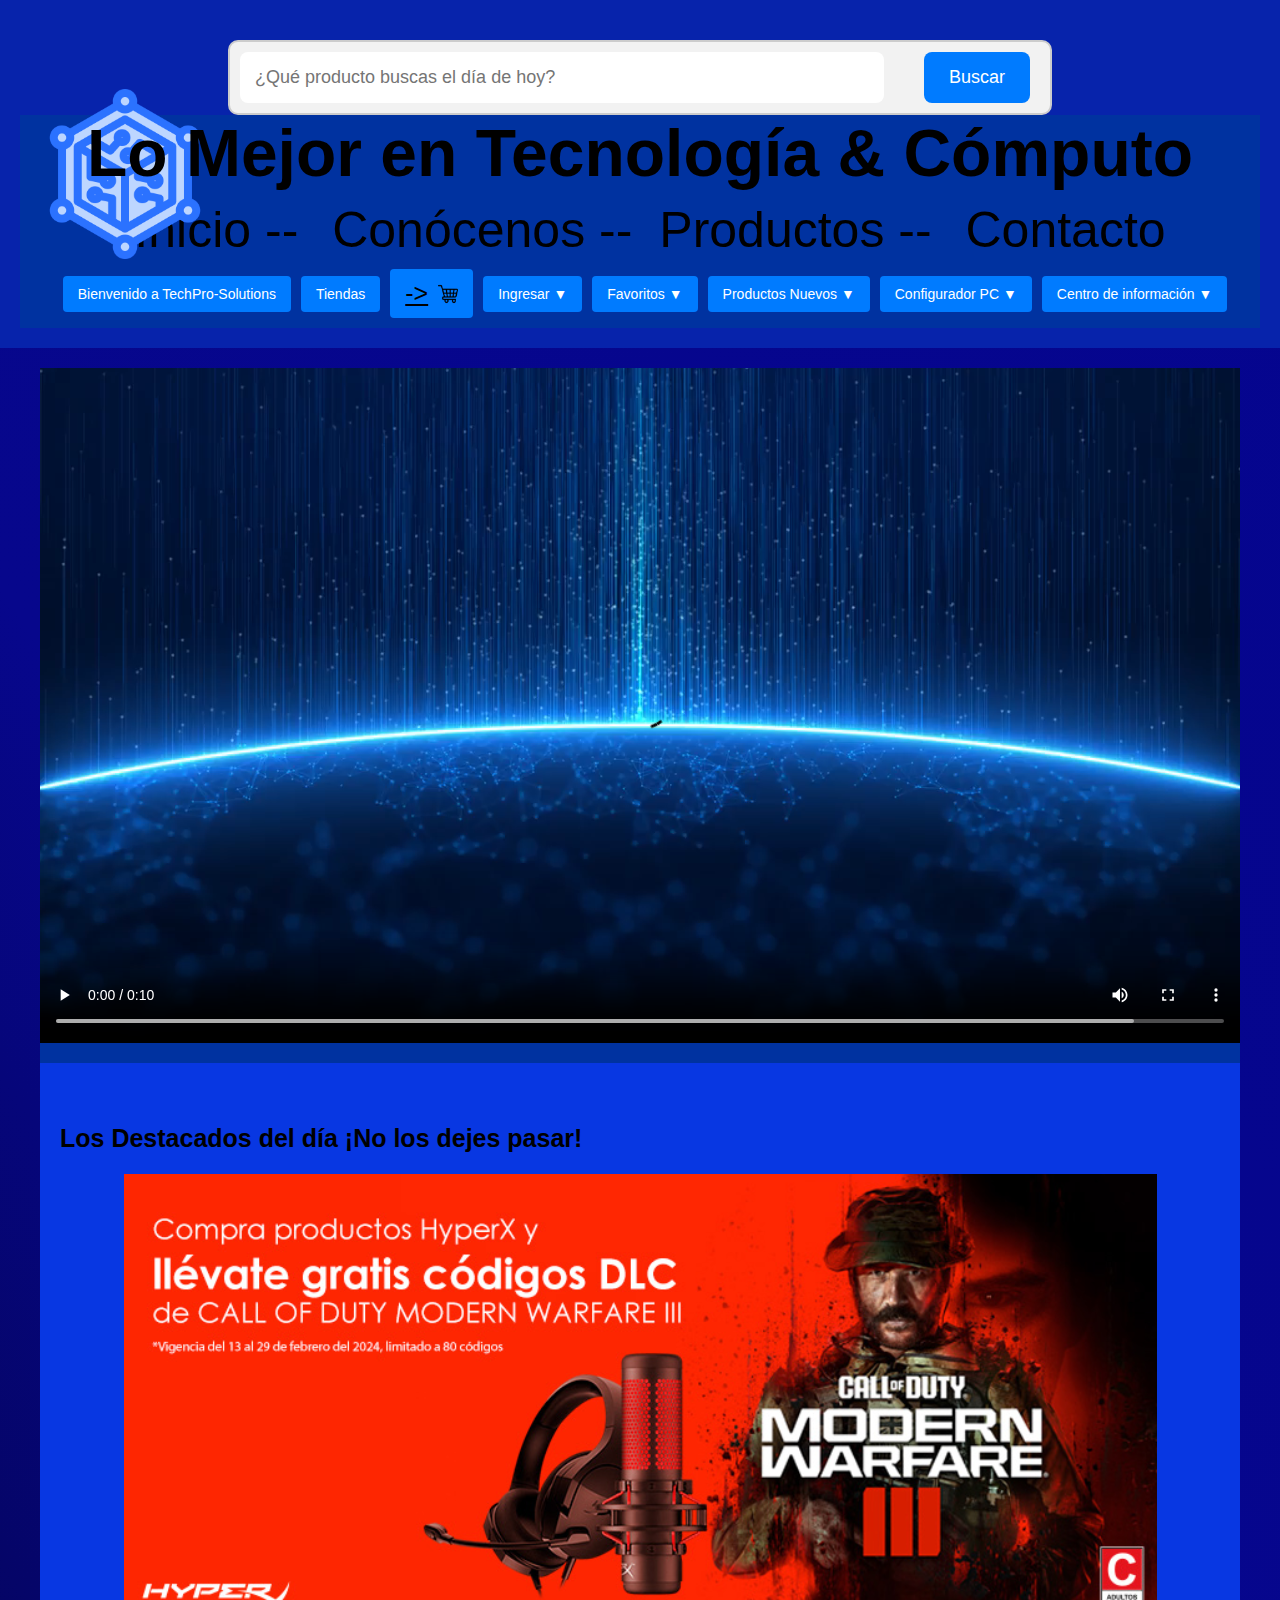
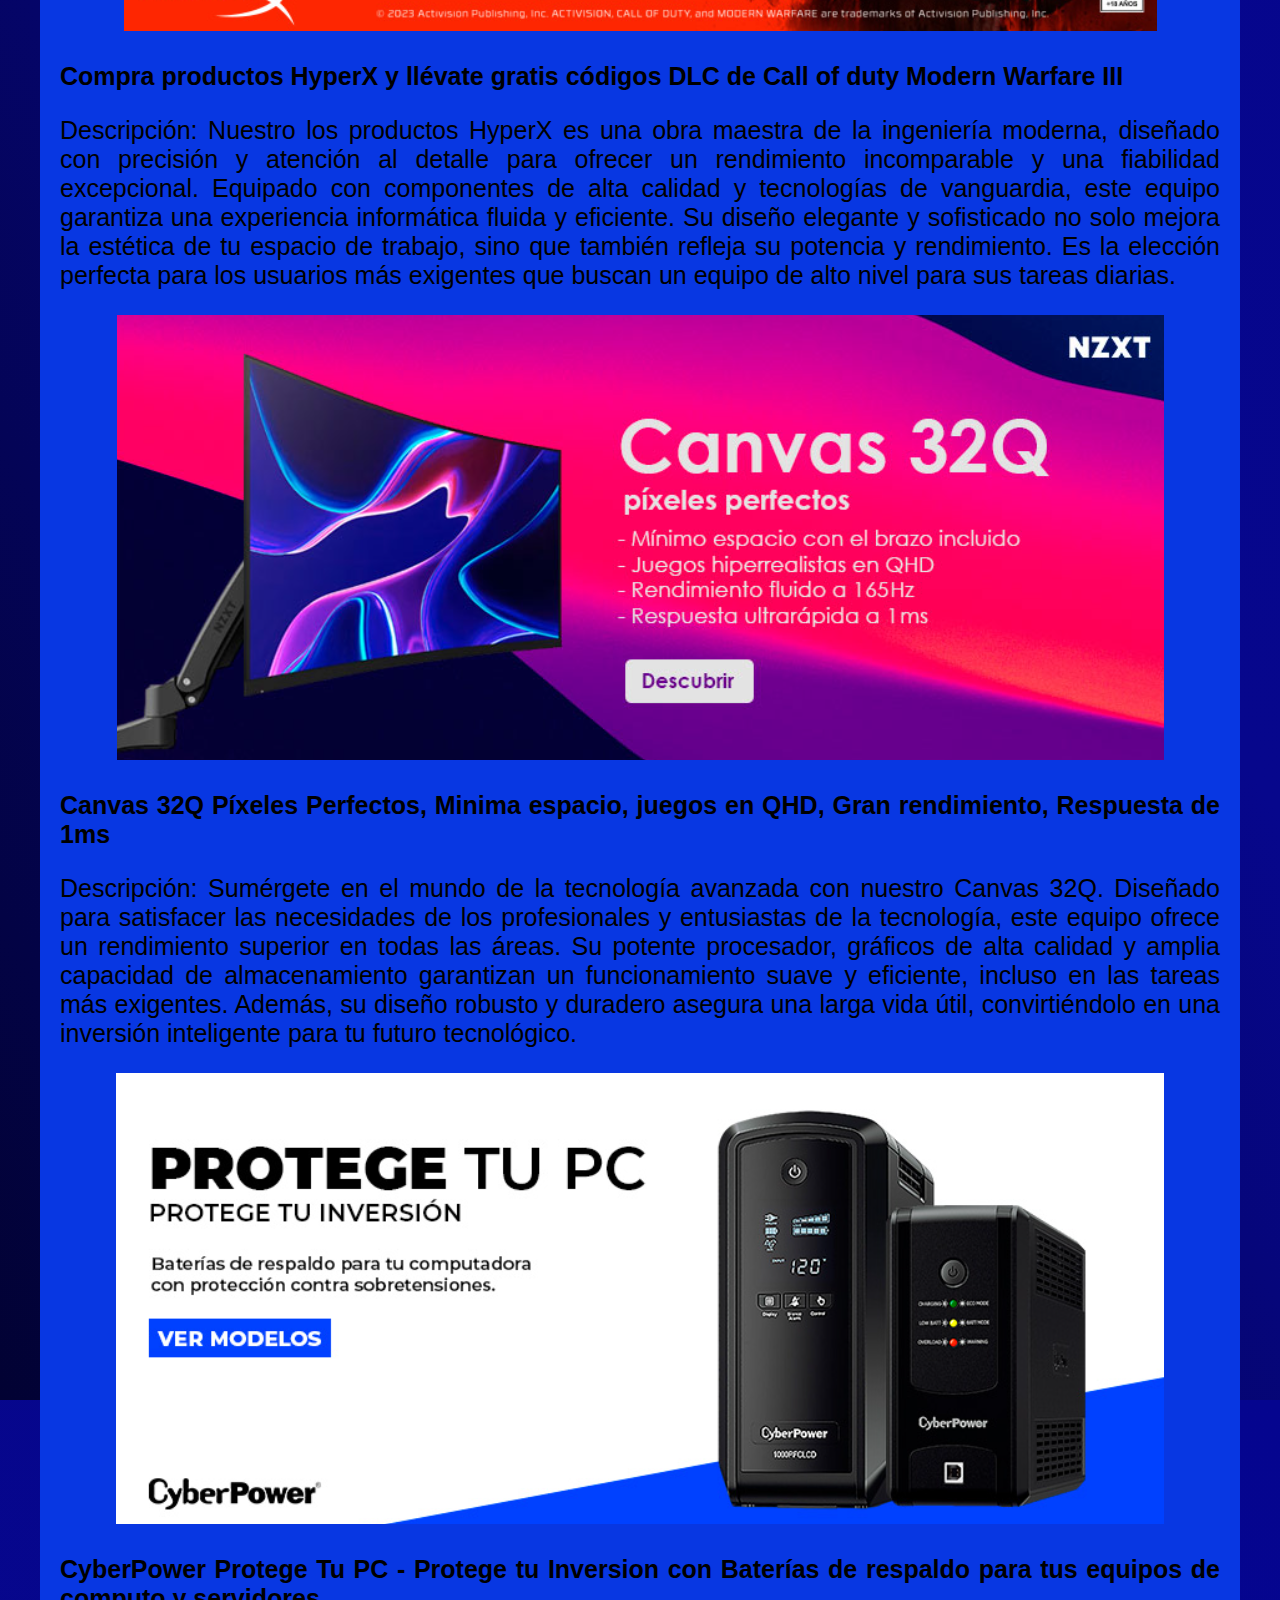
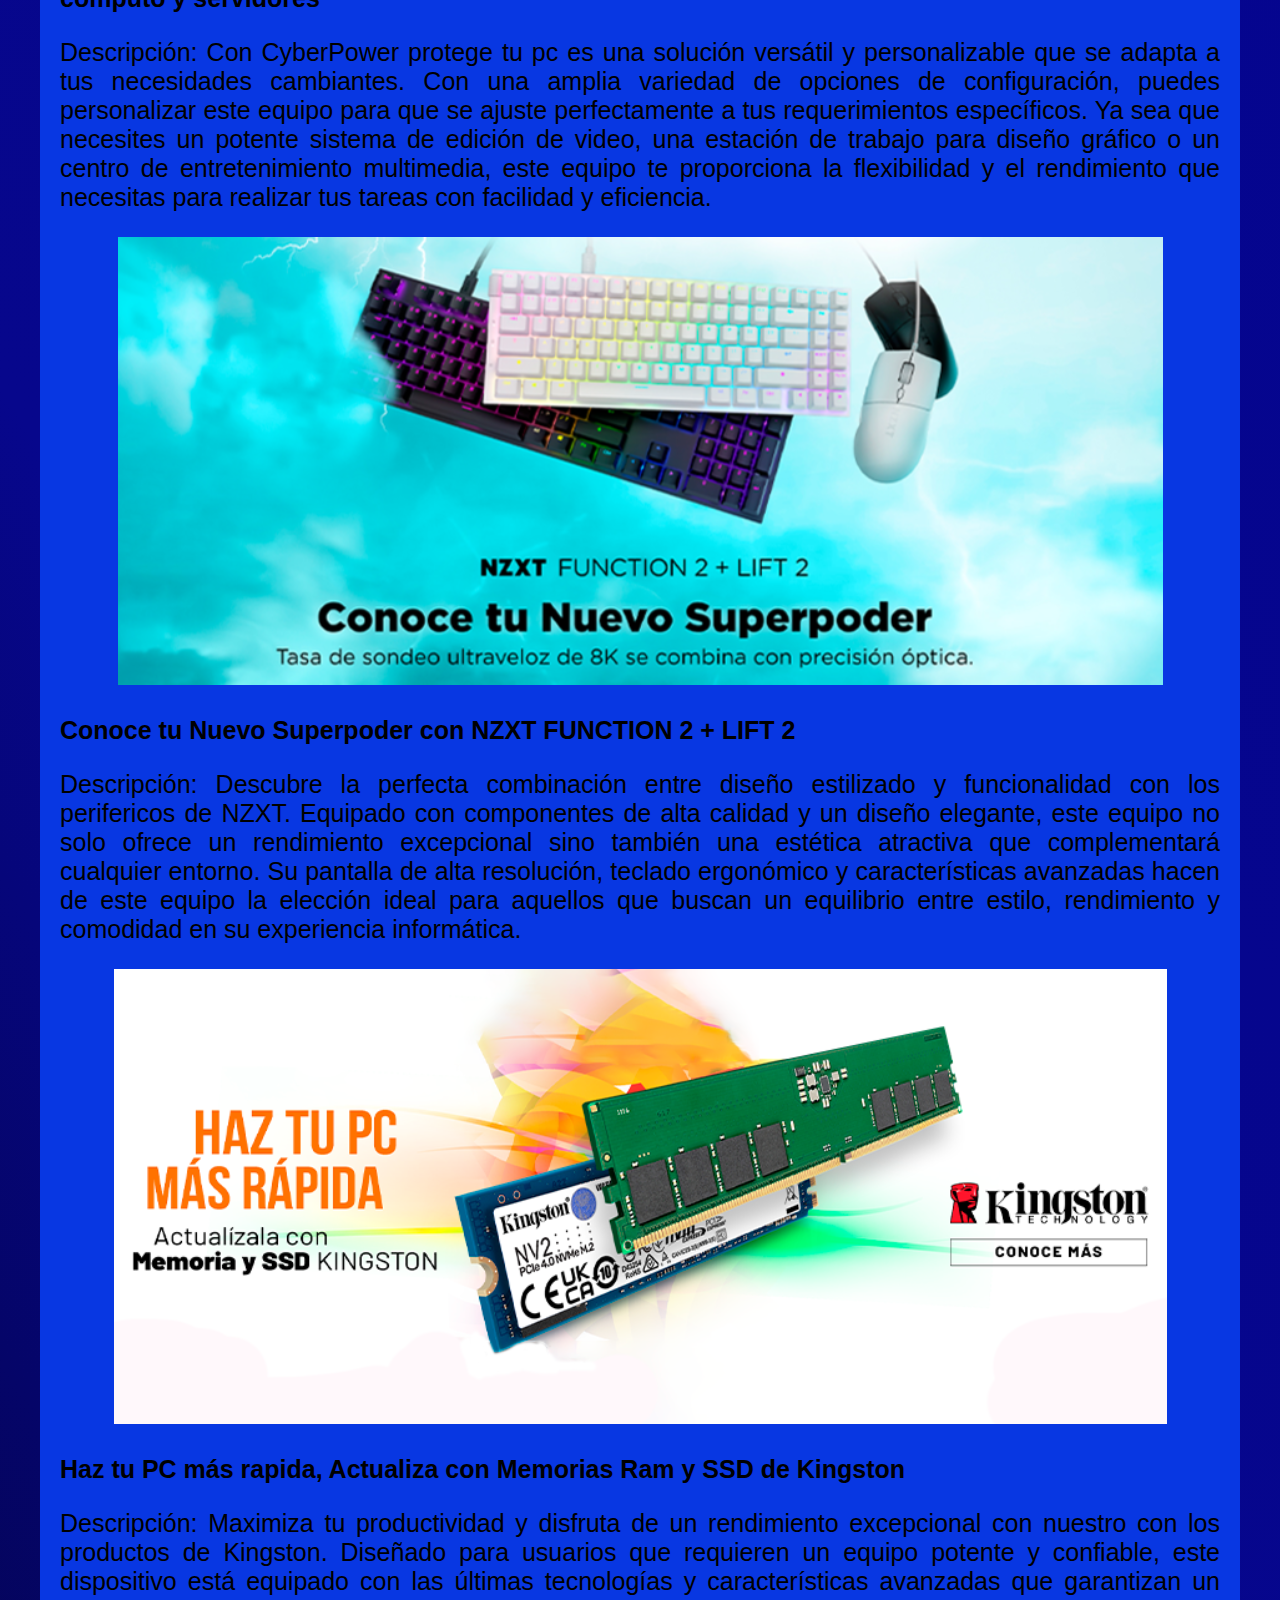
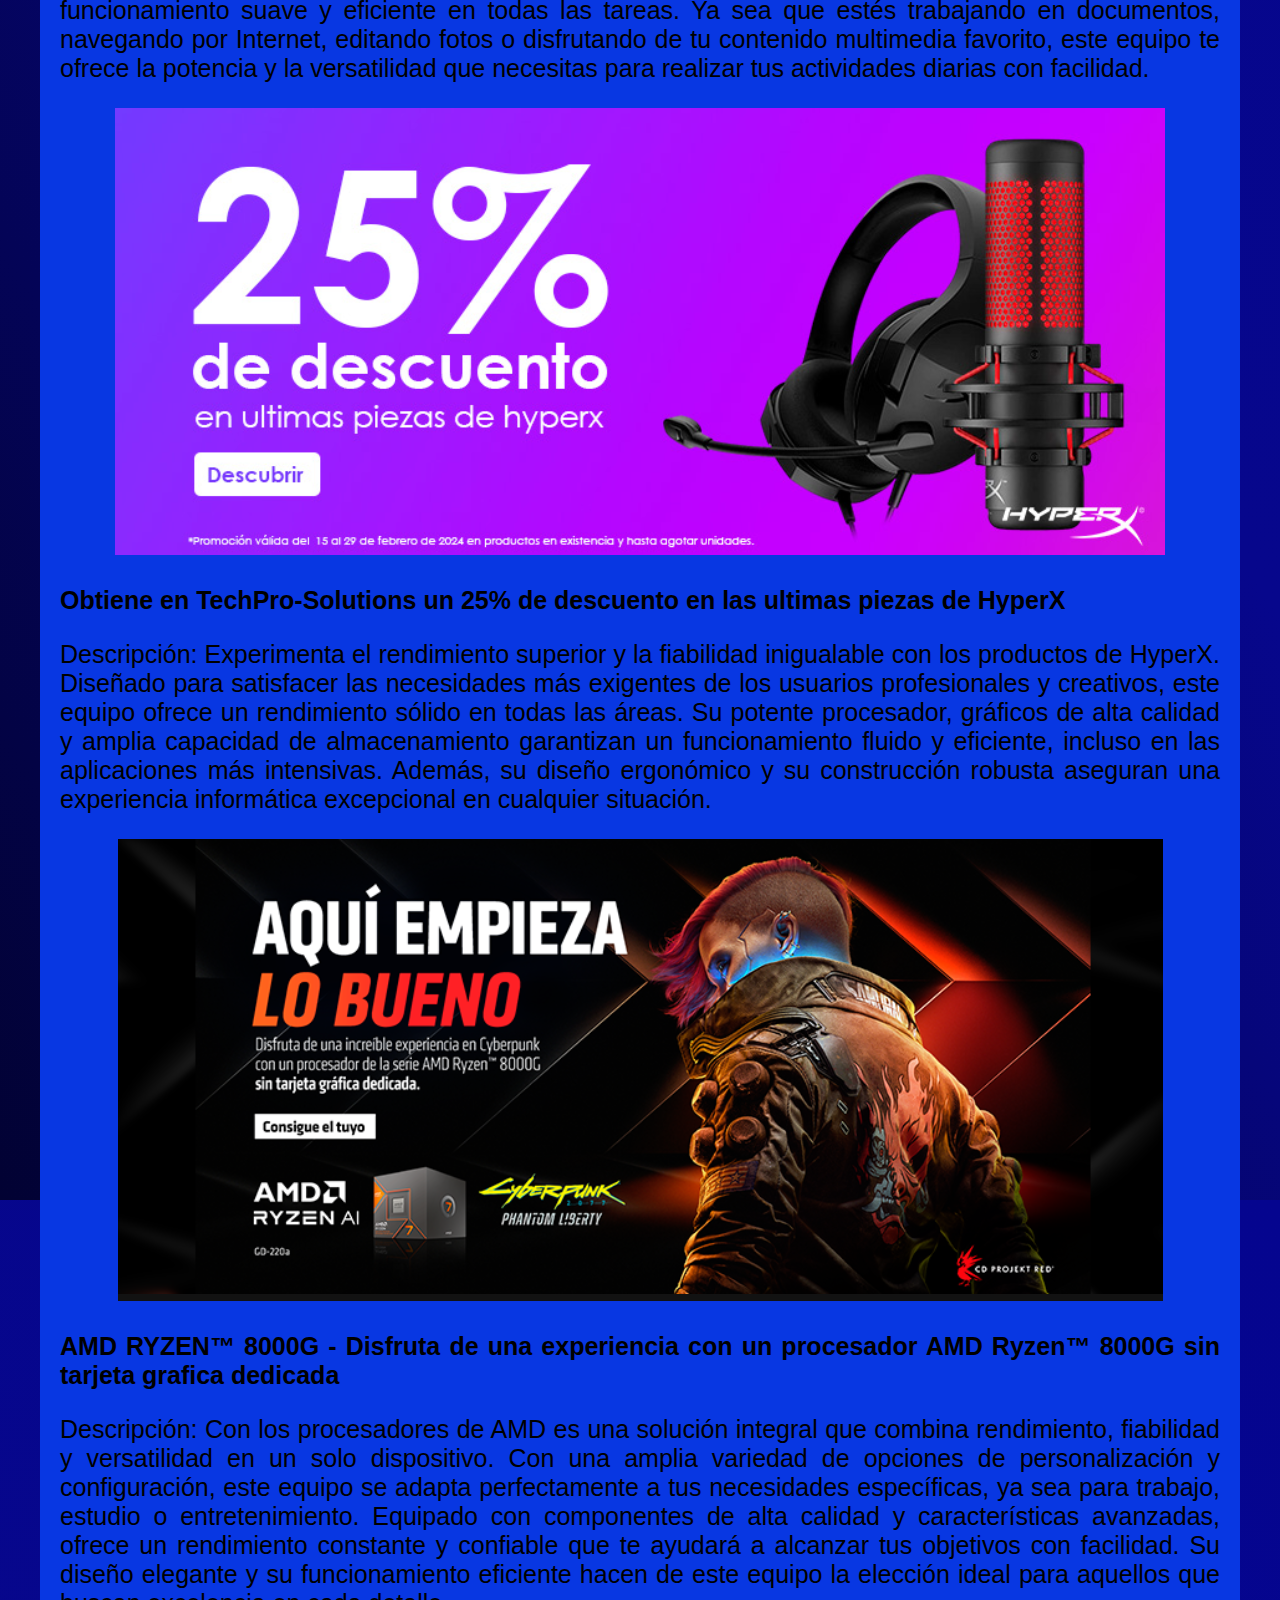
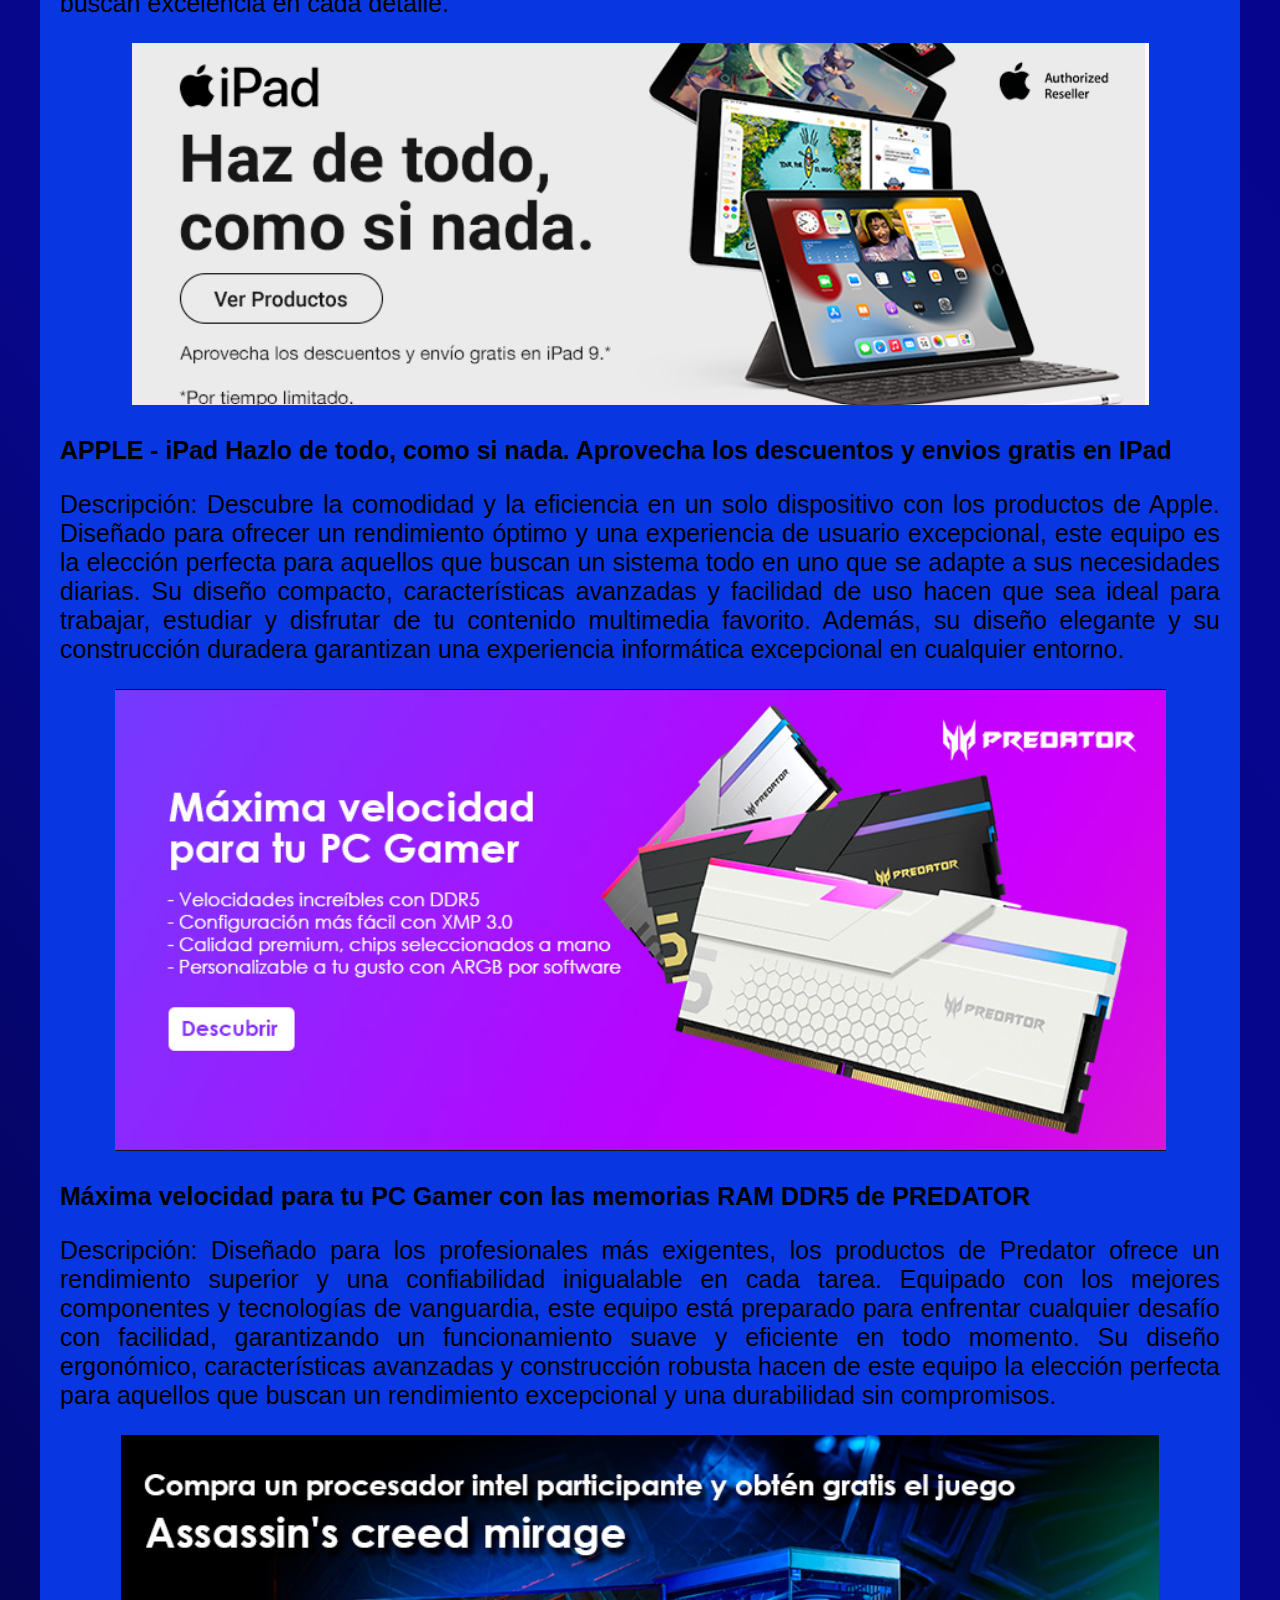
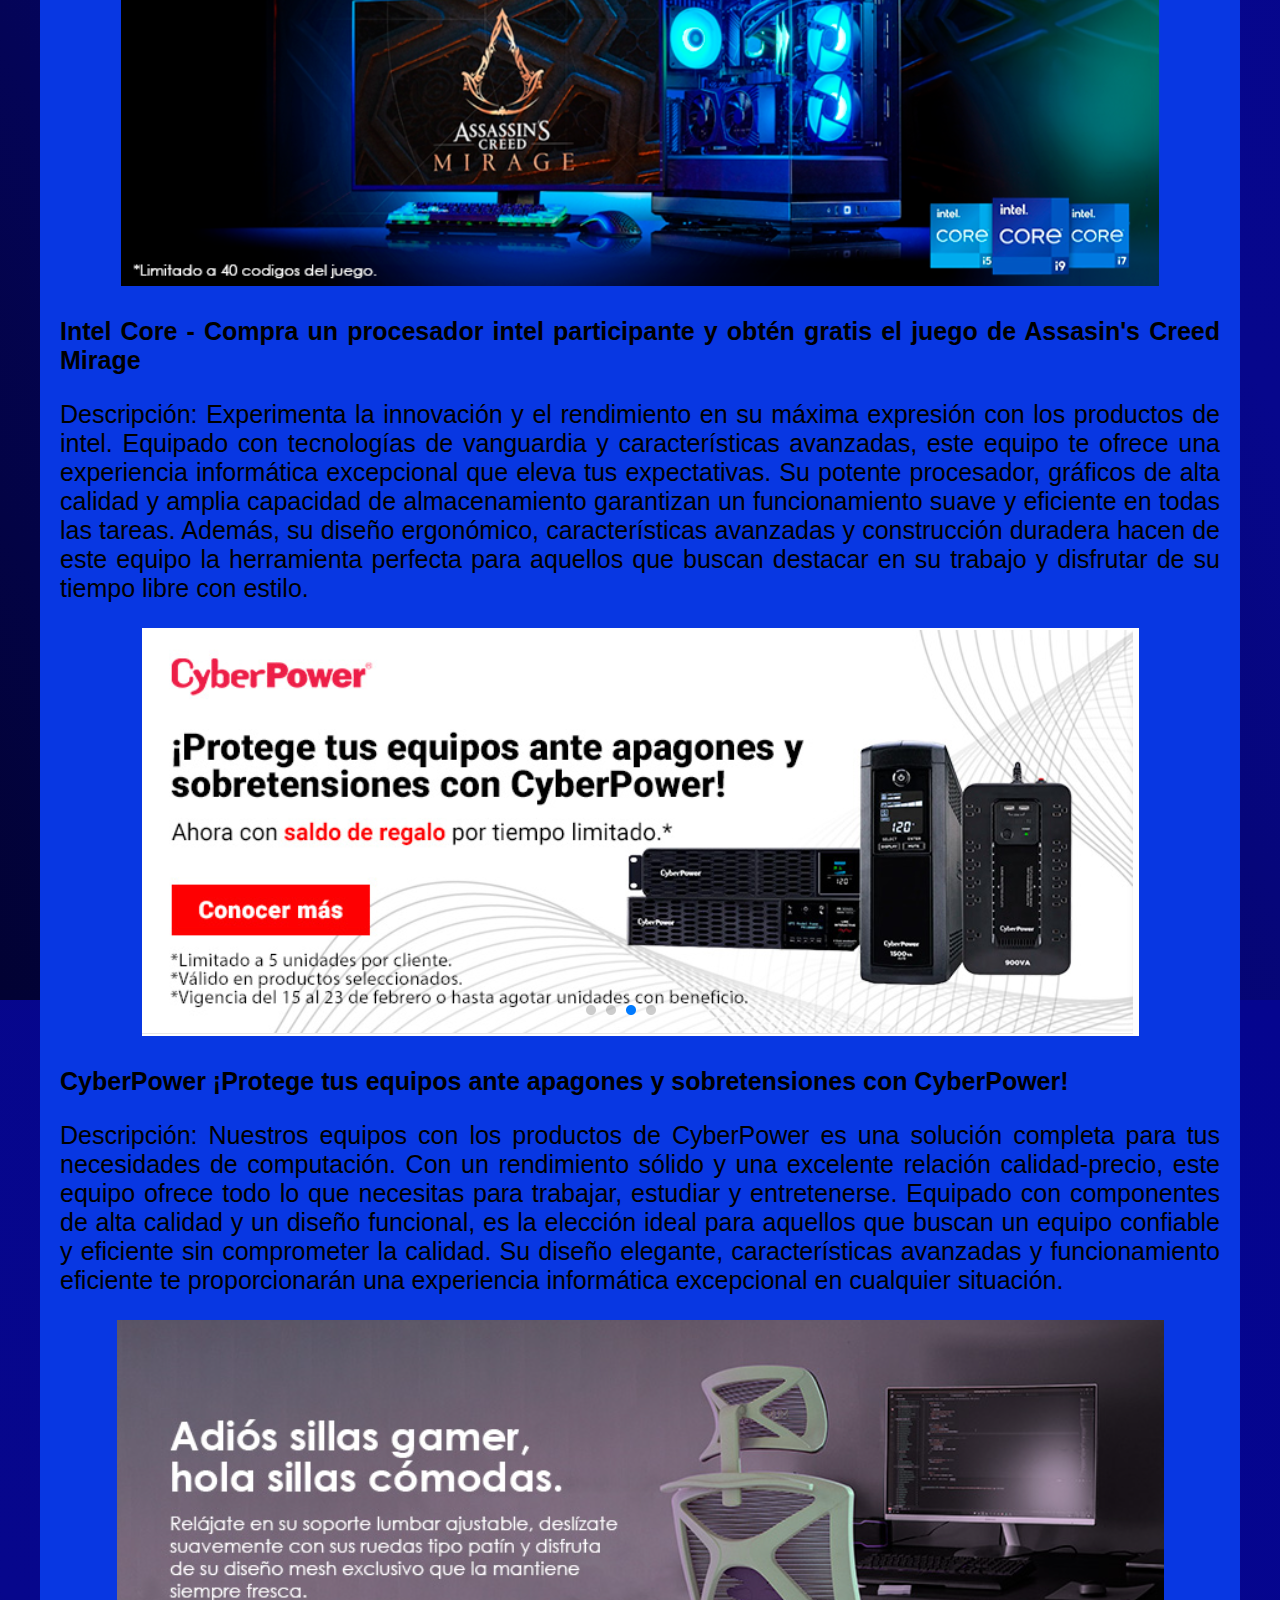
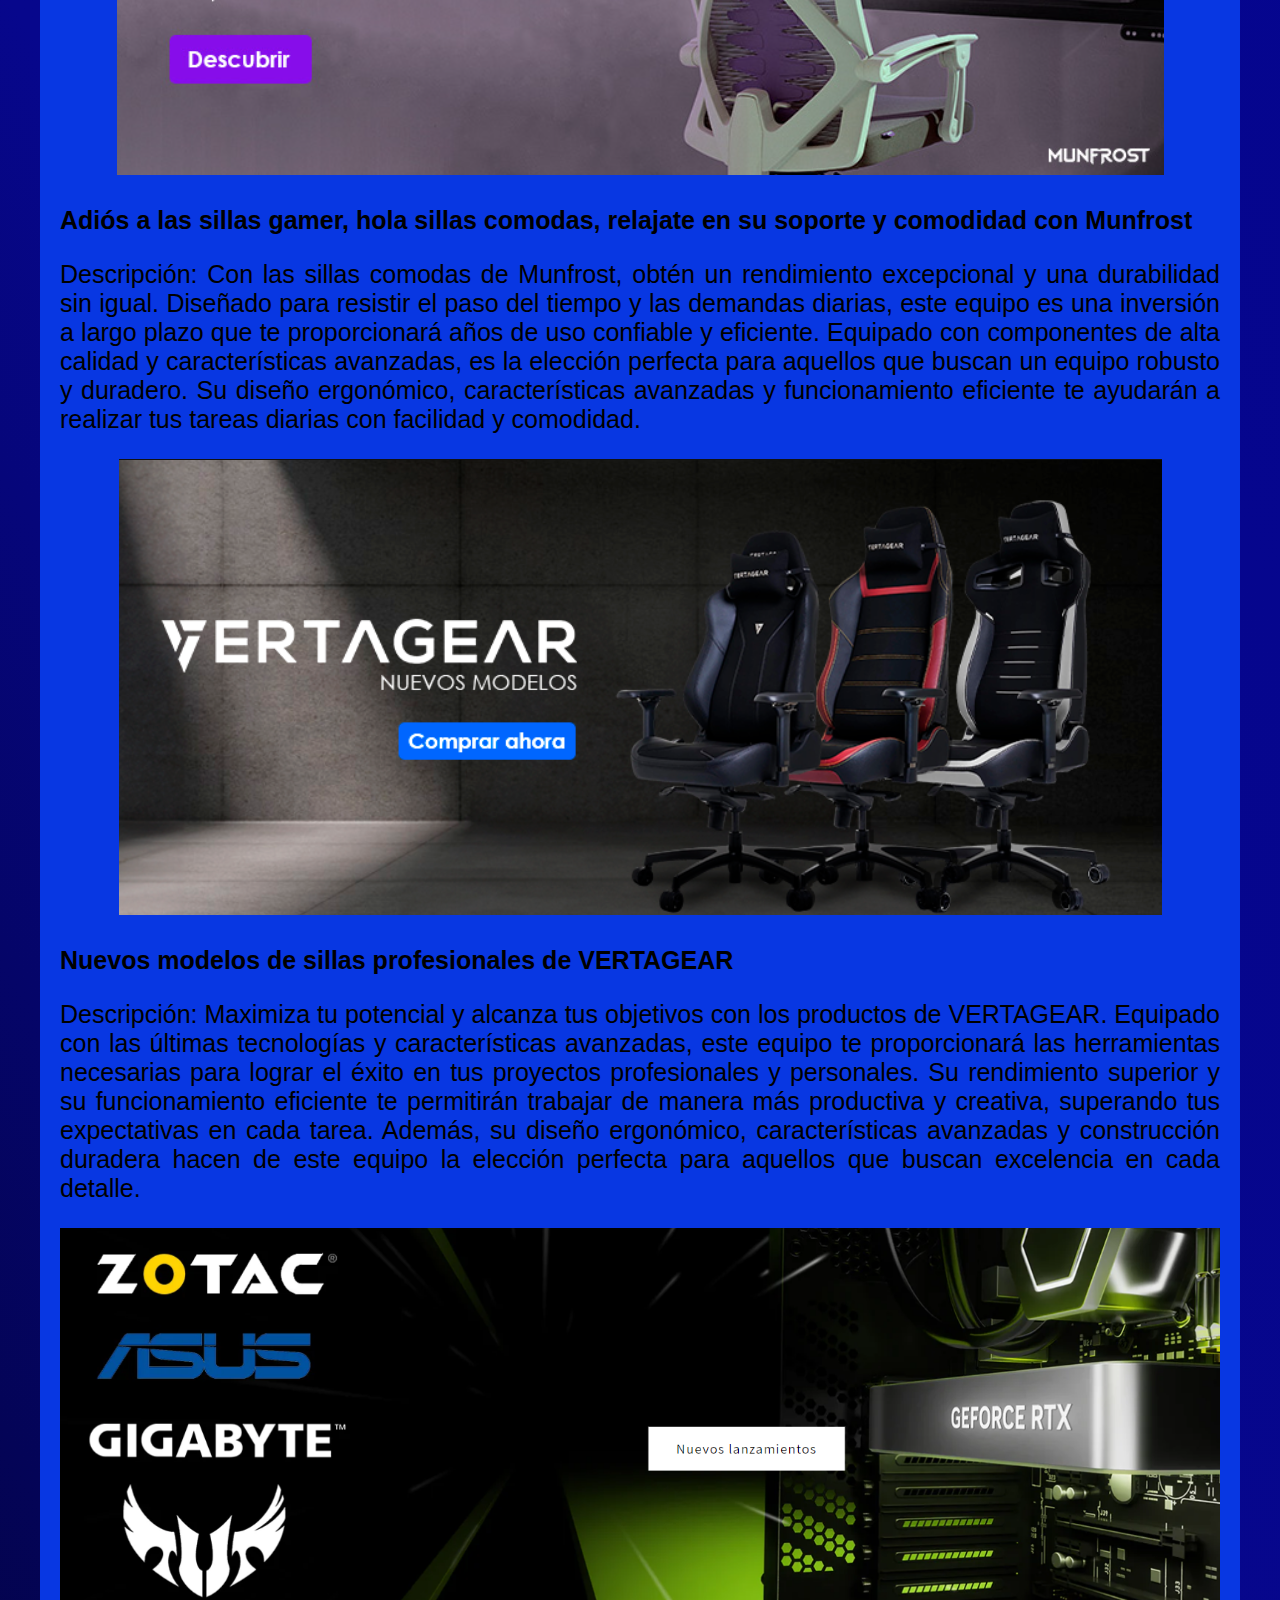
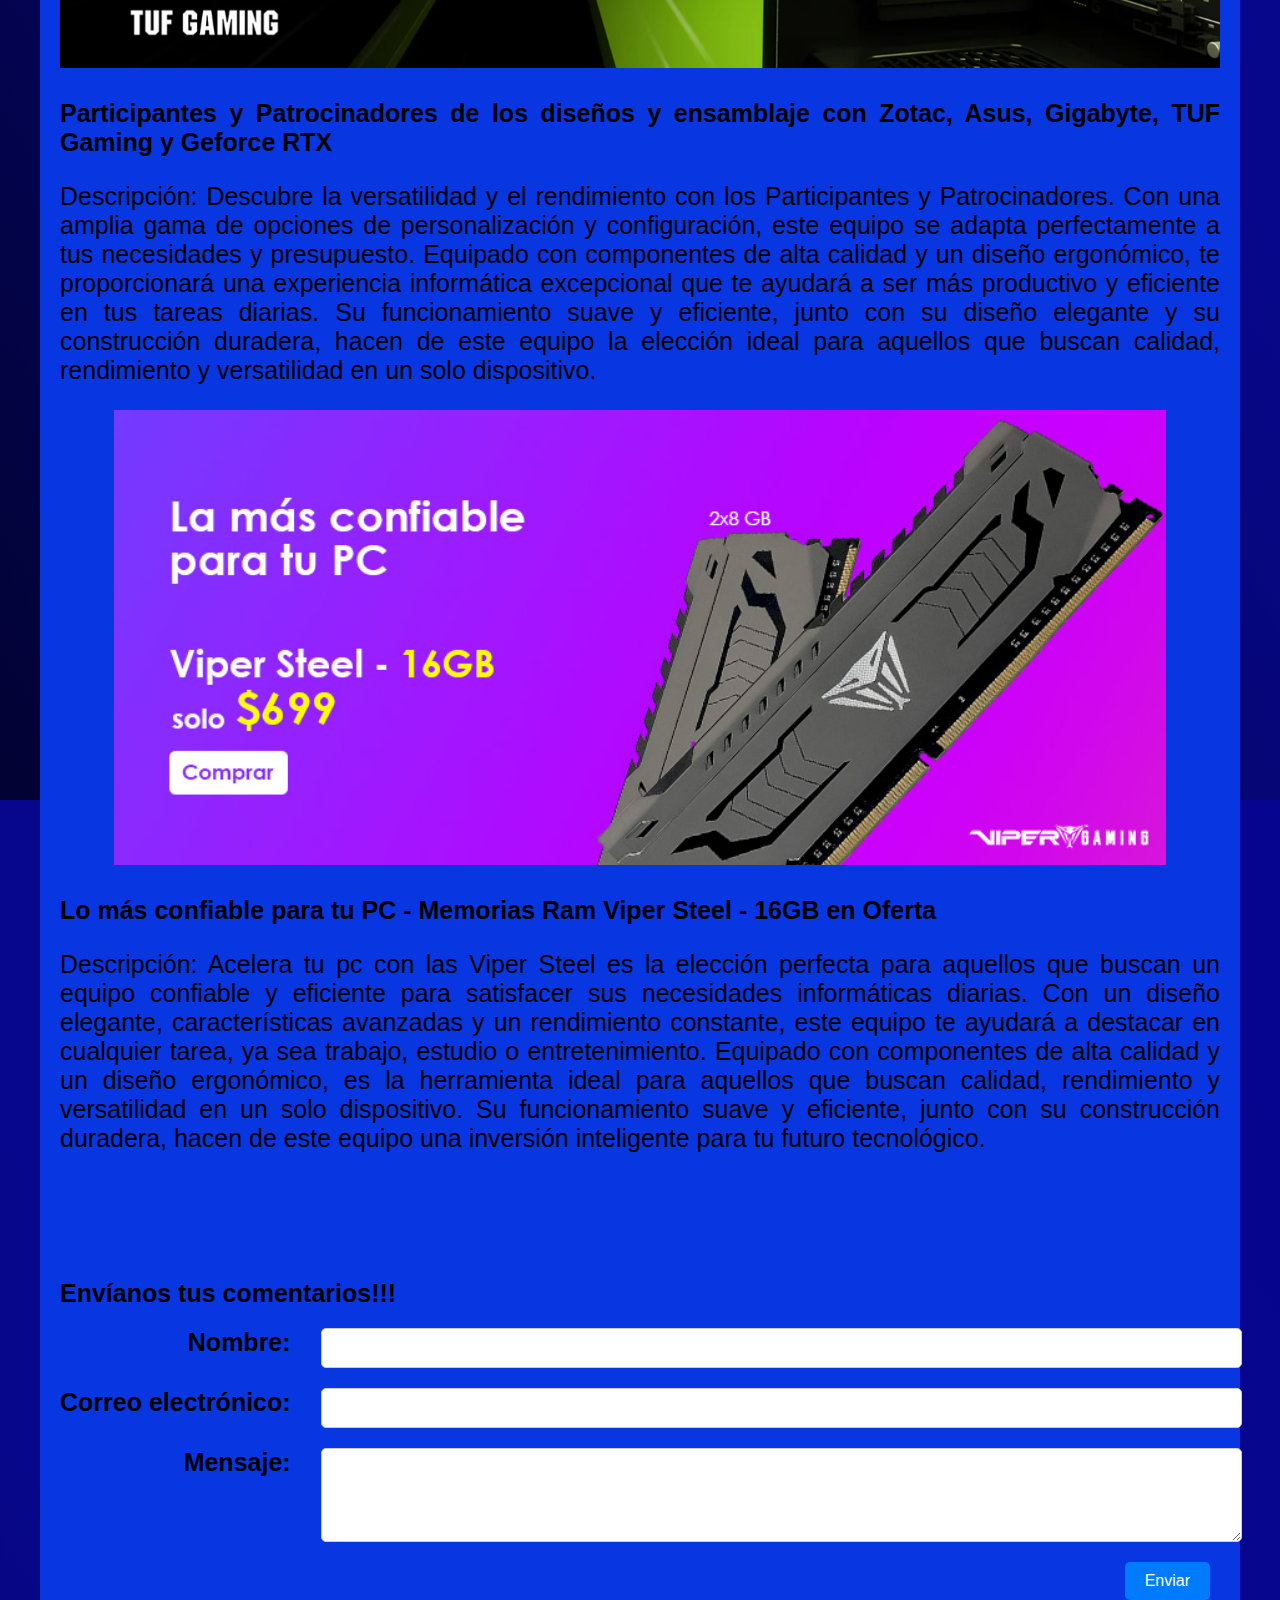
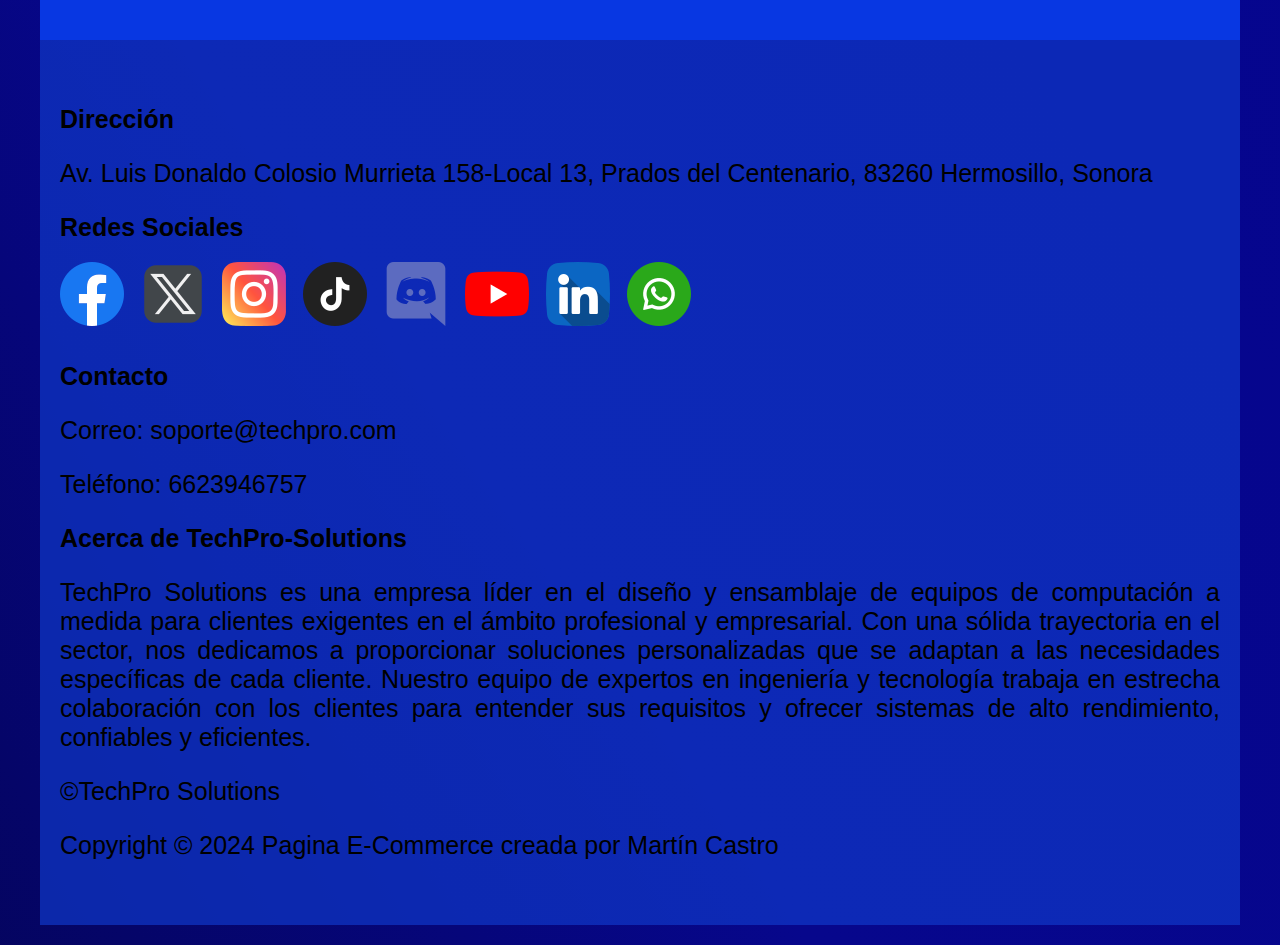
<file: index.html>
<!DOCTYPE html>
<html lang="en">
<head>
    <meta charset="UTF-8">
    <meta name="viewport" content="width=device-width, initial-scale=1.0">
    <meta name="theme-color" content="#blue">
    <link rel="stylesheet" href="Styles/style.css">
    <link rel="icon" href="Resources/Icons/unidad.png" type="image/x-icon">
    <link rel="apple-touch-icon" sizes="180x180" href="Resources/Icons/unidad.png">
    <title>TechPro-Solutions.com Hardware, Computadoras, Laptops & Más</title>
</head>
<body>
    <header id="Inicio">
        <div class="logo">
            <img src="Images/LogoUnidad.png" alt="Logo de Principal" class="logo">
        </div>
        <div class="search-bar">
        <form action="#" method="GET">
            <input type="text" id="searchInput" placeholder="¿Qué producto buscas el día de hoy?">
            <button onclick="searchProducts()">Buscar</button>
        </form>
    </div>
        <nav class="navegacion">
            <h1>Lo Mejor en Tecnología & Cómputo</h1>
                <ul>
                    <li><a href="index.html">Inicio -- </a></li>
                    <li><a href="Conocenos.html">Conócenos --</a></li>
                    <li><a href="Productos.html">Productos -- </a></li>
                    <li><a href="Contacto.html">Contacto </a></li>
                </ul>
                <div class="top-buttons">
                    <button class="account-button" onclick="redirectToHome()">Bienvenido a TechPro-Solutions</button>
                    <button class="orders-button" onclick="redirectToContact()">Tiendas</button>
                    <button class="cart-button">
                        <a href="Productos.html">-></a>
                        <img src="Resources/Icons/carrito.png" alt="Carrito de compras">
                    </button>
            
                    <!-- Botones con despliegue -->
                    <div class="dropdown">
                        <button class="dropdown-btn">Ingresar &#9660;</button>
                        <div class="dropdown-content">
                            <!-- Contenido del desplegable -->
                            <a href="Login.html">Iniciar Sesión </a>
                            <a href="Registro.html">Registrarse</a>
                        </div>
                    </div>
            
                    <div class="dropdown">
                        <button class="dropdown-btn">Favoritos &#9660;</button>
                        <div class="dropdown-content">
                            <!-- Contenido del desplegable -->
                            <a href="Productos.html">En esta sección puedes agregar tus productos favoritos</a>
                            <a href="Productos.html">No has añadido productos a tu lista de favoritos</a>
                            <a href="Productos.html">¡Agrega algunos!</a>
                        </div>
                    </div>
            
                    <div class="dropdown">
                        <button class="dropdown-btn">Productos Nuevos &#9660;</button>
                        <div class="dropdown-content">
                            <!-- Contenido del desplegable -->
                            <a href="Productos.html">En esta sección puedes ver los productos en existencia</a>
                            <a href="Productos.html">Hay diversos productos que podrian interesarte</a>
                            <a href="Productos.html">¡Adquiere algunos!</a>
                        </div>
                    </div>
            
                    <div class="dropdown">
                        <button class="dropdown-btn">Configurador PC &#9660;</button>
                        <div class="dropdown-content">
                            <!-- Contenido del desplegable -->
                            <a href="Productos.html">Configurar una PC</a>
                            <a href="Productos.html">En TechPro hay variedad de PC</a>
                            <a href="Productos.html">Solo elíge tu favorito</a>
                        </div>
                    </div>
            
                    <div class="dropdown">
                        <button class="dropdown-btn">Centro de información &#9660;</button>
                        <div class="dropdown-content">
                            <!-- Contenido del desplegable -->
                            <a href="Conocenos.html">Quiénes somos</a>
                            <a href="Contacto.html">Contacto</a>
                            <a href="Conocenos.html">Acerca de TechPro-Solutions</a>
                        </div>
                    </div>
                </div>
            </nav>
        </header>
        <div class="container">
            <div id="container">
                  <video width="1920" height="800" controls autoplay loop>
                    <source src="Videos/Fondo tecnologico.mp4" type="video/mp4">
                    <source src="Videos/Fondo tecnologico.mp4" type="video/webm">
                    <p>Enlaces a los videos integrados</p>
                  </video>
                <section id="products">
                    <div class="container">
                        <h2>Los Destacados del día ¡No los dejes pasar!</h2>
                        <div class="product">
                            <img src="Images/Banner1.png" alt="Producto 1">
                            <h3>Compra productos HyperX y llévate gratis códigos DLC de Call of duty Modern Warfare III</h3>
                            <p>Descripción: Nuestro los productos HyperX es una obra maestra de la ingeniería moderna, diseñado con precisión y atención al detalle para ofrecer un rendimiento incomparable y una fiabilidad excepcional. Equipado con componentes de alta calidad y tecnologías de vanguardia, este equipo garantiza una experiencia informática fluida y eficiente. Su diseño elegante y sofisticado no solo mejora la estética de tu espacio de trabajo, sino que también refleja su potencia y rendimiento. Es la elección perfecta para los usuarios más exigentes que buscan un equipo de alto nivel para sus tareas diarias.</p>
                        </div>
                        <div class="product">
                            <img src="Images/Banner2.png" alt="Producto 2">
                            <h3>Canvas 32Q Píxeles Perfectos, Minima espacio, juegos en QHD, Gran rendimiento, Respuesta de 1ms</h3>
                            <p>Descripción: Sumérgete en el mundo de la tecnología avanzada con nuestro Canvas 32Q. Diseñado para satisfacer las necesidades de los profesionales y entusiastas de la tecnología, este equipo ofrece un rendimiento superior en todas las áreas. Su potente procesador, gráficos de alta calidad y amplia capacidad de almacenamiento garantizan un funcionamiento suave y eficiente, incluso en las tareas más exigentes. Además, su diseño robusto y duradero asegura una larga vida útil, convirtiéndolo en una inversión inteligente para tu futuro tecnológico.</p>
                        </div>
                        <div class="product">
                            <img src="Images/Banner3.png" alt="Producto 3">
                            <h3> CyberPower Protege Tu PC - Protege tu Inversion con Baterías de respaldo para tus equipos de computo y servidores</h3>
                            <p>Descripción: Con CyberPower protege tu pc es una solución versátil y personalizable que se adapta a tus necesidades cambiantes. Con una amplia variedad de opciones de configuración, puedes personalizar este equipo para que se ajuste perfectamente a tus requerimientos específicos. Ya sea que necesites un potente sistema de edición de video, una estación de trabajo para diseño gráfico o un centro de entretenimiento multimedia, este equipo te proporciona la flexibilidad y el rendimiento que necesitas para realizar tus tareas con facilidad y eficiencia.</p>
                        </div>
                        <div class="product">
                            <img src="Images/Banner4.png" alt="Producto 4">
                            <h3>Conoce tu Nuevo Superpoder con NZXT FUNCTION 2 + LIFT 2</h3>
                            <p>Descripción: Descubre la perfecta combinación entre diseño estilizado y funcionalidad con los perifericos de NZXT. Equipado con componentes de alta calidad y un diseño elegante, este equipo no solo ofrece un rendimiento excepcional sino también una estética atractiva que complementará cualquier entorno. Su pantalla de alta resolución, teclado ergonómico y características avanzadas hacen de este equipo la elección ideal para aquellos que buscan un equilibrio entre estilo, rendimiento y comodidad en su experiencia informática.</p>
                        </div>
                        <div class="product">
                            <img src="Images/Banner5.png" alt="Producto 5">
                            <h3>Haz tu PC más rapida, Actualiza con Memorias Ram y SSD de Kingston</h3>
                            <p>Descripción: Maximiza tu productividad y disfruta de un rendimiento excepcional con nuestro con los productos de Kingston. Diseñado para usuarios que requieren un equipo potente y confiable, este dispositivo está equipado con las últimas tecnologías y características avanzadas que garantizan un funcionamiento suave y eficiente en todas las tareas. Ya sea que estés trabajando en documentos, navegando por Internet, editando fotos o disfrutando de tu contenido multimedia favorito, este equipo te ofrece la potencia y la versatilidad que necesitas para realizar tus actividades diarias con facilidad.</p>
                        </div>
                        <div class="product">
                            <img src="Images/Banner6.png" alt="Producto 6">
                            <h3>Obtiene en TechPro-Solutions un 25% de descuento en las ultimas piezas de HyperX</h3>
                            <p>Descripción: Experimenta el rendimiento superior y la fiabilidad inigualable con los productos de HyperX. Diseñado para satisfacer las necesidades más exigentes de los usuarios profesionales y creativos, este equipo ofrece un rendimiento sólido en todas las áreas. Su potente procesador, gráficos de alta calidad y amplia capacidad de almacenamiento garantizan un funcionamiento fluido y eficiente, incluso en las aplicaciones más intensivas. Además, su diseño ergonómico y su construcción robusta aseguran una experiencia informática excepcional en cualquier situación.</p>
                        </div>
                        <div class="product">
                            <img src="Images/Banner7.png" alt="Producto 7">
                            <h3>AMD RYZEN™ 8000G - Disfruta de una experiencia con un procesador AMD Ryzen™ 8000G sin tarjeta grafica dedicada</h3>
                            <p>Descripción: Con los procesadores de AMD es una solución integral que combina rendimiento, fiabilidad y versatilidad en un solo dispositivo. Con una amplia variedad de opciones de personalización y configuración, este equipo se adapta perfectamente a tus necesidades específicas, ya sea para trabajo, estudio o entretenimiento. Equipado con componentes de alta calidad y características avanzadas, ofrece un rendimiento constante y confiable que te ayudará a alcanzar tus objetivos con facilidad. Su diseño elegante y su funcionamiento eficiente hacen de este equipo la elección ideal para aquellos que buscan excelencia en cada detalle.</p>
                        </div>
                        <div class="product">
                            <img src="Images/Banner8.png" alt="Producto 8">
                            <h3>APPLE - iPad Hazlo de todo, como si nada. Aprovecha los descuentos y envios gratis en IPad</h3>
                            <p>Descripción: Descubre la comodidad y la eficiencia en un solo dispositivo con los productos de Apple. Diseñado para ofrecer un rendimiento óptimo y una experiencia de usuario excepcional, este equipo es la elección perfecta para aquellos que buscan un sistema todo en uno que se adapte a sus necesidades diarias. Su diseño compacto, características avanzadas y facilidad de uso hacen que sea ideal para trabajar, estudiar y disfrutar de tu contenido multimedia favorito. Además, su diseño elegante y su construcción duradera garantizan una experiencia informática excepcional en cualquier entorno.</p>
                        </div>
                        <div class="product">
                            <img src="Images/Banner9.png" alt="Producto 9">
                            <h3>Máxima velocidad para tu PC Gamer con las memorias RAM DDR5 de PREDATOR</h3>
                            <p>Descripción: Diseñado para los profesionales más exigentes, los productos de Predator ofrece un rendimiento superior y una confiabilidad inigualable en cada tarea. Equipado con los mejores componentes y tecnologías de vanguardia, este equipo está preparado para enfrentar cualquier desafío con facilidad, garantizando un funcionamiento suave y eficiente en todo momento. Su diseño ergonómico, características avanzadas y construcción robusta hacen de este equipo la elección perfecta para aquellos que buscan un rendimiento excepcional y una durabilidad sin compromisos.</p>
                        </div>
                        <div class="product">
                            <img src="Images/Banner10.png" alt="Producto 10">
                            <h3>Intel Core - Compra un procesador intel participante y obtén gratis el juego de Assasin's Creed Mirage</h3>
                            <p>Descripción: Experimenta la innovación y el rendimiento en su máxima expresión con los productos de intel. Equipado con tecnologías de vanguardia y características avanzadas, este equipo te ofrece una experiencia informática excepcional que eleva tus expectativas. Su potente procesador, gráficos de alta calidad y amplia capacidad de almacenamiento garantizan un funcionamiento suave y eficiente en todas las tareas. Además, su diseño ergonómico, características avanzadas y construcción duradera hacen de este equipo la herramienta perfecta para aquellos que buscan destacar en su trabajo y disfrutar de su tiempo libre con estilo.</p>
                        </div>
                        <div class="product">
                            <img src="Images/Banner11.png" alt="Producto 11">
                            <h3>CyberPower ¡Protege tus equipos ante apagones y sobretensiones con CyberPower!</h3>
                            <p>Descripción: Nuestros equipos con los productos de CyberPower es una solución completa para tus necesidades de computación. Con un rendimiento sólido y una excelente relación calidad-precio, este equipo ofrece todo lo que necesitas para trabajar, estudiar y entretenerse. Equipado con componentes de alta calidad y un diseño funcional, es la elección ideal para aquellos que buscan un equipo confiable y eficiente sin comprometer la calidad. Su diseño elegante, características avanzadas y funcionamiento eficiente te proporcionarán una experiencia informática excepcional en cualquier situación.</p>
                        </div>
                        <div class="product">
                            <img src="Images/Banner12.png" alt="Producto 12">
                            <h3>Adiós a las sillas gamer, hola sillas comodas, relajate en su soporte y comodidad con Munfrost</h3>
                            <p>Descripción: Con las sillas comodas de Munfrost, obtén un rendimiento excepcional y una durabilidad sin igual. Diseñado para resistir el paso del tiempo y las demandas diarias, este equipo es una inversión a largo plazo que te proporcionará años de uso confiable y eficiente. Equipado con componentes de alta calidad y características avanzadas, es la elección perfecta para aquellos que buscan un equipo robusto y duradero. Su diseño ergonómico, características avanzadas y funcionamiento eficiente te ayudarán a realizar tus tareas diarias con facilidad y comodidad.</p>
                        </div>
                        <div class="product">
                            <img src="Images/Banner13.png" alt="Producto 13">
                            <h3>Nuevos modelos de sillas profesionales de VERTAGEAR</h3>
                            <p>Descripción: Maximiza tu potencial y alcanza tus objetivos con los productos de VERTAGEAR. Equipado con las últimas tecnologías y características avanzadas, este equipo te proporcionará las herramientas necesarias para lograr el éxito en tus proyectos profesionales y personales. Su rendimiento superior y su funcionamiento eficiente te permitirán trabajar de manera más productiva y creativa, superando tus expectativas en cada tarea. Además, su diseño ergonómico, características avanzadas y construcción duradera hacen de este equipo la elección perfecta para aquellos que buscan excelencia en cada detalle.</p>
                        </div>
                        <div class="product">
                            <img src="Images/Banner14.png" alt="Producto 14">
                            <h3>Participantes y Patrocinadores de los diseños y ensamblaje con Zotac, Asus, Gigabyte, TUF Gaming y Geforce RTX</h3>
                            <p>Descripción: Descubre la versatilidad y el rendimiento con los Participantes y Patrocinadores. Con una amplia gama de opciones de personalización y configuración, este equipo se adapta perfectamente a tus necesidades y presupuesto. Equipado con componentes de alta calidad y un diseño ergonómico, te proporcionará una experiencia informática excepcional que te ayudará a ser más productivo y eficiente en tus tareas diarias. Su funcionamiento suave y eficiente, junto con su diseño elegante y su construcción duradera, hacen de este equipo la elección ideal para aquellos que buscan calidad, rendimiento y versatilidad en un solo dispositivo.</p>
                        </div>
                        <div class="product">
                            <img src="Images/Banner15.png" alt="Producto 15">
                            <h3>Lo más confiable para tu PC - Memorias Ram Viper Steel - 16GB en Oferta</h3>
                            <p>Descripción: Acelera tu pc con las Viper Steel es la elección perfecta para aquellos que buscan un equipo confiable y eficiente para satisfacer sus necesidades informáticas diarias. Con un diseño elegante, características avanzadas y un rendimiento constante, este equipo te ayudará a destacar en cualquier tarea, ya sea trabajo, estudio o entretenimiento. Equipado con componentes de alta calidad y un diseño ergonómico, es la herramienta ideal para aquellos que buscan calidad, rendimiento y versatilidad en un solo dispositivo. Su funcionamiento suave y eficiente, junto con su construcción duradera, hacen de este equipo una inversión inteligente para tu futuro tecnológico.</p>
                        </div>
                    </div>
                    </div>
                </section>
            
                <section id="contact">
                    <div class="container">
                        <h2>Envíanos tus comentarios!!!</h2>
                        <form action="#" method="POST">
                            <label for="name">Nombre:</label>
                            <input type="text" id="name" name="name" required>
            
                            <label for="email">Correo electrónico:</label>
                            <input type="email" id="email" name="email" required>
            
                            <label for="message">Mensaje:</label>
                            <textarea id="message" name="message" rows="4" required></textarea>
            
                            <button type="submit">Enviar</button>
                        </form>
                    </div>
                </section>
                <footer>
                    <div class="container">
                        <div class="footer-section">
                            <h3>Dirección</h3>
                            <p>Av. Luis Donaldo Colosio Murrieta 158-Local 13, Prados del Centenario, 83260 Hermosillo, Sonora</p>
                        </div>
                        <div class="footer-section">
                            <h3>Redes Sociales</h3>
                            <ul class="social-media-list">
                                <li>
                                    <a href="https://www.facebook.com/" target="_blank">
                                        <img src="Resources/Icons/FacebookIcon.png" alt="Facebook">
                                    </a>
                                </li>
                                <li>
                                    <a href="https://twitter.com/?lang=es" target="_blank">
                                        <img src="Resources/Icons/Xicon.png" alt="Twitter">
                                    </a>
                                </li>
                                <li>
                                    <a href="https://www.instagram.com/" target="_blank">
                                        <img src="Resources/Icons/InstagramIcon.png" alt="Instagram">
                                    </a>
                                </li>
                                <li>
                                    <a href="https://www.tiktok.com/es/" target="_blank">
                                        <img src="Resources/Icons/TiktokIcon.png" alt="TikTok">
                                    </a>
                                </li>
                                <li>
                                    <a href="https://discord.com/" target="_blank">
                                        <img src="Resources/Icons/discord.png" alt="Discord">
                                    </a>
                                </li>
                                <li>
                                    <a href="https://youtube.com/" target="_blank">
                                        <img src="Resources/Icons/youtube.png" alt="Youtube">
                                    </a>
                                </li>
                                <li>
                                    <a href="https://mx.linkedin.com/" target="_blank">
                                        <img src="Resources/Icons/linkedin.png" alt="Linkedin">
                                    </a>
                                </li>
                                <li>
                                    <a href="https://www.whatsapp.com/" target="_blank">
                                        <img src="Resources/Icons/whatsapp.png" alt="Whatsapp">
                                    </a>
                                </li>
                            </ul>
                        </div>
                        <div class="footer-section">
                            <h3>Contacto</h3>
                            <p>Correo: soporte@techpro.com</p>
                            <p>Teléfono: 6623946757</p>
                        </div>
                        <div class="footer-section">
                            <h3>Acerca de TechPro-Solutions</h3>
                            <p>TechPro Solutions es una empresa líder en el diseño y ensamblaje de equipos de computación a medida para clientes exigentes en el ámbito profesional y empresarial. Con una sólida trayectoria en el sector, nos dedicamos a proporcionar soluciones personalizadas que se adaptan a las necesidades específicas de cada cliente. Nuestro equipo de expertos en ingeniería y tecnología trabaja en estrecha colaboración con los clientes para entender sus requisitos y ofrecer sistemas de alto rendimiento, confiables y eficientes.</p>
                            <p>©TechPro Solutions</p>
                            <p>Copyright © 2024 Pagina E-Commerce creada por Martín Castro</p>
                        </div>
                    </div>
                </footer>
            </div>
        </div>
        <script src="JavaScript/Script.js"></script>
    </body>
</html>
</file>
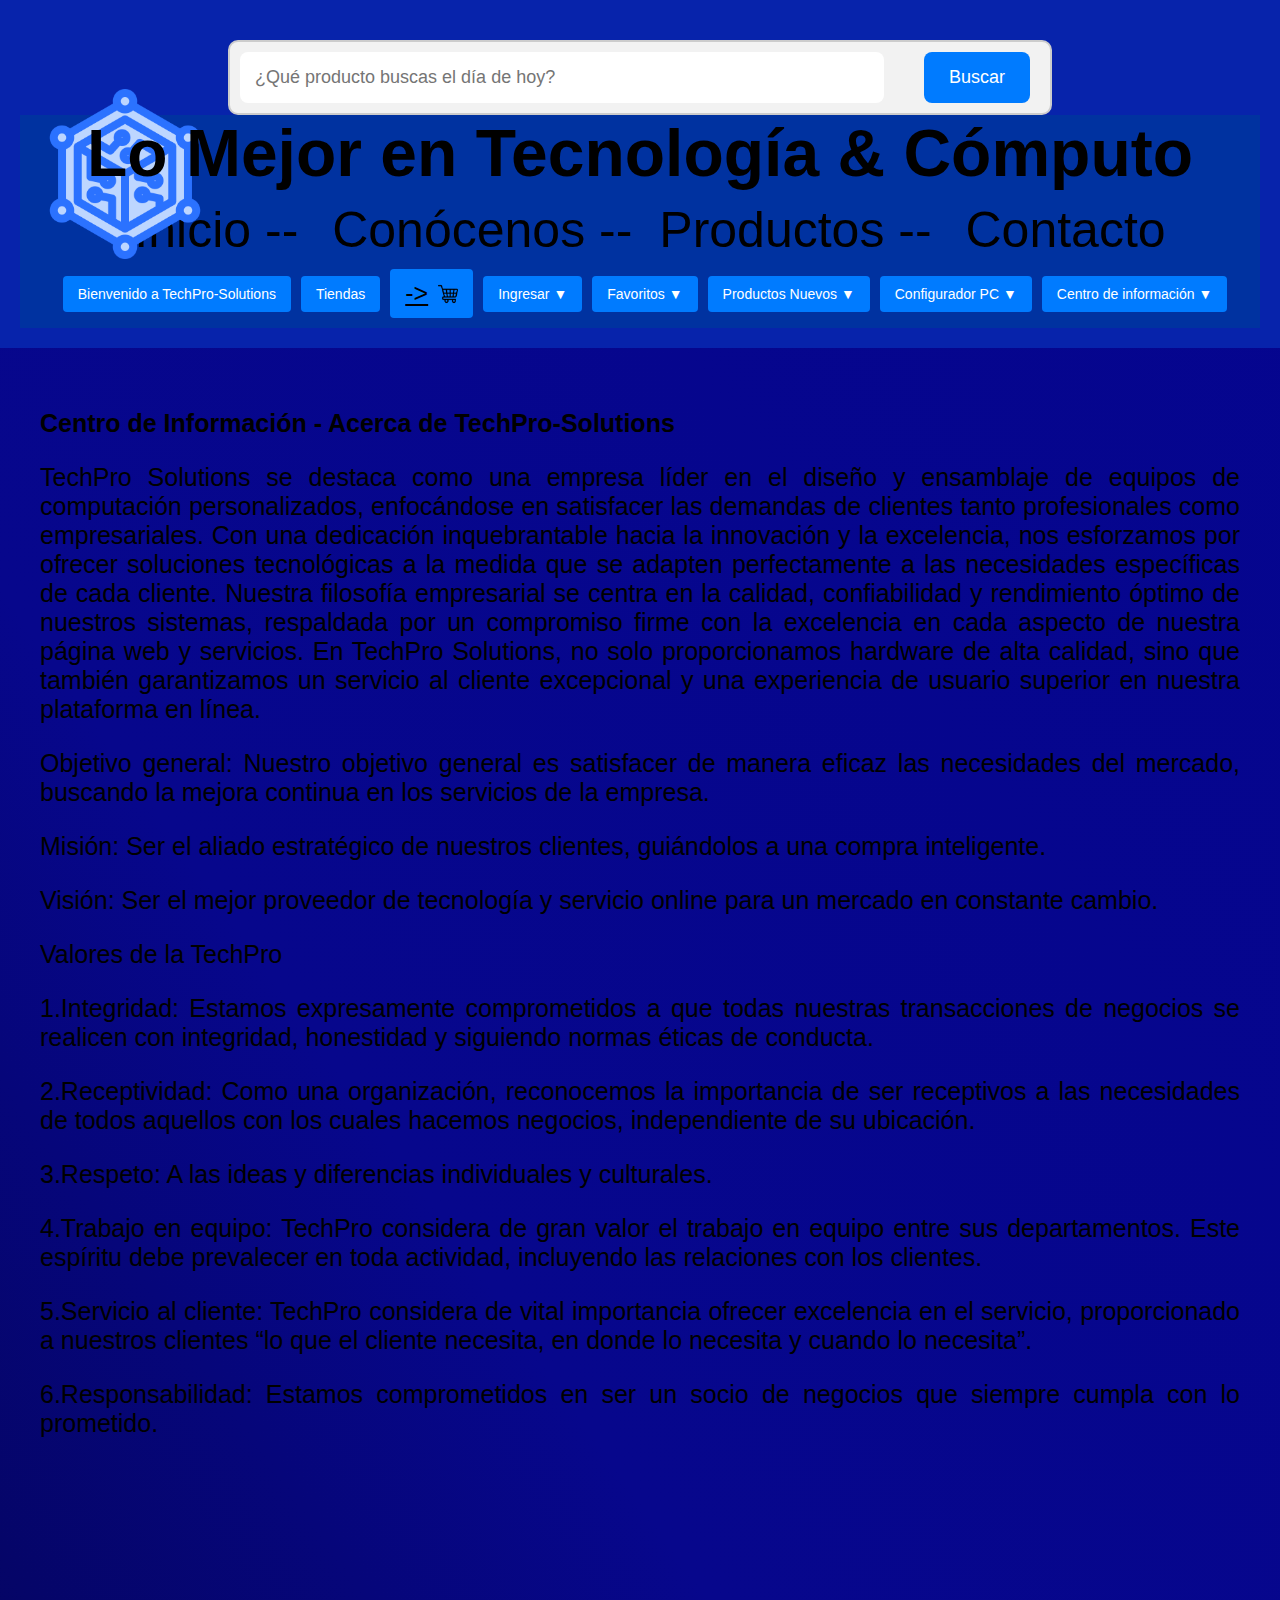
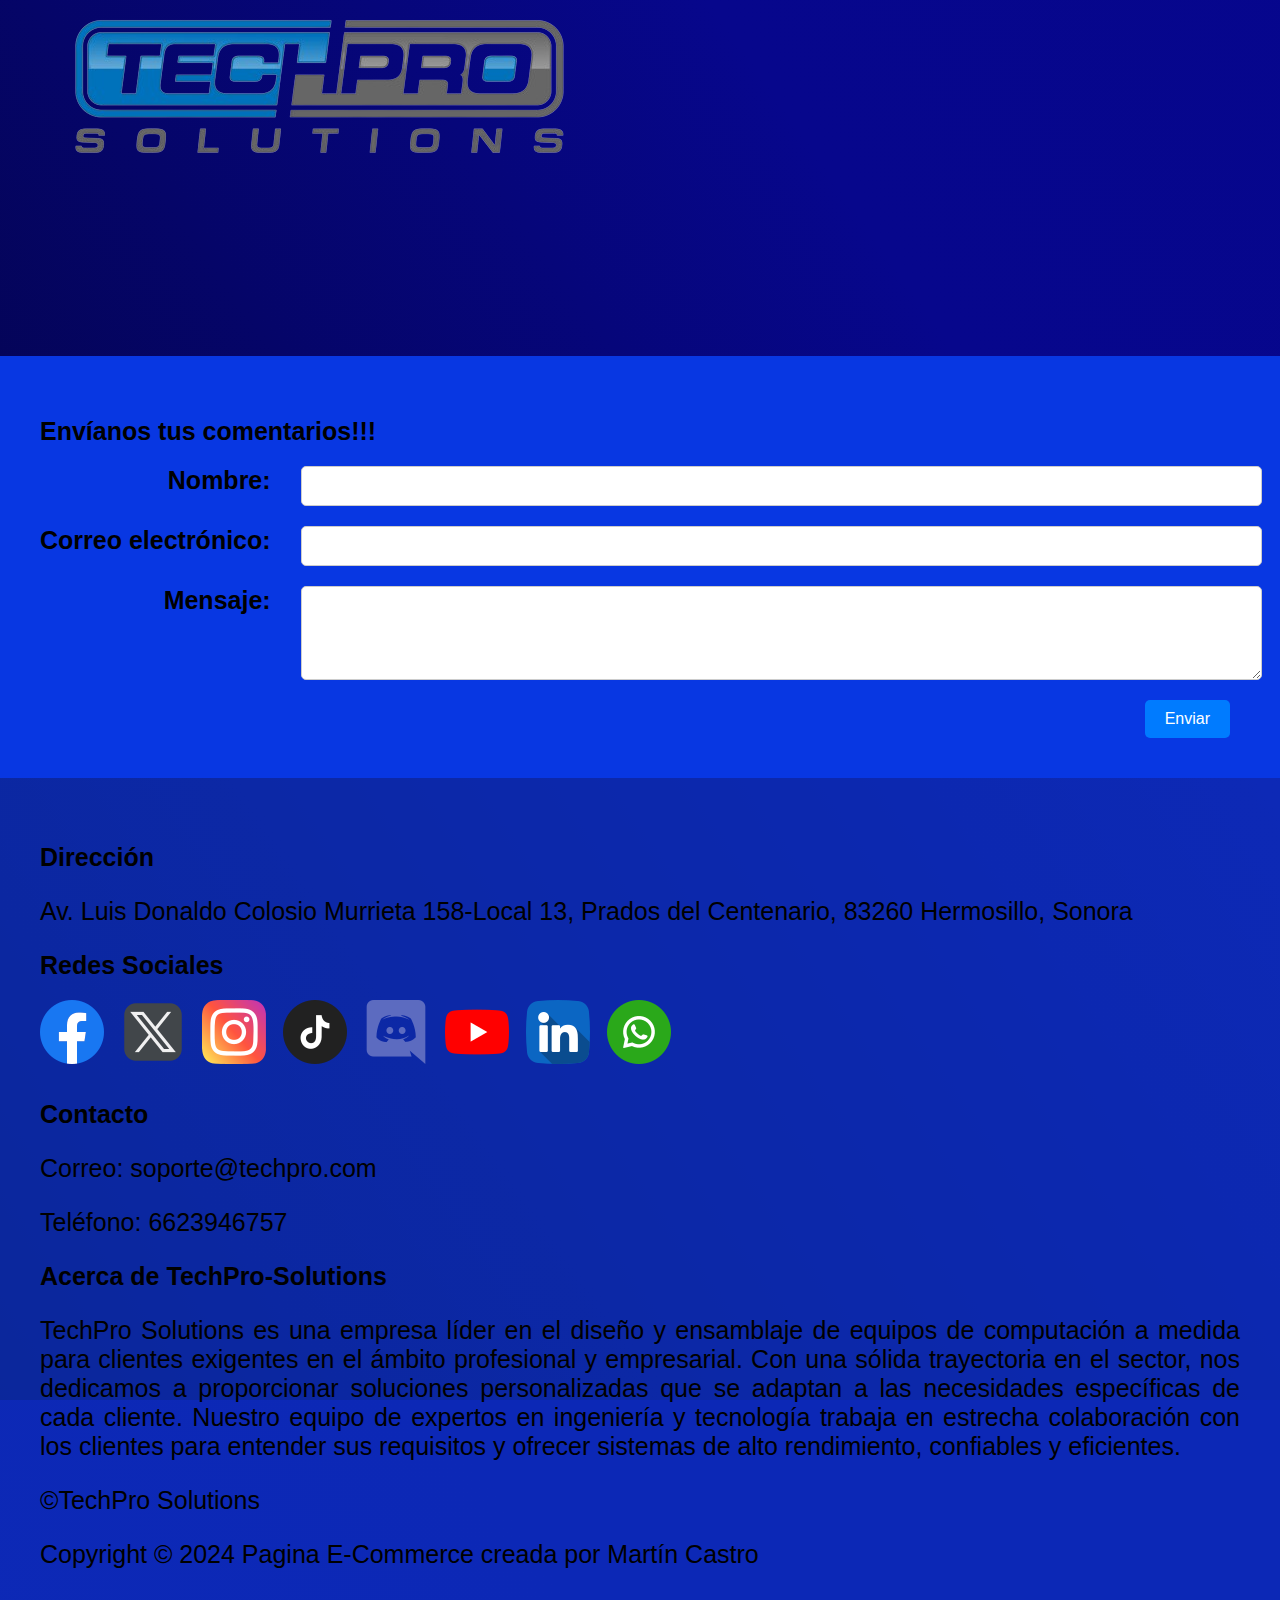
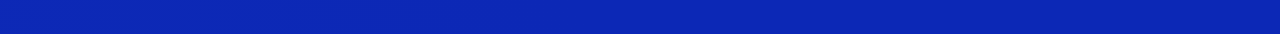
<file: Conocenos.html>
<!DOCTYPE html>
<html lang="en">
<head>
    <meta charset="UTF-8">
    <meta name="viewport" content="width=device-width, initial-scale=1.0">
    <meta name="theme-color" content="#blue">
    <link rel="stylesheet" href="Styles/style.css">
    <link rel="icon" href="Resources/Icons/unidad.png" type="image/x-icon">
    <link rel="apple-touch-icon" sizes="180x180" href="Resources/Icons/unidad.png">
    <title>TechPro-Solutions.com Hardware, Computadoras, Laptops & Más</title>
</head>
<body>
    <header id="Inicio">
        <div class="logo">
            <img src="Images/LogoUnidad.png" alt="Logo de Principal" class="logo">
        </div>
        <div class="search-bar">
        <form action="#" method="GET">
            <input type="text" id="searchInput" placeholder="¿Qué producto buscas el día de hoy?">
            <button onclick="searchProducts()">Buscar</button>
        </form>
    </div>
        <nav class="navegacion">
            <h1>Lo Mejor en Tecnología & Cómputo</h1>
                <ul>
                    <li><a href="index.html">Inicio -- </a></li>
                    <li><a href="Conocenos.html">Conócenos --</a></li>
                    <li><a href="Productos.html">Productos -- </a></li>
                    <li><a href="Contacto.html">Contacto </a></li>
                </ul>
                <div class="top-buttons">
                    <button class="account-button" onclick="redirectToHome()">Bienvenido a TechPro-Solutions</button>
                    <button class="orders-button" onclick="redirectToContact()">Tiendas</button>
                    <button class="cart-button">
                        <a href="Productos.html">-></a>
                        <img src="Resources/Icons/carrito.png" alt="Carrito de compras">
                    </button>
            
                    <!-- Botones con despliegue -->
                    <div class="dropdown">
                        <button class="dropdown-btn">Ingresar &#9660;</button>
                        <div class="dropdown-content">
                            <!-- Contenido del desplegable -->
                            <a href="Login.html">Iniciar Sesión </a>
                            <a href="Registro.html">Registrarse</a>
                        </div>
                    </div>
            
                    <div class="dropdown">
                        <button class="dropdown-btn">Favoritos &#9660;</button>
                        <div class="dropdown-content">
                            <!-- Contenido del desplegable -->
                            <a href="Productos.html">En esta sección puedes agregar tus productos favoritos</a>
                            <a href="Productos.html">No has añadido productos a tu lista de favoritos</a>
                            <a href="Productos.html">¡Agrega algunos!</a>
                        </div>
                    </div>
            
                    <div class="dropdown">
                        <button class="dropdown-btn">Productos Nuevos &#9660;</button>
                        <div class="dropdown-content">
                            <!-- Contenido del desplegable -->
                            <a href="Productos.html">En esta sección puedes ver los productos en existencia</a>
                            <a href="Productos.html">Hay diversos productos que podrian interesarte</a>
                            <a href="Productos.html">¡Adquiere algunos!</a>
                        </div>
                    </div>
            
                    <div class="dropdown">
                        <button class="dropdown-btn">Configurador PC &#9660;</button>
                        <div class="dropdown-content">
                            <!-- Contenido del desplegable -->
                            <a href="Productos.html">Configurar una PC</a>
                            <a href="Productos.html">En TechPro hay variedad de PC</a>
                            <a href="Productos.html">Solo elíge tu favorito</a>
                        </div>
                    </div>
            
                    <div class="dropdown">
                        <button class="dropdown-btn">Centro de información &#9660;</button>
                        <div class="dropdown-content">
                            <!-- Contenido del desplegable -->
                            <a href="Conocenos.html">Quiénes somos</a>
                            <a href="Contacto.html">Contacto</a>
                            <a href="Conocenos.html">Acerca de TechPro-Solutions</a>
                        </div>
                    </div>
                </div>
            </nav>
        </header>
            
                <section id="Acerca de Nosotros">
                    <div class="container">
                        <h2>Centro de Información - Acerca de TechPro-Solutions</h2>
                        <p>TechPro Solutions se destaca como una empresa líder en el diseño y ensamblaje de equipos de computación personalizados, enfocándose en satisfacer las demandas de clientes tanto profesionales como empresariales. Con una dedicación inquebrantable hacia la innovación y la excelencia, nos esforzamos por ofrecer soluciones tecnológicas a la medida que se adapten perfectamente a las necesidades específicas de cada cliente. Nuestra filosofía empresarial se centra en la calidad, confiabilidad y rendimiento óptimo de nuestros sistemas, respaldada por un compromiso firme con la excelencia en cada aspecto de nuestra página web y servicios. En TechPro Solutions, no solo proporcionamos hardware de alta calidad, sino que también garantizamos un servicio al cliente excepcional y una experiencia de usuario superior en nuestra plataforma en línea.</p>
                        <p>Objetivo general: Nuestro objetivo general es satisfacer de manera eficaz las necesidades del mercado, buscando la mejora continua en los servicios de la empresa.</p>
                        <p>Misión: Ser el aliado estratégico de nuestros clientes, guiándolos a una compra inteligente.</p>
                        <p>Visión: Ser el mejor proveedor de tecnología y servicio online para un mercado en constante cambio.</p>
                        <p>Valores de la TechPro</p>
                        <p> 1.Integridad: Estamos expresamente comprometidos a que todas nuestras transacciones de negocios se realicen con integridad, honestidad y siguiendo normas éticas de conducta.</p> 
                        <p> 2.Receptividad: Como una organización, reconocemos la importancia de ser receptivos a las necesidades de todos aquellos con los cuales hacemos negocios, independiente de su ubicación.</p>             
                        <p> 3.Respeto: A las ideas y diferencias individuales y culturales.</p>
                        <p> 4.Trabajo en equipo: TechPro considera de gran valor el trabajo en equipo entre sus departamentos. Este espíritu debe prevalecer en toda actividad, incluyendo las relaciones con los clientes.</p>
                        <p> 5.Servicio al cliente: TechPro considera de vital importancia ofrecer excelencia en el servicio, proporcionado a nuestros clientes “lo que el cliente necesita, en donde lo necesita y cuando lo necesita”.</p>
                        <p> 6.Responsabilidad: Estamos comprometidos en ser un socio de negocios que siempre cumpla con lo prometido.</p>
                        <img src="Images/ImagenFondo.png" alt="fondo de PC">
                    </div>
                </section>
                <section id="contact">
                    <div class="container">
                        <h2>Envíanos tus comentarios!!!</h2>
                        <form action="#" method="POST">
                            <label for="name">Nombre:</label>
                            <input type="text" id="name" name="name" required>
            
                            <label for="email">Correo electrónico:</label>
                            <input type="email" id="email" name="email" required>
            
                            <label for="message">Mensaje:</label>
                            <textarea id="message" name="message" rows="4" required></textarea>
            
                            <button type="submit">Enviar</button>
                        </form>
                    </div>
                </section>
                <footer>
                    <div class="container">
                        <div class="footer-section">
                            <h3>Dirección</h3>
                            <p>Av. Luis Donaldo Colosio Murrieta 158-Local 13, Prados del Centenario, 83260 Hermosillo, Sonora</p>
                        </div>
                        <div class="footer-section">
                            <h3>Redes Sociales</h3>
                            <ul class="social-media-list">
                                <li>
                                    <a href="https://www.facebook.com/" target="_blank">
                                        <img src="Resources/Icons/FacebookIcon.png" alt="Facebook">
                                    </a>
                                </li>
                                <li>
                                    <a href="https://twitter.com/?lang=es" target="_blank">
                                        <img src="Resources/Icons/Xicon.png" alt="Twitter">
                                    </a>
                                </li>
                                <li>
                                    <a href="https://www.instagram.com/" target="_blank">
                                        <img src="Resources/Icons/InstagramIcon.png" alt="Instagram">
                                    </a>
                                </li>
                                <li>
                                    <a href="https://www.tiktok.com/es/" target="_blank">
                                        <img src="Resources/Icons/TiktokIcon.png" alt="TikTok">
                                    </a>
                                </li>
                                <li>
                                    <a href="https://discord.com/" target="_blank">
                                        <img src="Resources/Icons/discord.png" alt="Discord">
                                    </a>
                                </li>
                                <li>
                                    <a href="https://youtube.com/" target="_blank">
                                        <img src="Resources/Icons/youtube.png" alt="Youtube">
                                    </a>
                                </li>
                                <li>
                                    <a href="https://mx.linkedin.com/" target="_blank">
                                        <img src="Resources/Icons/linkedin.png" alt="Linkedin">
                                    </a>
                                </li>
                                <li>
                                    <a href="https://www.whatsapp.com/" target="_blank">
                                        <img src="Resources/Icons/whatsapp.png" alt="Whatsapp">
                                    </a>
                                </li>
                            </ul>
                        </div>
                        <div class="footer-section">
                            <h3>Contacto</h3>
                            <p>Correo: soporte@techpro.com</p>
                            <p>Teléfono: 6623946757</p>
                        </div>
                        <div class="footer-section">
                            <h3>Acerca de TechPro-Solutions</h3>
                            <p>TechPro Solutions es una empresa líder en el diseño y ensamblaje de equipos de computación a medida para clientes exigentes en el ámbito profesional y empresarial. Con una sólida trayectoria en el sector, nos dedicamos a proporcionar soluciones personalizadas que se adaptan a las necesidades específicas de cada cliente. Nuestro equipo de expertos en ingeniería y tecnología trabaja en estrecha colaboración con los clientes para entender sus requisitos y ofrecer sistemas de alto rendimiento, confiables y eficientes.</p>
                            <p>©TechPro Solutions</p>
                            <p>Copyright © 2024 Pagina E-Commerce creada por Martín Castro</p>
                        </div>
                    </div>
                </footer>
            </div>
        </div>
        <script src="JavaScript/Script.js"></script>
    </body>
</html>
</file>
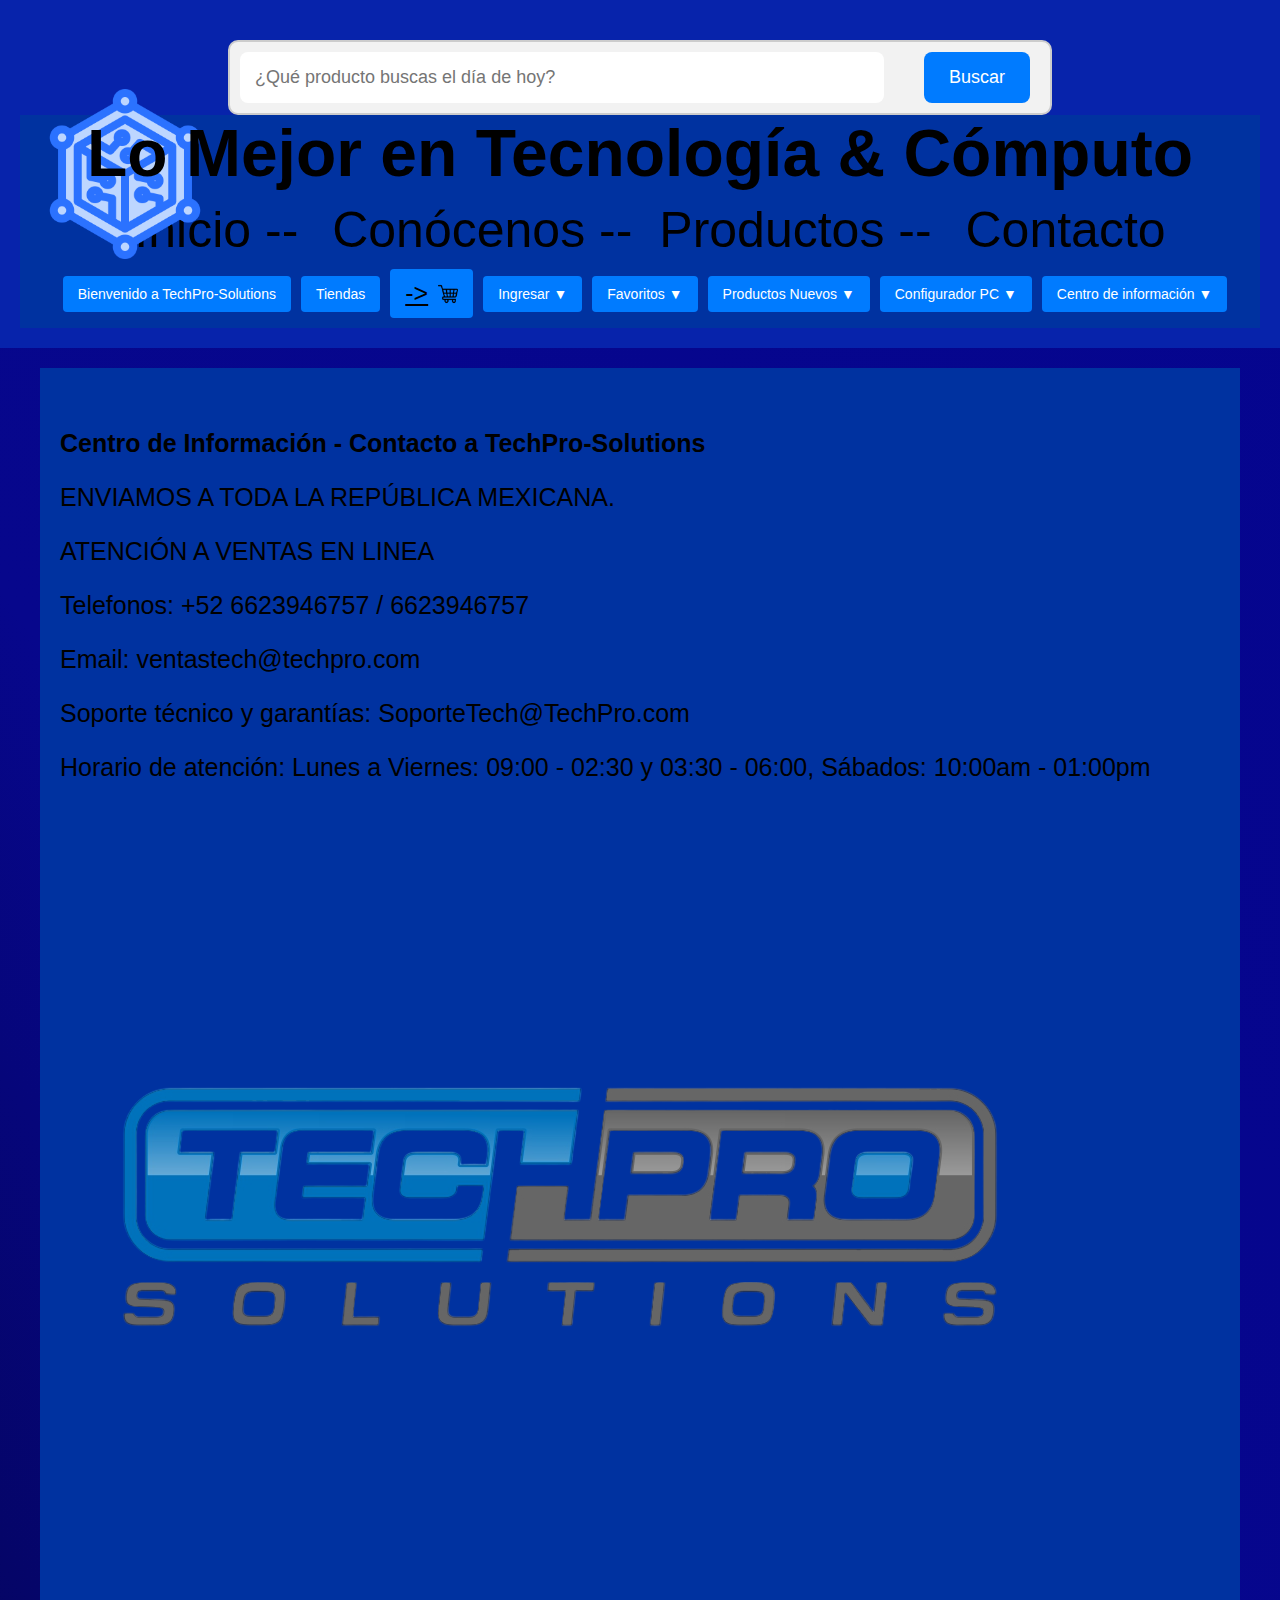
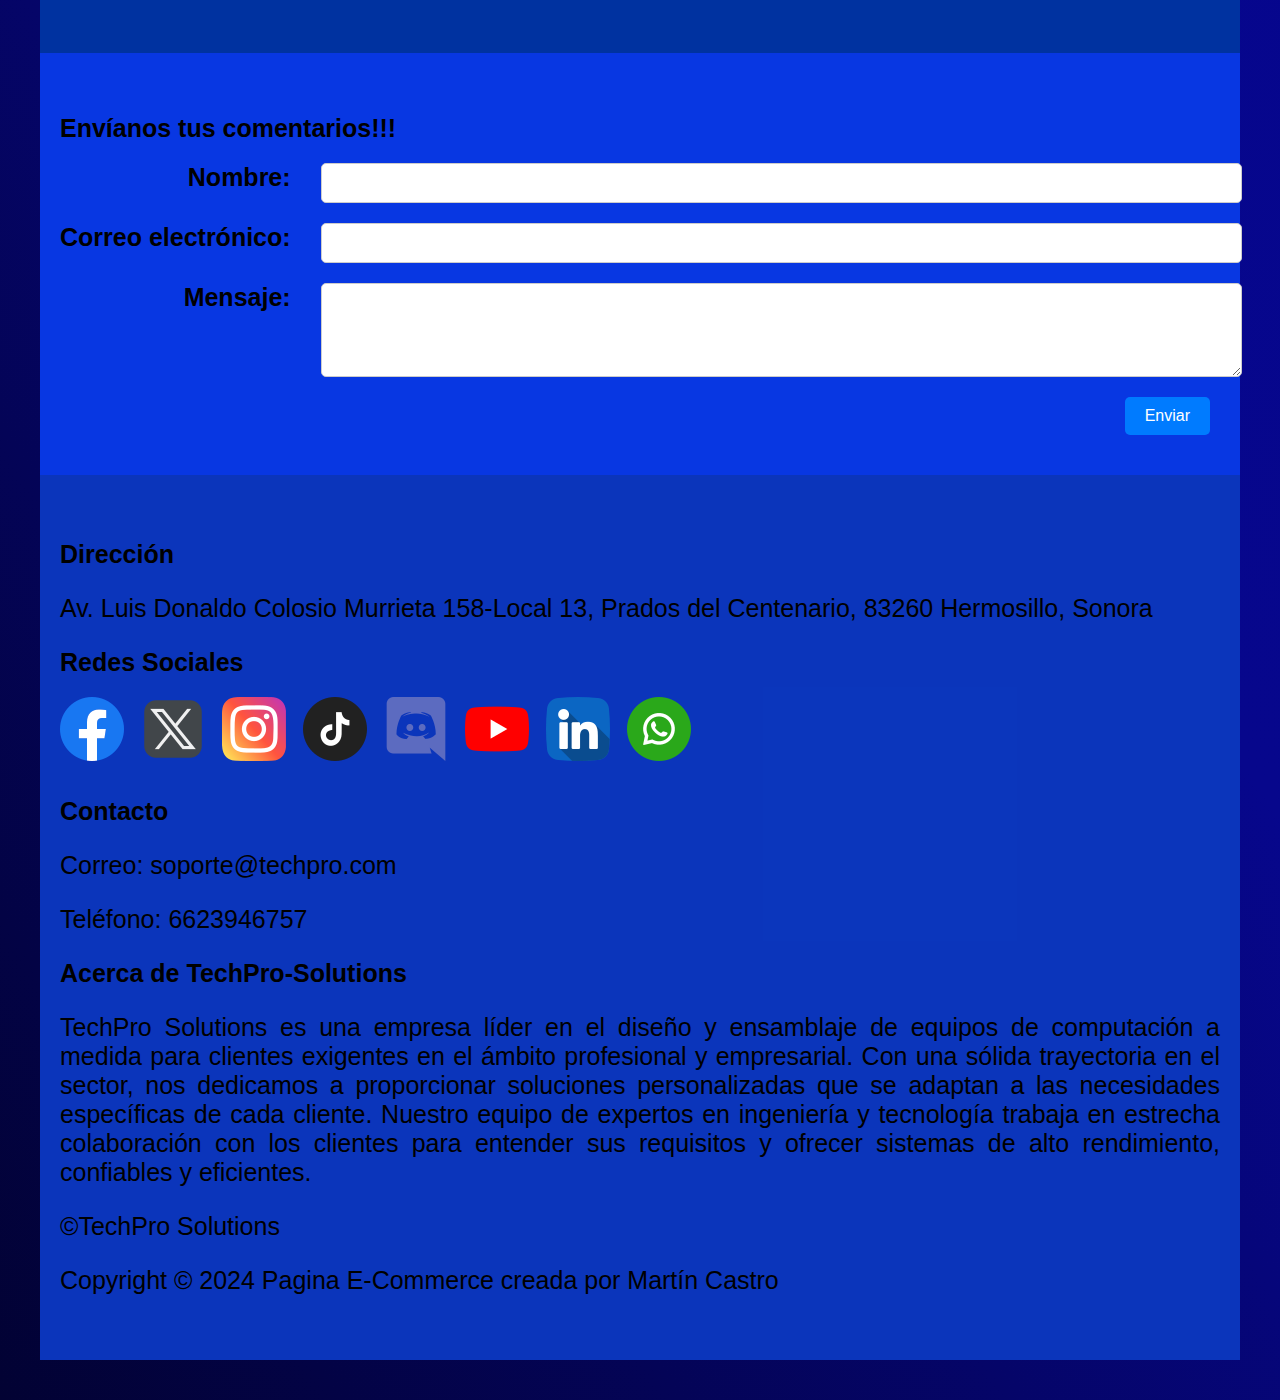
<file: Contacto.html>
<!DOCTYPE html>
<html lang="en">
<head>
    <meta charset="UTF-8">
    <meta name="viewport" content="width=device-width, initial-scale=1.0">
    <meta name="theme-color" content="#blue">
    <link rel="stylesheet" href="Styles/style.css">
    <link rel="icon" href="Resources/Icons/unidad.png" type="image/x-icon">
    <link rel="apple-touch-icon" sizes="180x180" href="Resources/Icons/unidad.png">
    <title>TechPro-Solutions.com Hardware, Computadoras, Laptops & Más</title>
</head>
<body>
    <header id="Inicio">
        <div class="logo">
            <img src="Images/LogoUnidad.png" alt="Logo de Principal" class="logo">
        </div>
        <div class="search-bar">
        <form action="#" method="GET">
            <input type="text" id="searchInput" placeholder="¿Qué producto buscas el día de hoy?">
            <button onclick="searchProducts()">Buscar</button>
        </form>
    </div>
        <nav class="navegacion">
            <h1>Lo Mejor en Tecnología & Cómputo</h1>
                <ul>
                    <li><a href="index.html">Inicio -- </a></li>
                    <li><a href="Conocenos.html">Conócenos --</a></li>
                    <li><a href="Productos.html">Productos -- </a></li>
                    <li><a href="Contacto.html">Contacto </a></li>
                </ul>
                <div class="top-buttons">
                    <button class="account-button" onclick="redirectToHome()">Bienvenido a TechPro-Solutions</button>
                    <button class="orders-button" onclick="redirectToContact()">Tiendas</button>
                    <button class="cart-button">
                        <a href="Productos.html">-></a>
                        <img src="Resources/Icons/carrito.png" alt="Carrito de compras">
                    </button>
            
                    <!-- Botones con despliegue -->
                    <div class="dropdown">
                        <button class="dropdown-btn">Ingresar &#9660;</button>
                        <div class="dropdown-content">
                            <!-- Contenido del desplegable -->
                            <a href="Login.html">Iniciar Sesión </a>
                            <a href="Registro.html">Registrarse</a>
                        </div>
                    </div>
            
                    <div class="dropdown">
                        <button class="dropdown-btn">Favoritos &#9660;</button>
                        <div class="dropdown-content">
                            <!-- Contenido del desplegable -->
                            <a href="Productos.html">En esta sección puedes agregar tus productos favoritos</a>
                            <a href="Productos.html">No has añadido productos a tu lista de favoritos</a>
                            <a href="Productos.html">¡Agrega algunos!</a>
                        </div>
                    </div>
            
                    <div class="dropdown">
                        <button class="dropdown-btn">Productos Nuevos &#9660;</button>
                        <div class="dropdown-content">
                            <!-- Contenido del desplegable -->
                            <a href="Productos.html">En esta sección puedes ver los productos en existencia</a>
                            <a href="Productos.html">Hay diversos productos que podrian interesarte</a>
                            <a href="Productos.html">¡Adquiere algunos!</a>
                        </div>
                    </div>
            
                    <div class="dropdown">
                        <button class="dropdown-btn">Configurador PC &#9660;</button>
                        <div class="dropdown-content">
                            <!-- Contenido del desplegable -->
                            <a href="Productos.html">Configurar una PC</a>
                            <a href="Productos.html">En TechPro hay variedad de PC</a>
                            <a href="Productos.html">Solo elíge tu favorito</a>
                        </div>
                    </div>
            
                    <div class="dropdown">
                        <button class="dropdown-btn">Centro de información &#9660;</button>
                        <div class="dropdown-content">
                            <!-- Contenido del desplegable -->
                            <a href="Conocenos.html">Quiénes somos</a>
                            <a href="Contacto.html">Contacto</a>
                            <a href="Conocenos.html">Acerca de TechPro-Solutions</a>
                        </div>
                    </div>
                </div>
            </nav>
        </header>
        <div class="container">
            <div id="container">
                <section id="Acerca de Nosotros">
                    <div class="container">
                        <h2>Centro de Información - Contacto a TechPro-Solutions</h2>
                        <p>ENVIAMOS A TODA LA REPÚBLICA MEXICANA.</p>
                        <p>ATENCIÓN A VENTAS EN LINEA</p>
                        <p>Telefonos: +52 6623946757 / 6623946757</p>
                        <p>Email: ventastech@techpro.com</p>
                        <p>Soporte técnico y garantías: SoporteTech@TechPro.com</p>
                        <p> Horario de atención: Lunes a Viernes: 09:00 - 02:30 y 03:30 - 06:00, Sábados: 10:00am - 01:00pm</p> 
                        <img src="Images/ImagenFondo2.png" alt="fondo de PC">
                    </div>
                </section>
                <section id="contact">
                    <div class="container">
                        <h2>Envíanos tus comentarios!!!</h2>
                        <form action="#" method="POST">
                            <label for="name">Nombre:</label>
                            <input type="text" id="name" name="name" required>
            
                            <label for="email">Correo electrónico:</label>
                            <input type="email" id="email" name="email" required>
            
                            <label for="message">Mensaje:</label>
                            <textarea id="message" name="message" rows="4" required></textarea>
            
                            <button type="submit">Enviar</button>
                        </form>
                    </div>
                </section>
                <footer>
                    <div class="container">
                        <div class="footer-section">
                            <h3>Dirección</h3>
                            <p>Av. Luis Donaldo Colosio Murrieta 158-Local 13, Prados del Centenario, 83260 Hermosillo, Sonora</p>
                        </div>
                        <div class="footer-section">
                            <h3>Redes Sociales</h3>
                            <ul class="social-media-list">
                                <li>
                                    <a href="https://www.facebook.com/" target="_blank">
                                        <img src="Resources/Icons/FacebookIcon.png" alt="Facebook">
                                    </a>
                                </li>
                                <li>
                                    <a href="https://twitter.com/?lang=es" target="_blank">
                                        <img src="Resources/Icons/Xicon.png" alt="Twitter">
                                    </a>
                                </li>
                                <li>
                                    <a href="https://www.instagram.com/" target="_blank">
                                        <img src="Resources/Icons/InstagramIcon.png" alt="Instagram">
                                    </a>
                                </li>
                                <li>
                                    <a href="https://www.tiktok.com/es/" target="_blank">
                                        <img src="Resources/Icons/TiktokIcon.png" alt="TikTok">
                                    </a>
                                </li>
                                <li>
                                    <a href="https://discord.com/" target="_blank">
                                        <img src="Resources/Icons/discord.png" alt="Discord">
                                    </a>
                                </li>
                                <li>
                                    <a href="https://youtube.com/" target="_blank">
                                        <img src="Resources/Icons/youtube.png" alt="Youtube">
                                    </a>
                                </li>
                                <li>
                                    <a href="https://mx.linkedin.com/" target="_blank">
                                        <img src="Resources/Icons/linkedin.png" alt="Linkedin">
                                    </a>
                                </li>
                                <li>
                                    <a href="https://www.whatsapp.com/" target="_blank">
                                        <img src="Resources/Icons/whatsapp.png" alt="Whatsapp">
                                    </a>
                                </li>
                            </ul>
                        </div>
                        <div class="footer-section">
                            <h3>Contacto</h3>
                            <p>Correo: soporte@techpro.com</p>
                            <p>Teléfono: 6623946757</p>
                        </div>
                        <div class="footer-section">
                            <h3>Acerca de TechPro-Solutions</h3>
                            <p>TechPro Solutions es una empresa líder en el diseño y ensamblaje de equipos de computación a medida para clientes exigentes en el ámbito profesional y empresarial. Con una sólida trayectoria en el sector, nos dedicamos a proporcionar soluciones personalizadas que se adaptan a las necesidades específicas de cada cliente. Nuestro equipo de expertos en ingeniería y tecnología trabaja en estrecha colaboración con los clientes para entender sus requisitos y ofrecer sistemas de alto rendimiento, confiables y eficientes.</p>
                            <p>©TechPro Solutions</p>
                            <p>Copyright © 2024 Pagina E-Commerce creada por Martín Castro</p>
                        </div>
                    </div>
                </footer>
            </div>
        </div>
        <script src="JavaScript/Script.js"></script>
    </body>
</html>
</file>
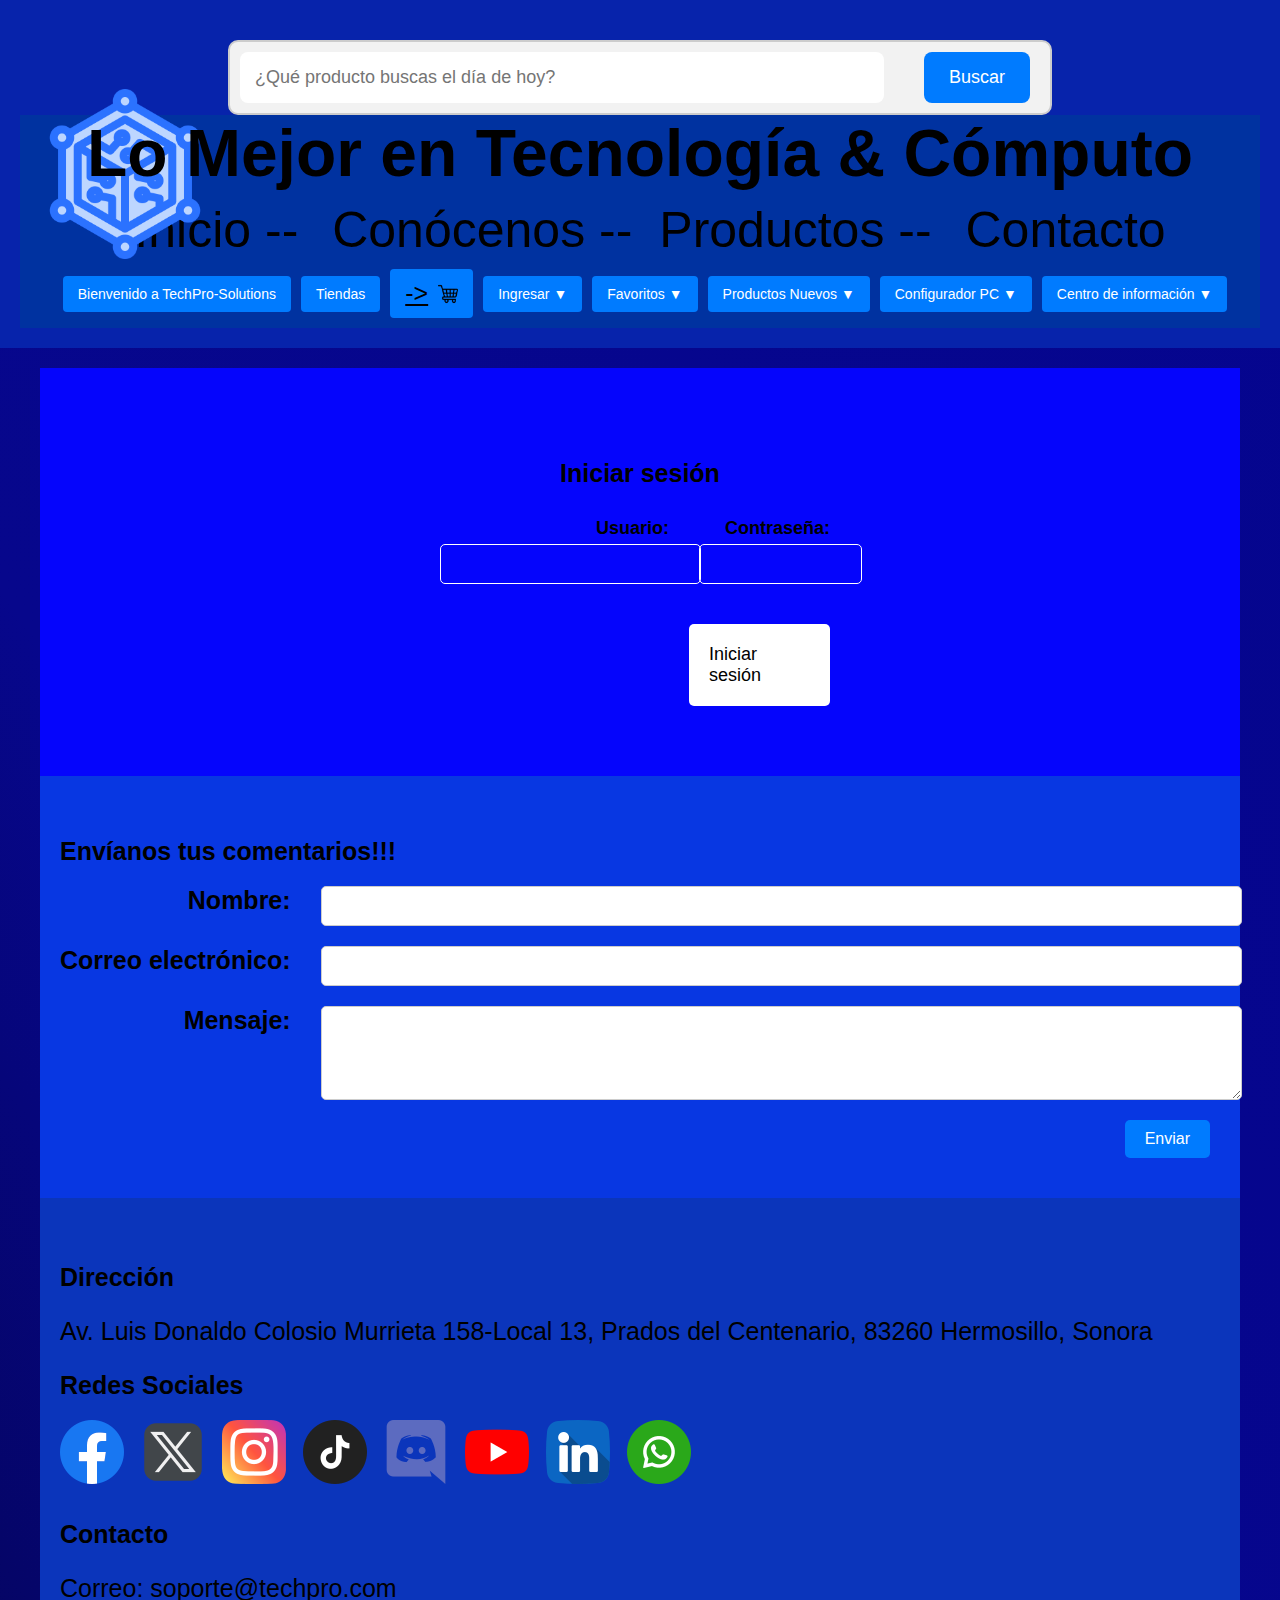
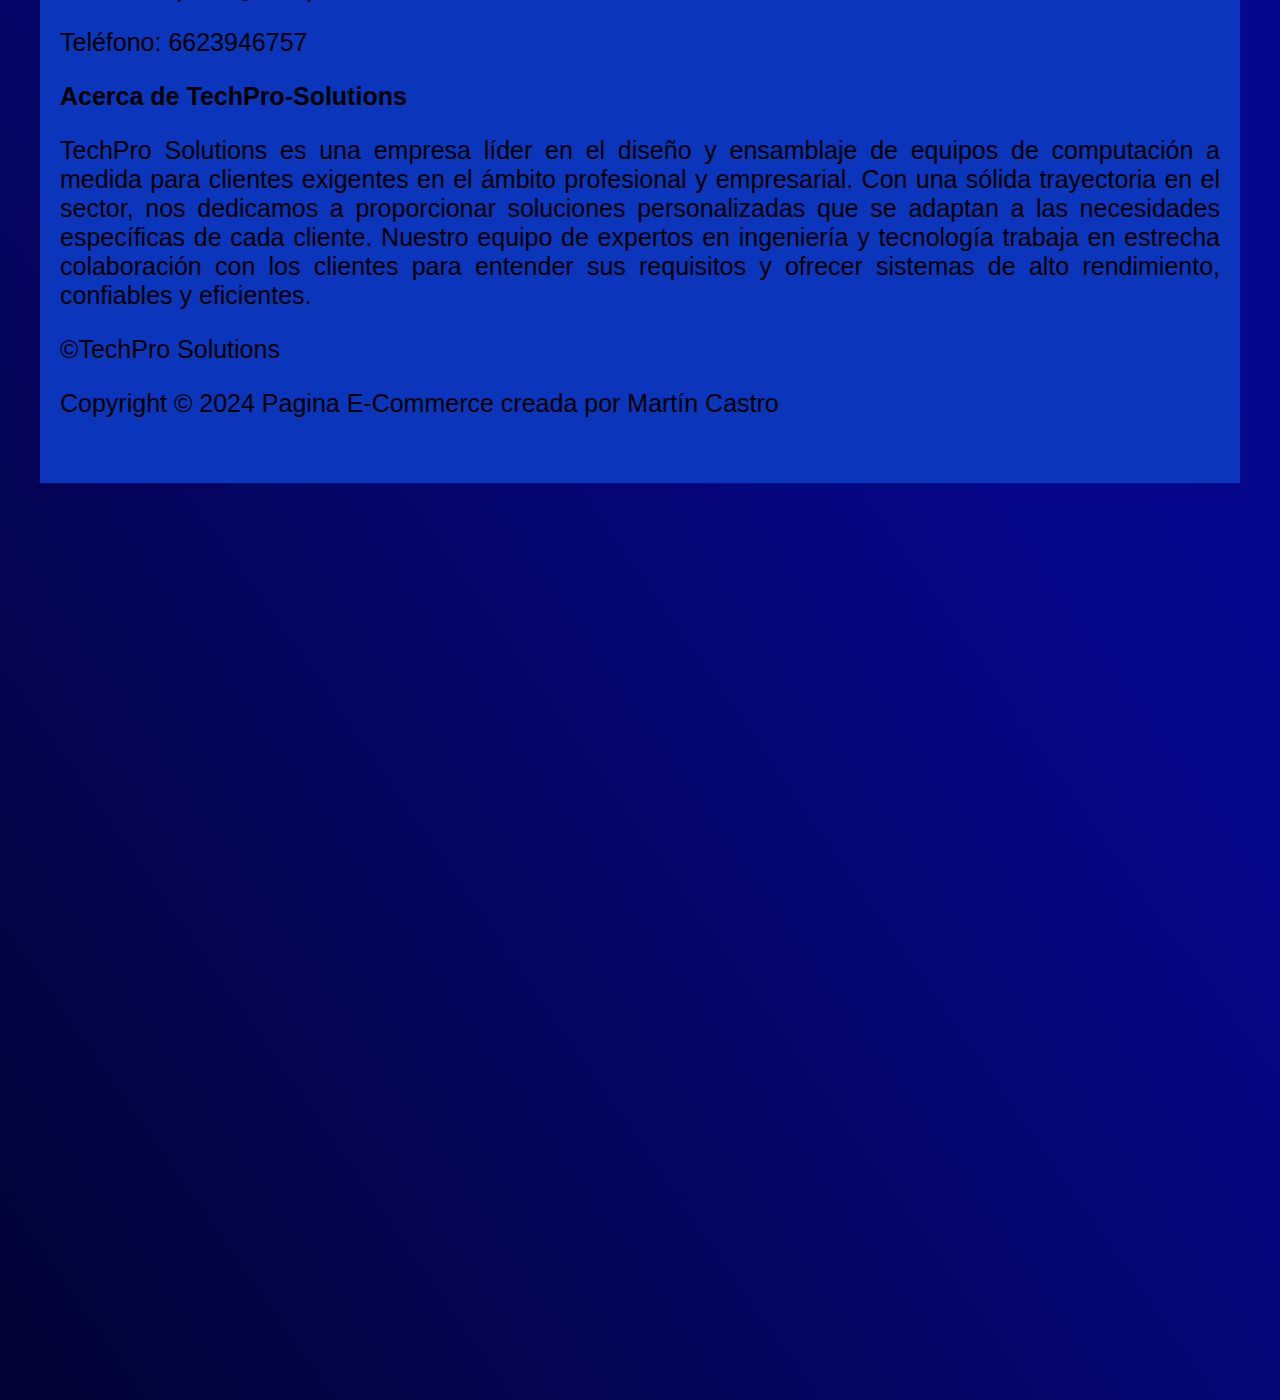
<file: Login.html>
<!DOCTYPE html>
<html lang="en">
<head>
    <meta charset="UTF-8">
    <meta name="viewport" content="width=device-width, initial-scale=1.0">
    <meta name="theme-color" content="#blue">
    <link rel="stylesheet" href="Styles/style.css">
    <link rel="icon" href="Resources/Icons/unidad.png" type="image/x-icon">
    <link rel="apple-touch-icon" sizes="180x180" href="Resources/Icons/unidad.png">
    <title>TechPro-Solutions.com Hardware, Computadoras, Laptops & Más</title>
</head>
<body>
    <header id="Inicio">
        <div class="logo">
            <img src="Images/LogoUnidad.png" alt="Logo de Principal" class="logo">
        </div>
        <div class="search-bar">
        <form action="#" method="GET">
            <input type="text" id="searchInput" placeholder="¿Qué producto buscas el día de hoy?">
            <button onclick="searchProducts()">Buscar</button>
        </form>
    </div>
        <nav class="navegacion">
            <h1>Lo Mejor en Tecnología & Cómputo</h1>
                <ul>
                    <li><a href="index.html">Inicio -- </a></li>
                    <li><a href="Conocenos.html">Conócenos --</a></li>
                    <li><a href="Productos.html">Productos -- </a></li>
                    <li><a href="Contacto.html">Contacto </a></li>
                </ul>
                <div class="top-buttons">
                    <button class="account-button" onclick="redirectToHome()">Bienvenido a TechPro-Solutions</button>
                    <button class="orders-button" onclick="redirectToContact()">Tiendas</button>
                    <button class="cart-button">
                        <a href="Productos.html">-></a>
                        <img src="Resources/Icons/carrito.png" alt="Carrito de compras">
                    </button>
            
                    <!-- Botones con despliegue -->
                    <div class="dropdown">
                        <button class="dropdown-btn">Ingresar &#9660;</button>
                        <div class="dropdown-content">
                            <!-- Contenido del desplegable -->
                            <a href="Login.html">Iniciar Sesión </a>
                            <a href="Registro.html">Registrarse</a>
                        </div>
                    </div>
            
                    <div class="dropdown">
                        <button class="dropdown-btn">Favoritos &#9660;</button>
                        <div class="dropdown-content">
                            <!-- Contenido del desplegable -->
                            <a href="Productos.html">En esta sección puedes agregar tus productos favoritos</a>
                            <a href="Productos.html">No has añadido productos a tu lista de favoritos</a>
                            <a href="Productos.html">¡Agrega algunos!</a>
                        </div>
                    </div>
            
                    <div class="dropdown">
                        <button class="dropdown-btn">Productos Nuevos &#9660;</button>
                        <div class="dropdown-content">
                            <!-- Contenido del desplegable -->
                            <a href="Productos.html">En esta sección puedes ver los productos en existencia</a>
                            <a href="Productos.html">Hay diversos productos que podrian interesarte</a>
                            <a href="Productos.html">¡Adquiere algunos!</a>
                        </div>
                    </div>
            
                    <div class="dropdown">
                        <button class="dropdown-btn">Configurador PC &#9660;</button>
                        <div class="dropdown-content">
                            <!-- Contenido del desplegable -->
                            <a href="Productos.html">Configurar una PC</a>
                            <a href="Productos.html">En TechPro hay variedad de PC</a>
                            <a href="Productos.html">Solo elíge tu favorito</a>
                        </div>
                    </div>
            
                    <div class="dropdown">
                        <button class="dropdown-btn">Centro de información &#9660;</button>
                        <div class="dropdown-content">
                            <!-- Contenido del desplegable -->
                            <a href="Conocenos.html">Quiénes somos</a>
                            <a href="Contacto.html">Contacto</a>
                            <a href="Conocenos.html">Acerca de TechPro-Solutions</a>
                        </div>
                    </div>
                </div>
            </nav>
        </header>
        <div class="container">
            <div id="container">
                <section id="login">
                    <div class="container">
                        <h2>Iniciar sesión</h2>
                        <form action="#" method="post">
                            <div class="input-group">
                                <label for="username">Usuario:</label>
                                <input type="text" id="username" name="username" required>
                            </div>
                            <div class="input-group">
                                <label for="password">Contraseña:</label>
                                <input type="password" id="password" name="password" required>
                            </div>
                            <button type="submit">Iniciar sesión</button>
                        </form>
                    </div>
                </section>
                <section id="contact">
                    <div class="container">
                        <h2>Envíanos tus comentarios!!!</h2>
                        <form action="#" method="POST">
                            <label for="name">Nombre:</label>
                            <input type="text" id="name" name="name" required>
            
                            <label for="email">Correo electrónico:</label>
                            <input type="email" id="email" name="email" required>
            
                            <label for="message">Mensaje:</label>
                            <textarea id="message" name="message" rows="4" required></textarea>
            
                            <button type="submit">Enviar</button>
                        </form>
                    </div>
                </section>
                <footer>
                    <div class="container">
                        <div class="footer-section">
                            <h3>Dirección</h3>
                            <p>Av. Luis Donaldo Colosio Murrieta 158-Local 13, Prados del Centenario, 83260 Hermosillo, Sonora</p>
                        </div>
                        <div class="footer-section">
                            <h3>Redes Sociales</h3>
                            <ul class="social-media-list">
                                <li>
                                    <a href="https://www.facebook.com/" target="_blank">
                                        <img src="Resources/Icons/FacebookIcon.png" alt="Facebook">
                                    </a>
                                </li>
                                <li>
                                    <a href="https://twitter.com/?lang=es" target="_blank">
                                        <img src="Resources/Icons/Xicon.png" alt="Twitter">
                                    </a>
                                </li>
                                <li>
                                    <a href="https://www.instagram.com/" target="_blank">
                                        <img src="Resources/Icons/InstagramIcon.png" alt="Instagram">
                                    </a>
                                </li>
                                <li>
                                    <a href="https://www.tiktok.com/es/" target="_blank">
                                        <img src="Resources/Icons/TiktokIcon.png" alt="TikTok">
                                    </a>
                                </li>
                                <li>
                                    <a href="https://discord.com/" target="_blank">
                                        <img src="Resources/Icons/discord.png" alt="Discord">
                                    </a>
                                </li>
                                <li>
                                    <a href="https://youtube.com/" target="_blank">
                                        <img src="Resources/Icons/youtube.png" alt="Youtube">
                                    </a>
                                </li>
                                <li>
                                    <a href="https://mx.linkedin.com/" target="_blank">
                                        <img src="Resources/Icons/linkedin.png" alt="Linkedin">
                                    </a>
                                </li>
                                <li>
                                    <a href="https://www.whatsapp.com/" target="_blank">
                                        <img src="Resources/Icons/whatsapp.png" alt="Whatsapp">
                                    </a>
                                </li>
                            </ul>
                        </div>
                        <div class="footer-section">
                            <h3>Contacto</h3>
                            <p>Correo: soporte@techpro.com</p>
                            <p>Teléfono: 6623946757</p>
                        </div>
                        <div class="footer-section">
                            <h3>Acerca de TechPro-Solutions</h3>
                            <p>TechPro Solutions es una empresa líder en el diseño y ensamblaje de equipos de computación a medida para clientes exigentes en el ámbito profesional y empresarial. Con una sólida trayectoria en el sector, nos dedicamos a proporcionar soluciones personalizadas que se adaptan a las necesidades específicas de cada cliente. Nuestro equipo de expertos en ingeniería y tecnología trabaja en estrecha colaboración con los clientes para entender sus requisitos y ofrecer sistemas de alto rendimiento, confiables y eficientes.</p>
                            <p>©TechPro Solutions</p>
                            <p>Copyright © 2024 Pagina E-Commerce creada por Martín Castro</p>
                        </div>
                    </div>
                </footer>
            </div>
        </div>
        <script src="JavaScript/Script.js"></script>
    </body>
</html>
</file>
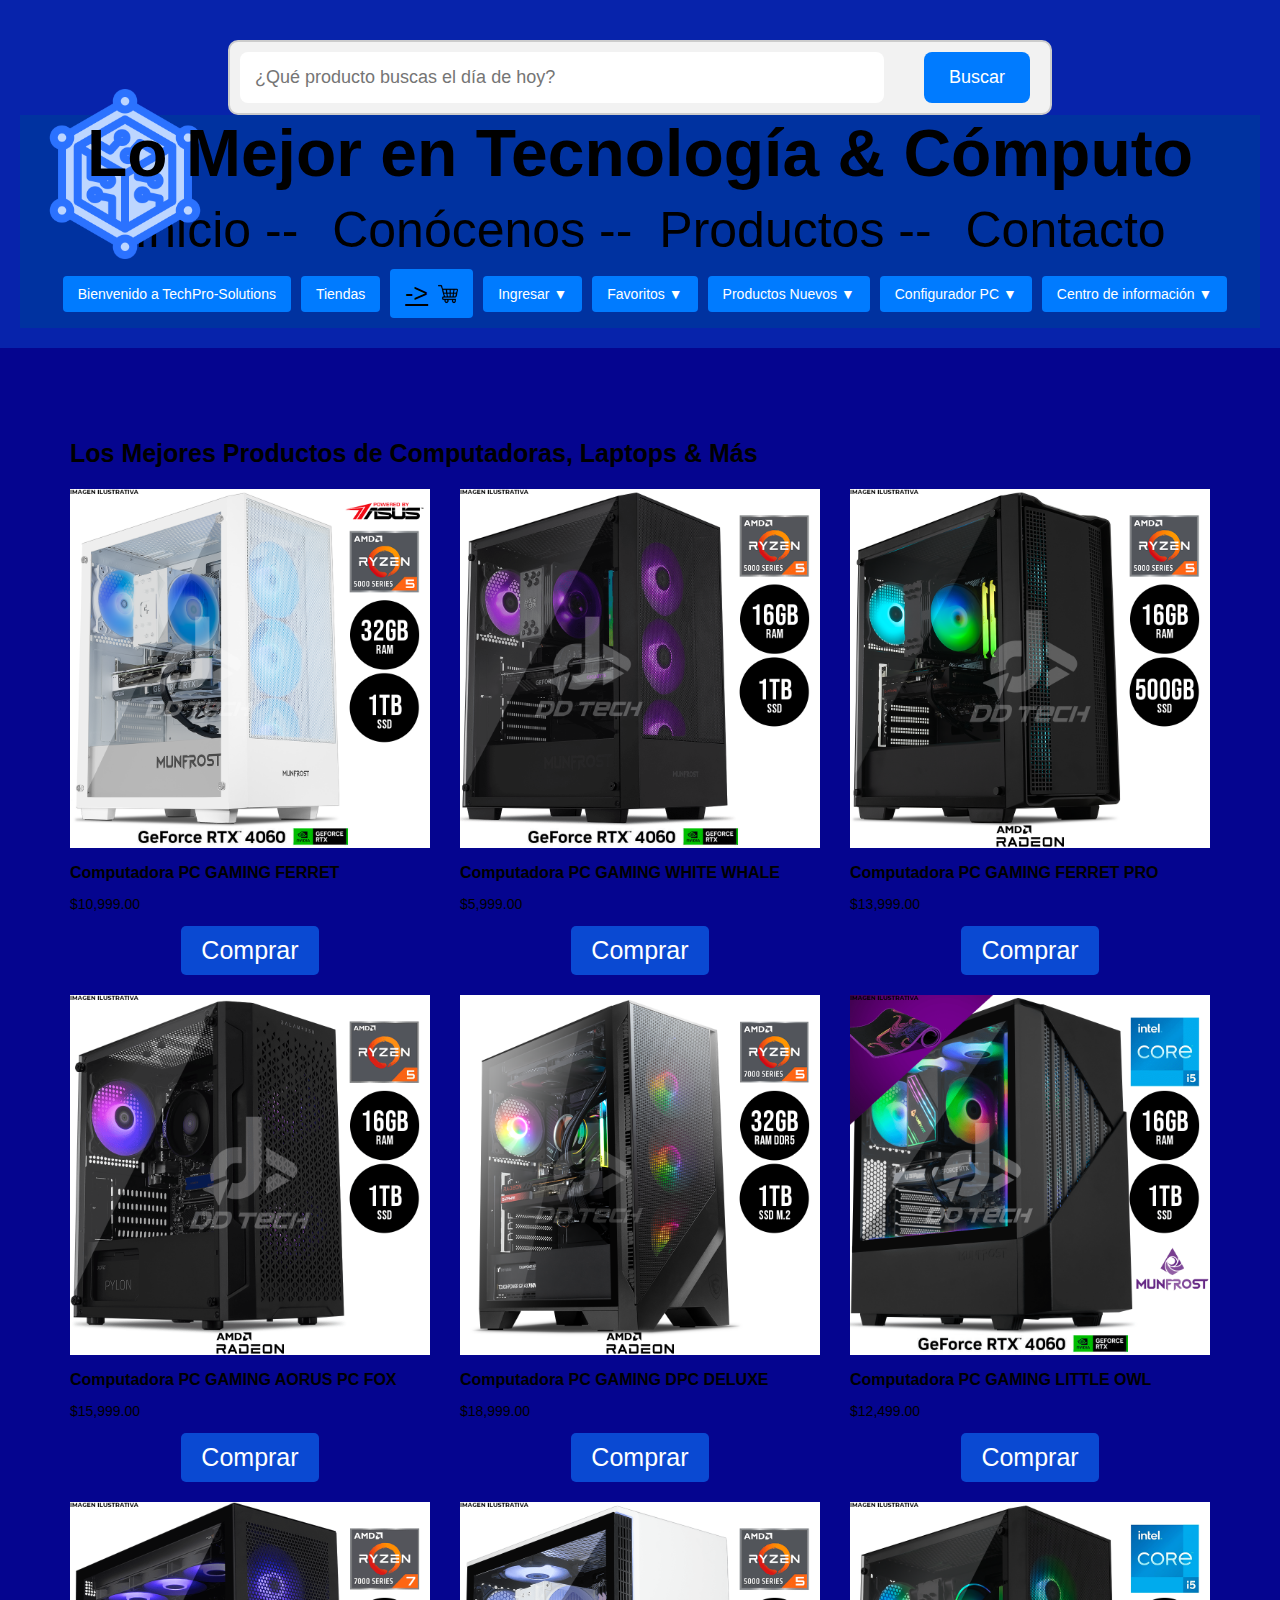
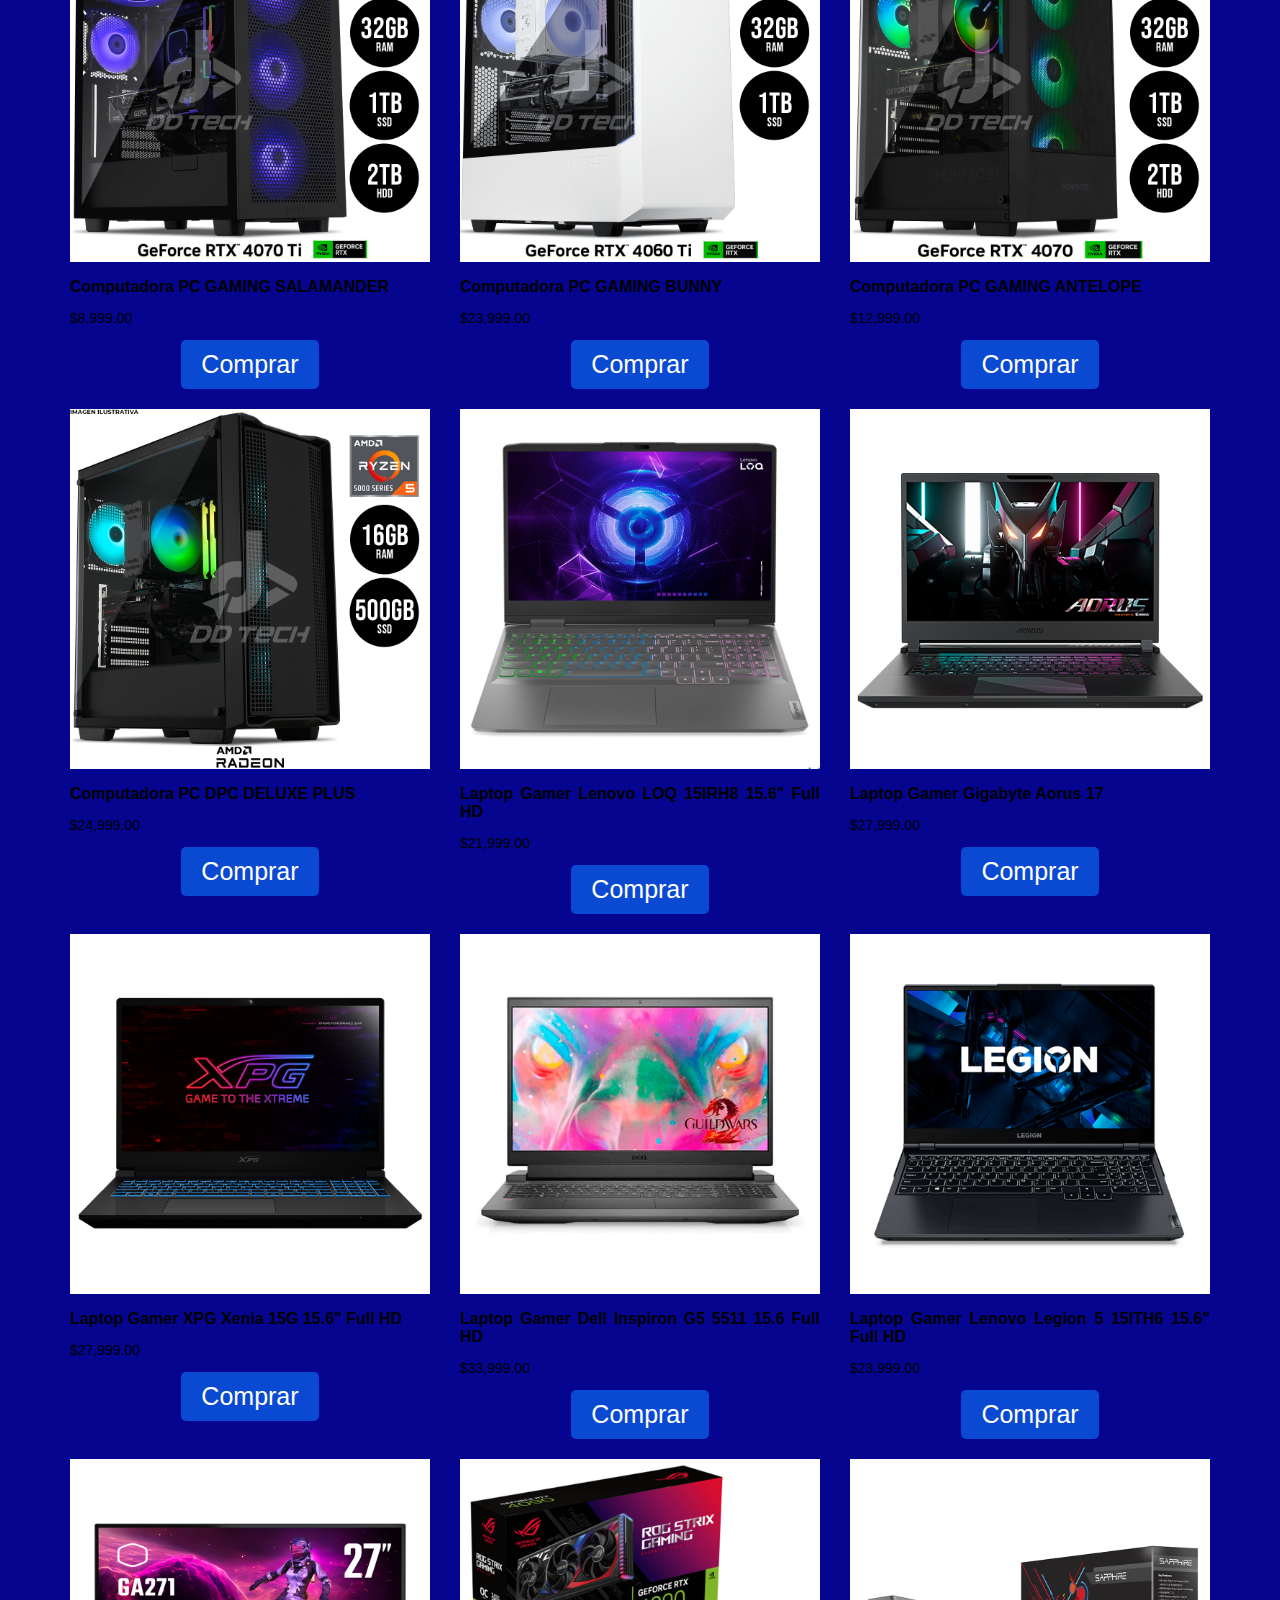
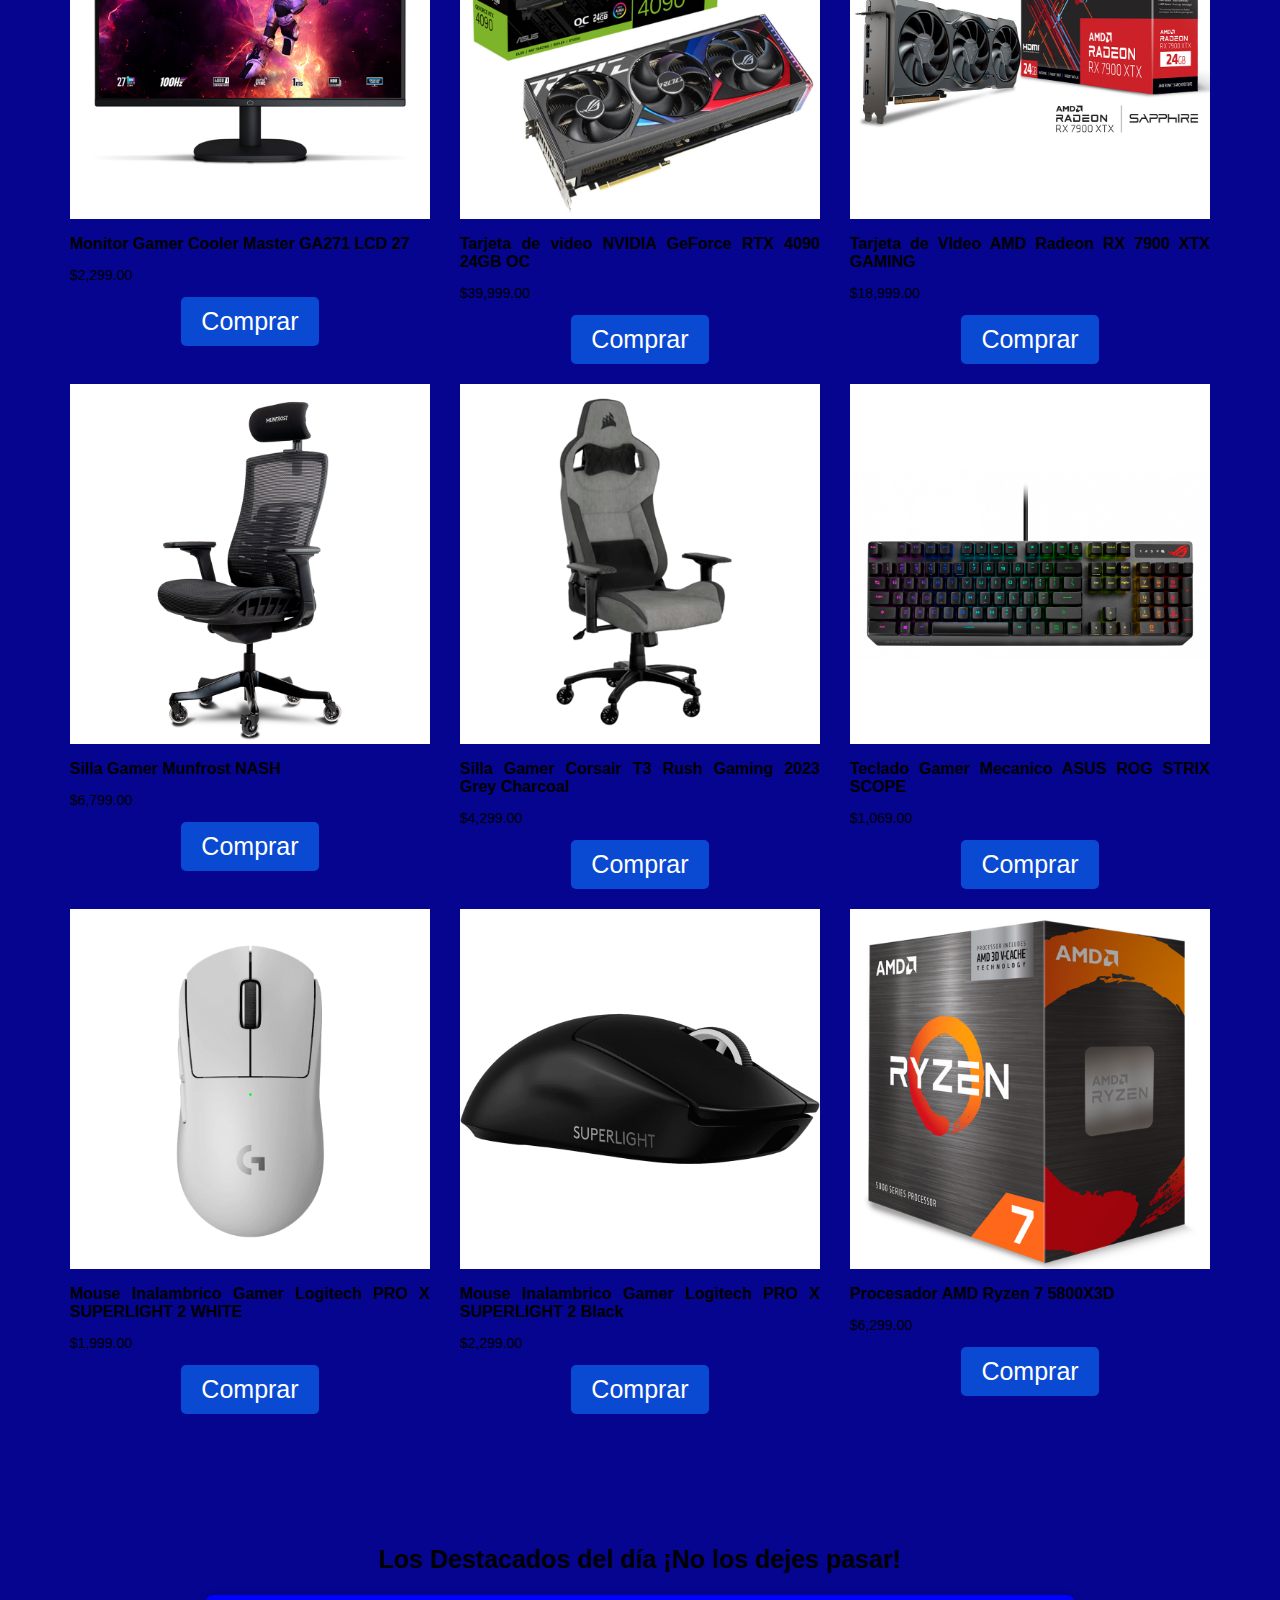
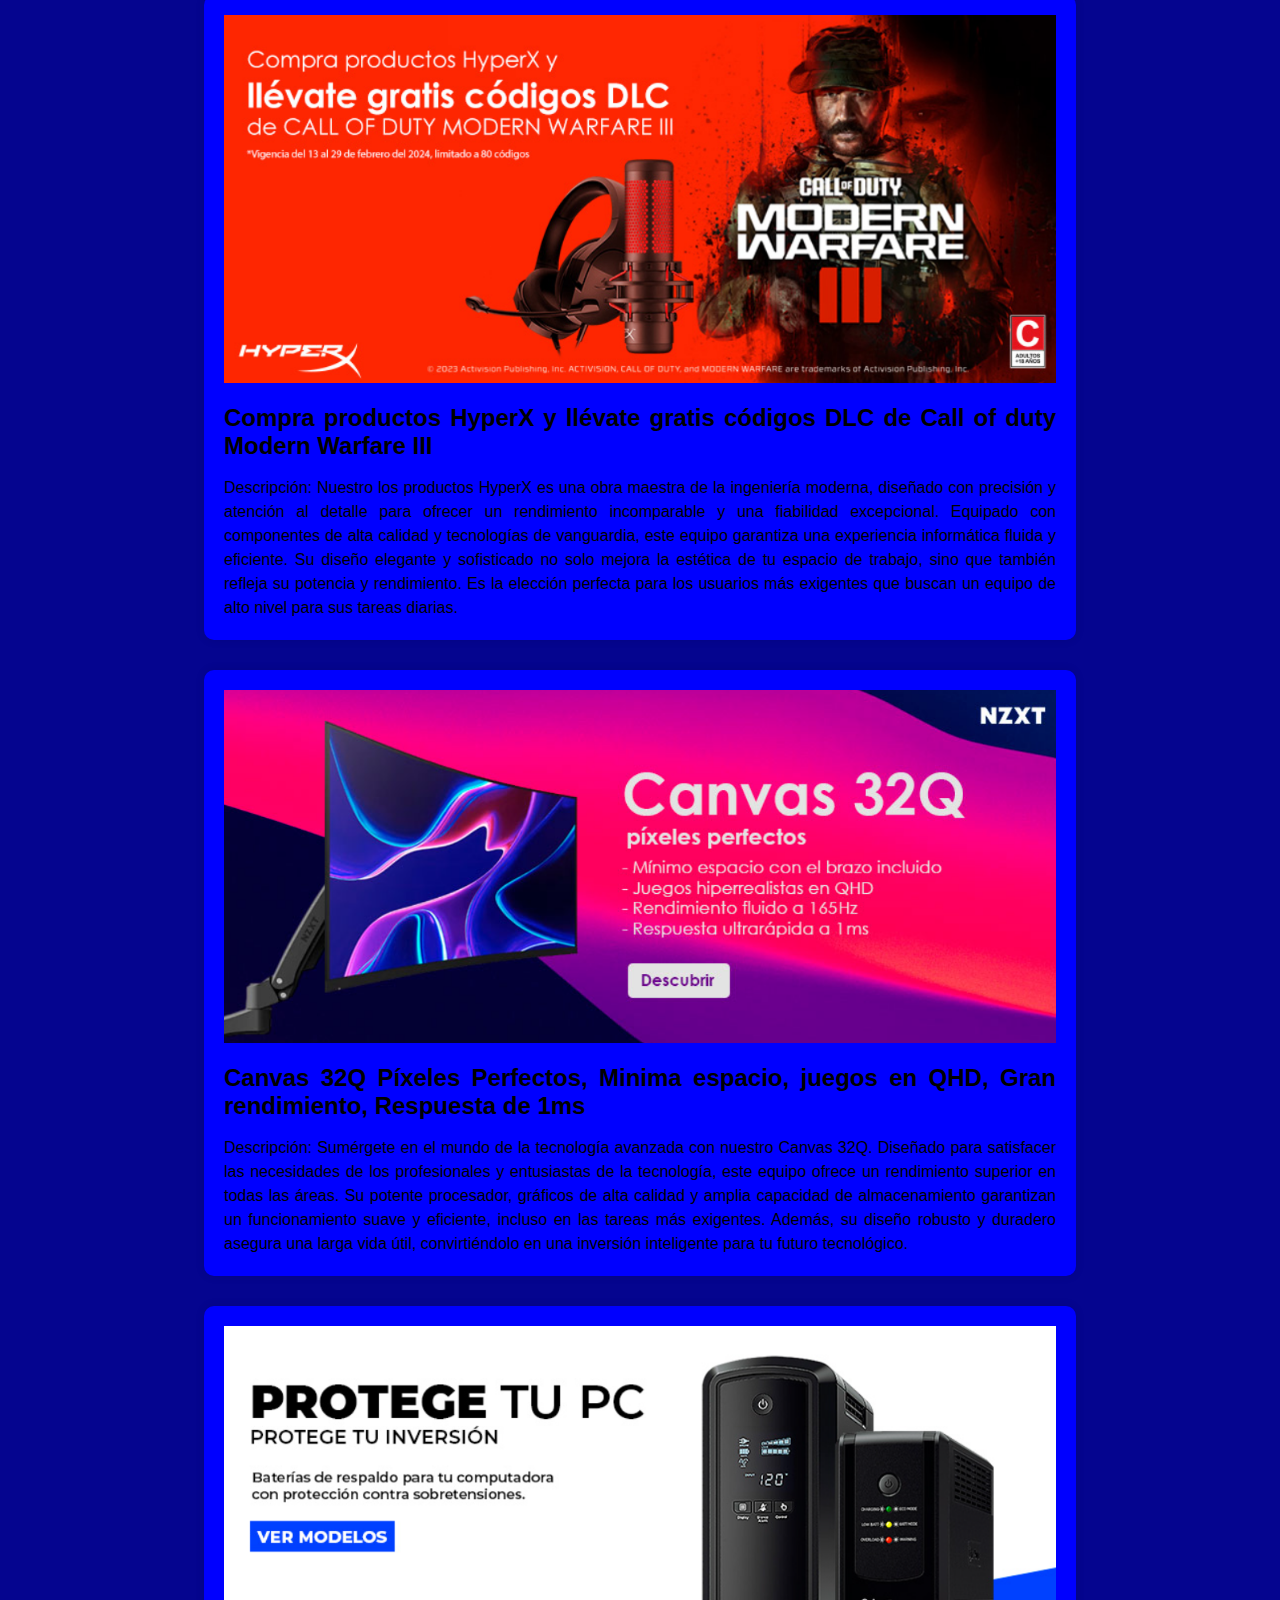
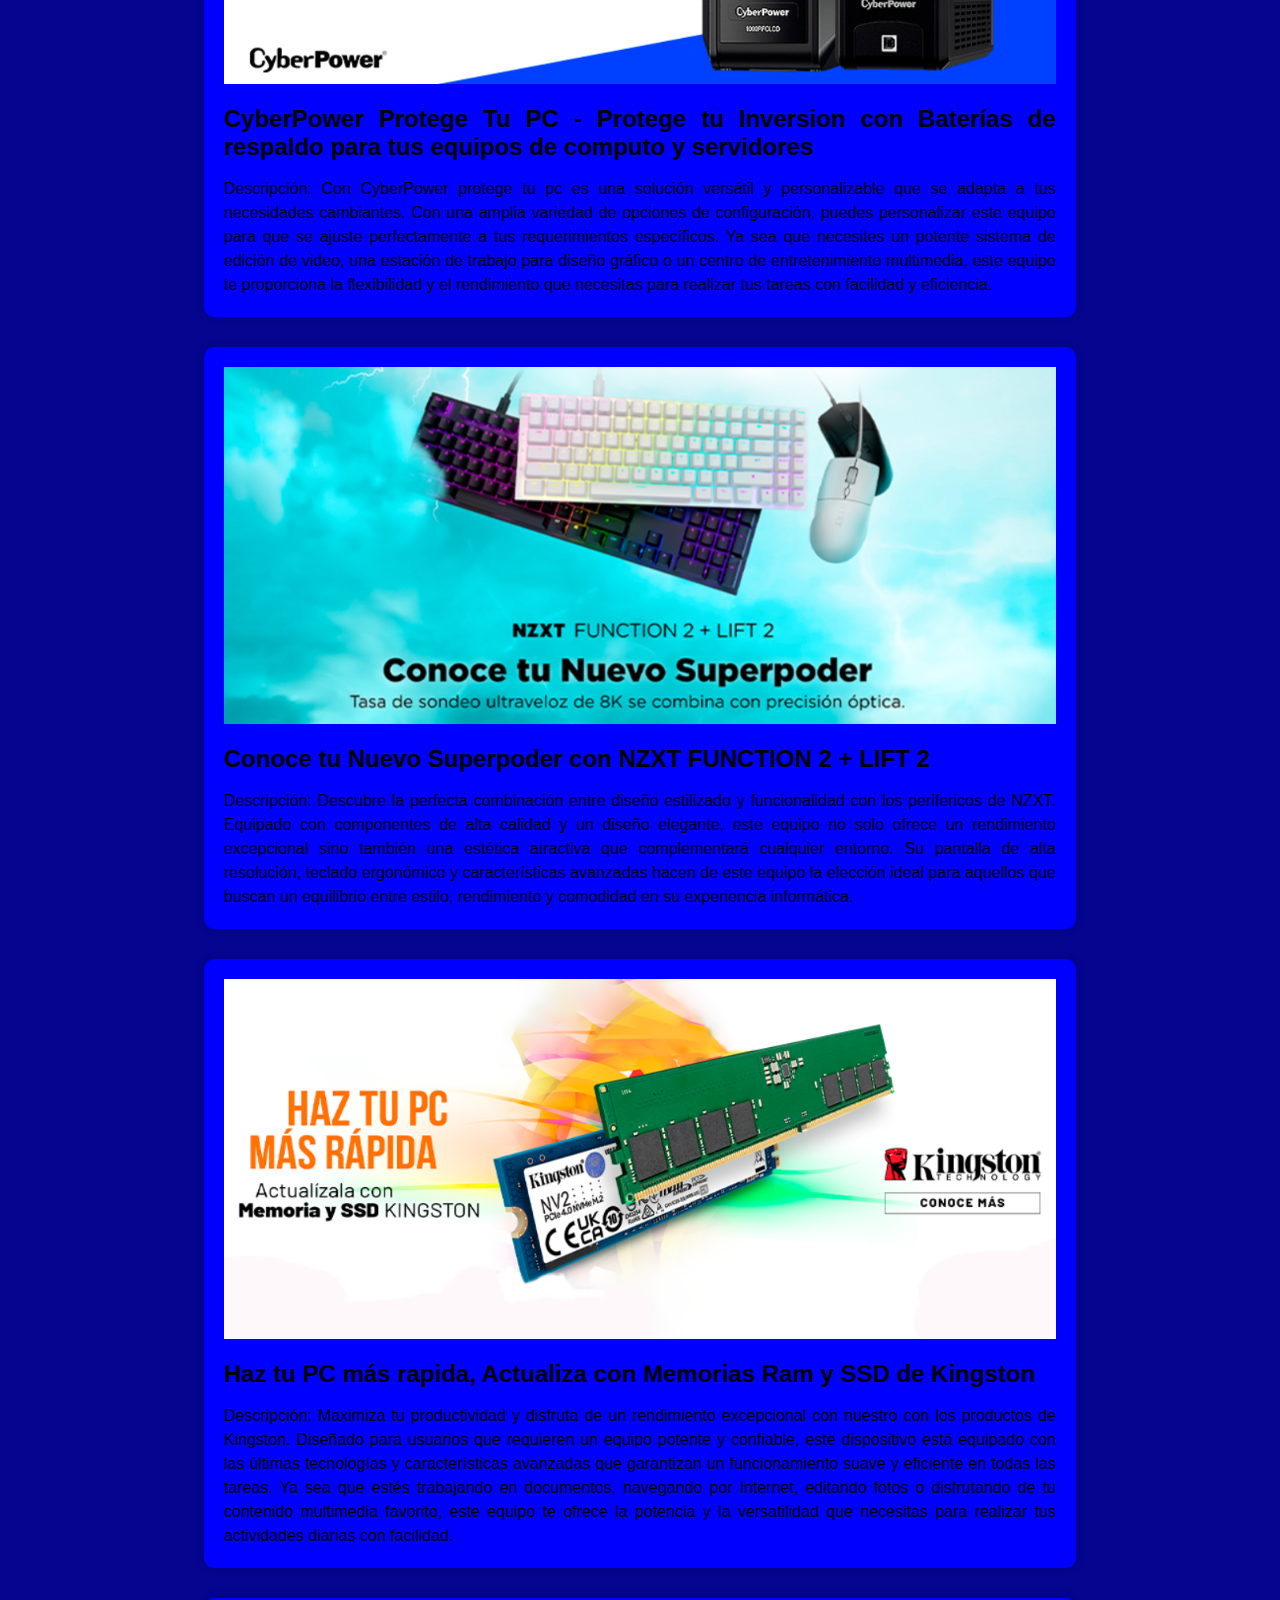
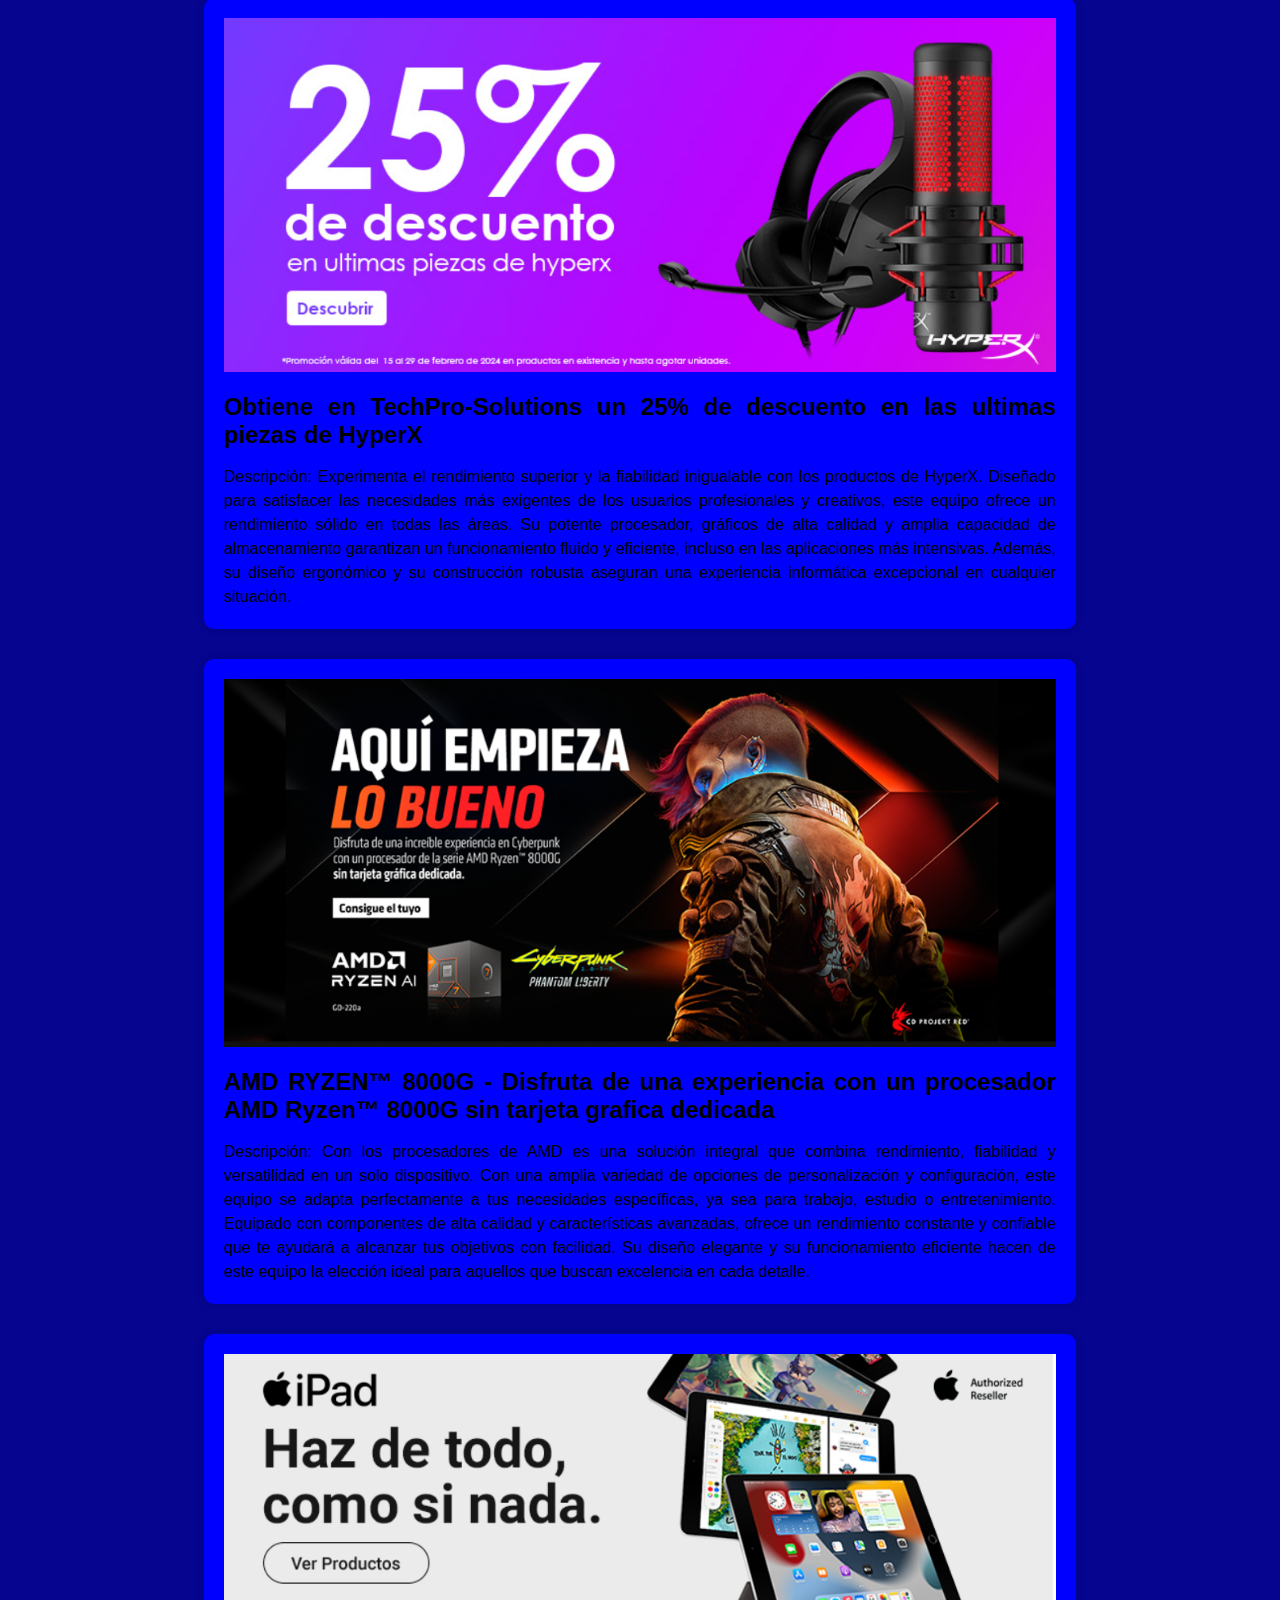
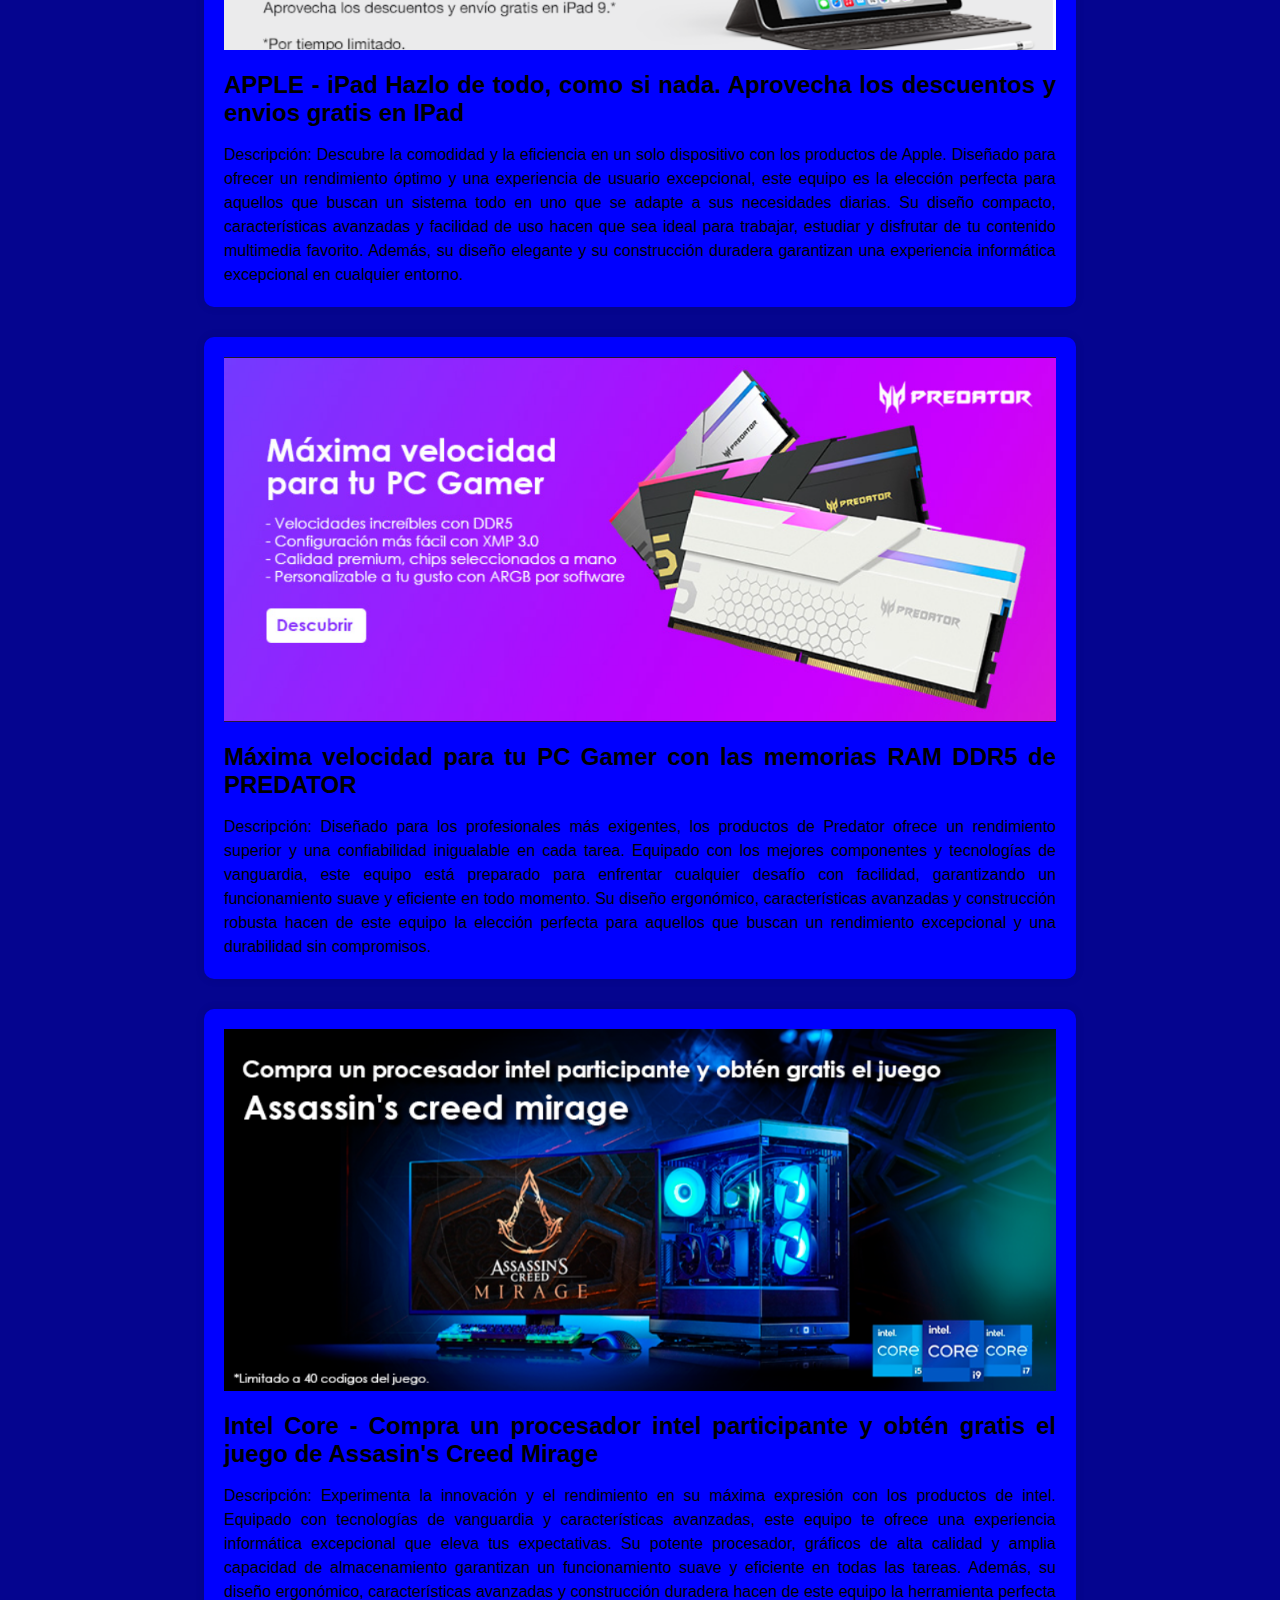
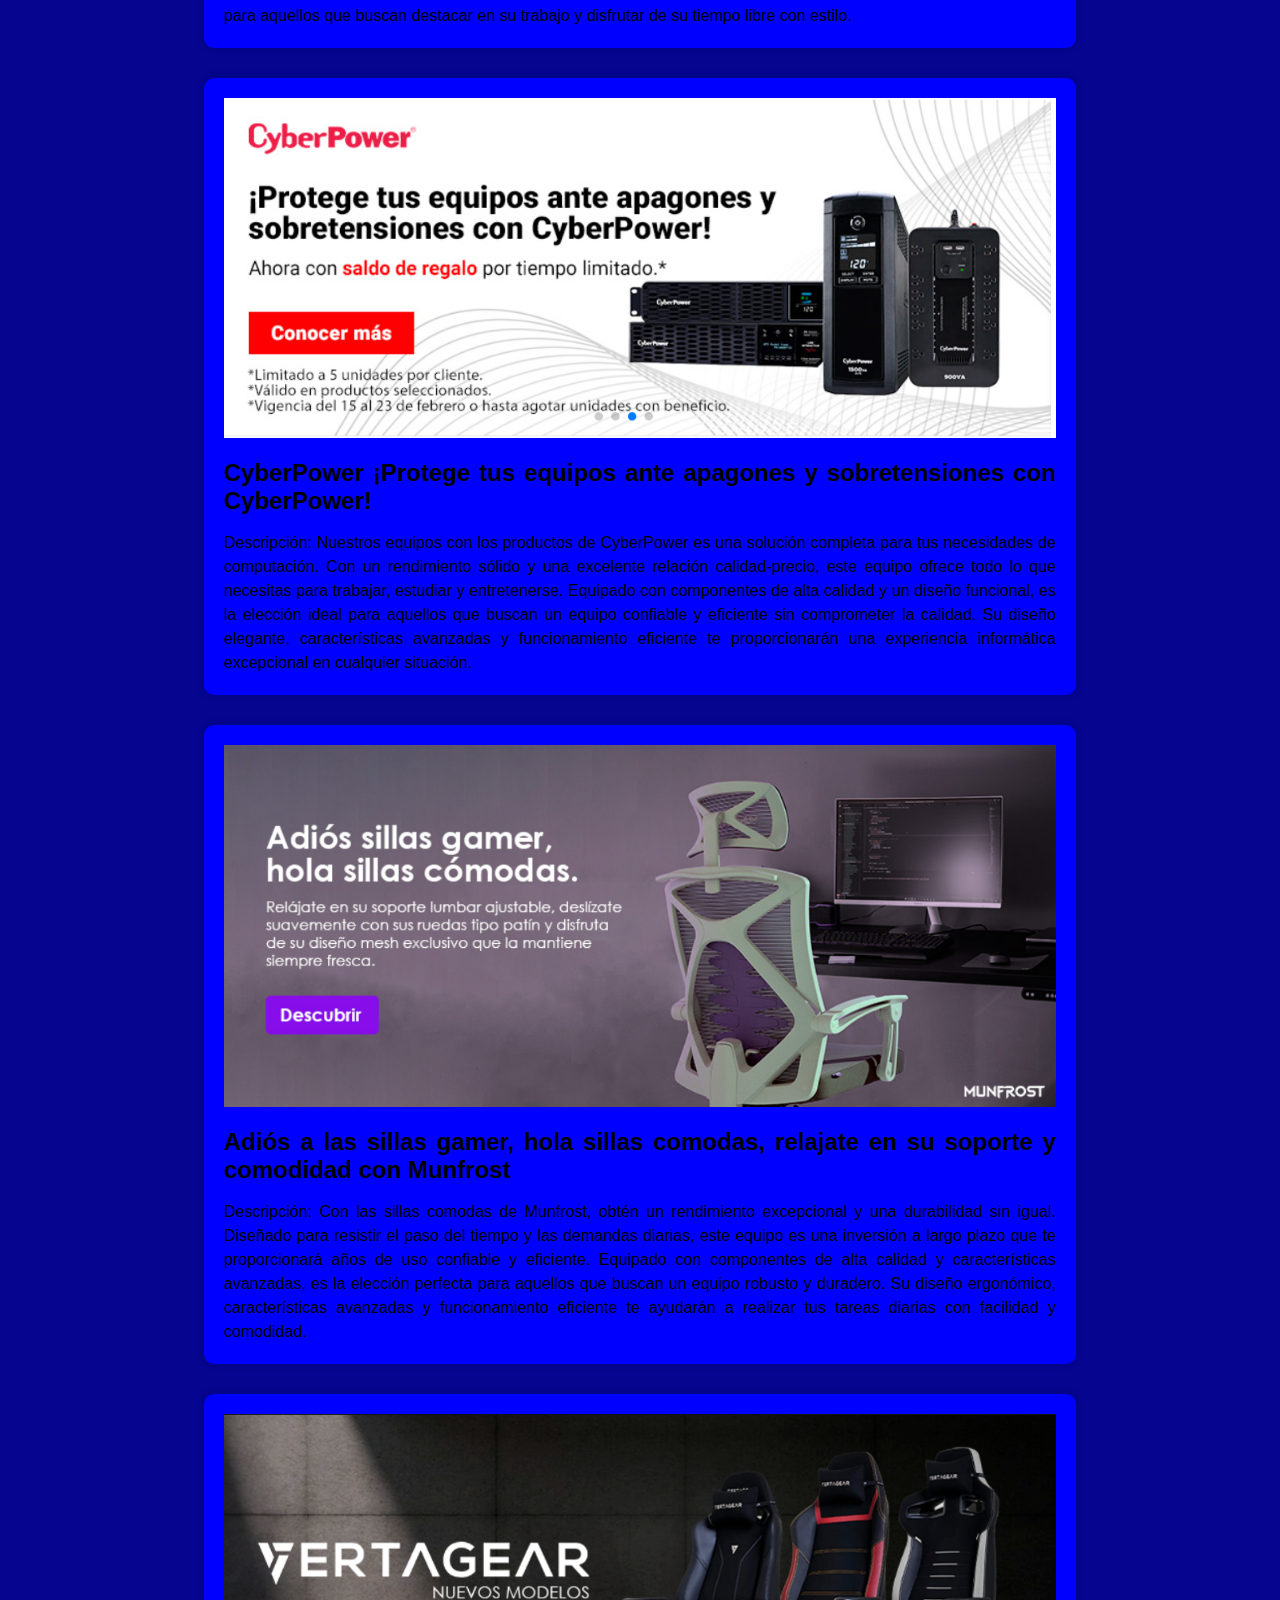
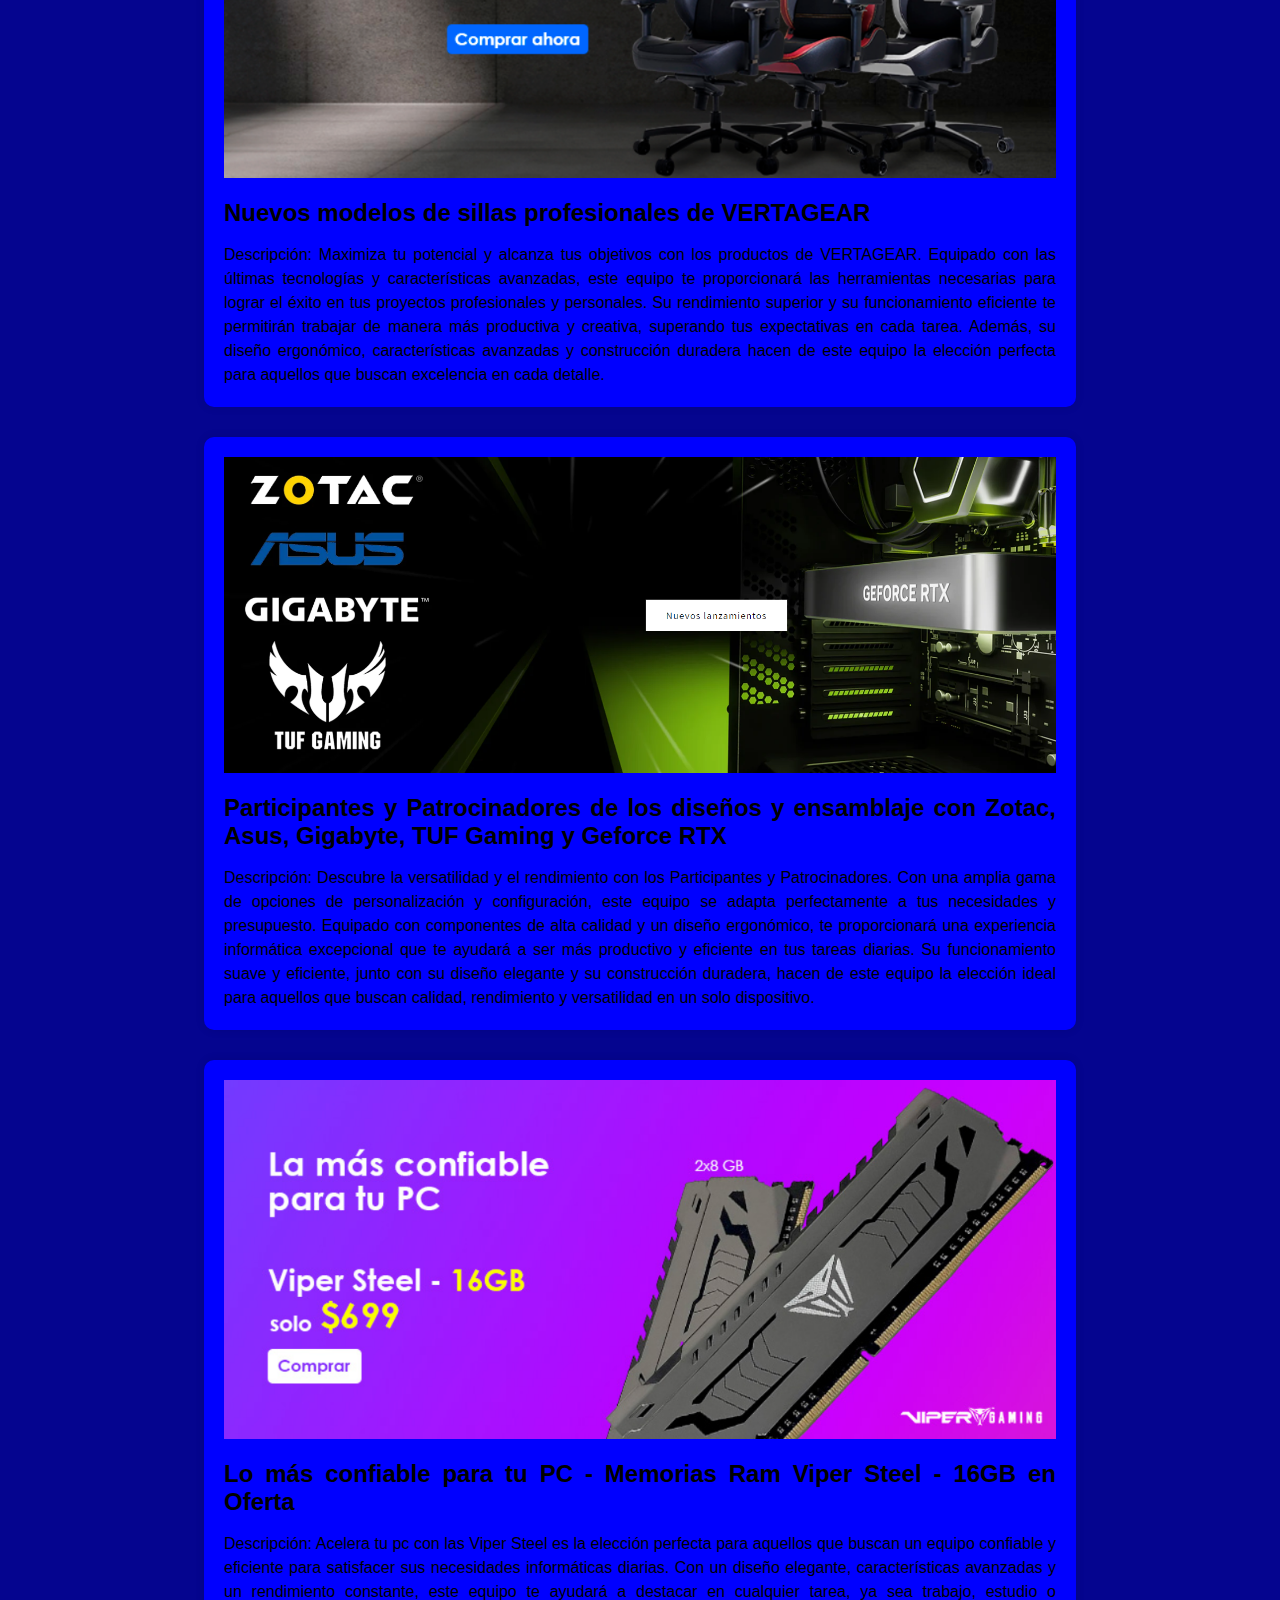
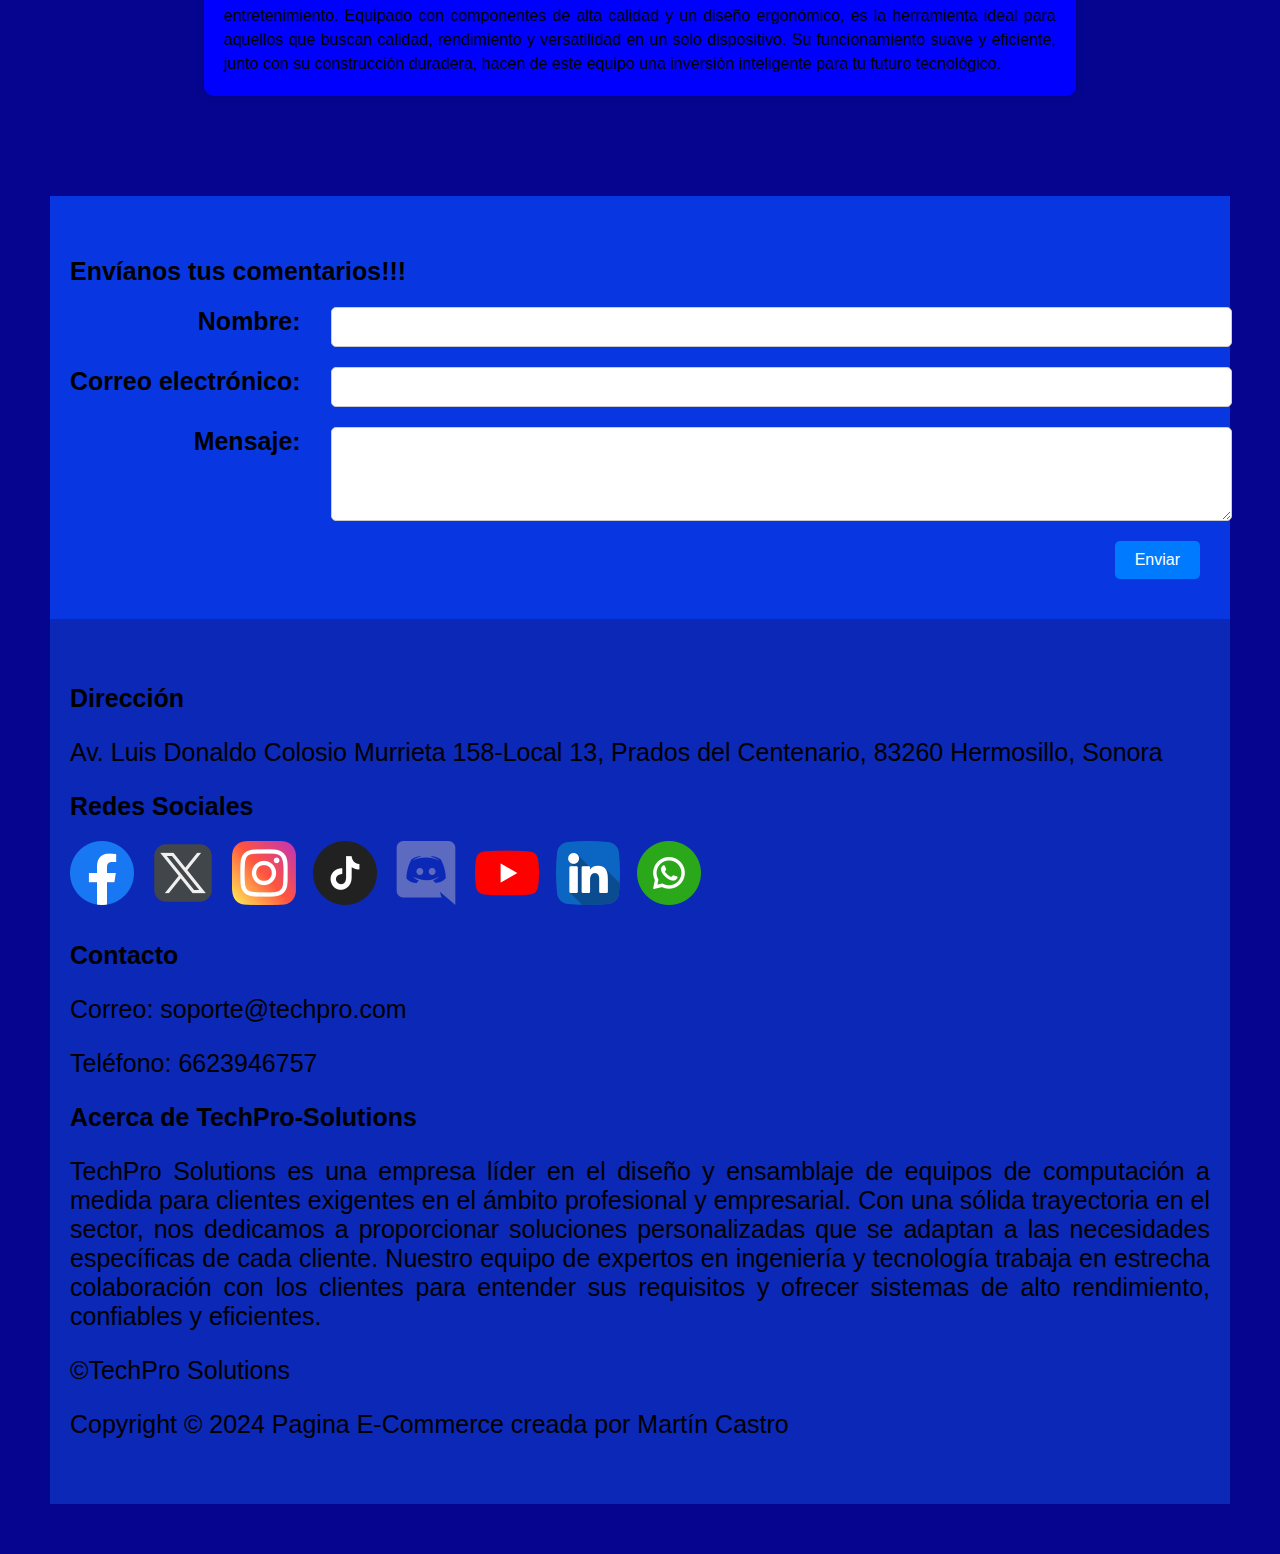
<file: Productos.html>
<!DOCTYPE html>
<html lang="en">
<head>
    <meta charset="UTF-8">
    <meta name="viewport" content="width=device-width, initial-scale=1.0">
    <meta name="theme-color" content="#blue">
    <link rel="stylesheet" href="Styles/style.css">
    <link rel="icon" href="Resources/Icons/unidad.png" type="image/x-icon">
    <link rel="apple-touch-icon" sizes="180x180" href="Resources/Icons/unidad.png">
    <title>TechPro-Solutions.com Hardware, Computadoras, Laptops & Más</title>
</head>
<body>
    <header id="Inicio">
        <div class="logo">
            <img src="Images/LogoUnidad.png" alt="Logo de Principal" class="logo">
        </div>
        <div class="search-bar">
        <form action="#" method="GET">
            <input type="text" id="searchInput" placeholder="¿Qué producto buscas el día de hoy?">
            <button onclick="searchProducts()">Buscar</button>
        </form>
    </div>
        <nav class="navegacion">
            <h1>Lo Mejor en Tecnología & Cómputo</h1>
                <ul>
                    <li><a href="index.html">Inicio -- </a></li>
                    <li><a href="Conocenos.html">Conócenos --</a></li>
                    <li><a href="Productos.html">Productos -- </a></li>
                    <li><a href="Contacto.html">Contacto </a></li>
                </ul>
                <div class="top-buttons">
                    <button class="account-button" onclick="redirectToHome()">Bienvenido a TechPro-Solutions</button>
                    <button class="orders-button" onclick="redirectToContact()">Tiendas</button>
                    <button class="cart-button">
                        <a href="Productos.html">-></a>
                        <img src="Resources/Icons/carrito.png" alt="Carrito de compras">
                    </button>
            
                    <!-- Botones con despliegue -->
                    <div class="dropdown">
                        <button class="dropdown-btn">Ingresar &#9660;</button>
                        <div class="dropdown-content">
                            <!-- Contenido del desplegable -->
                            <a href="Login.html">Iniciar Sesión </a>
                            <a href="Registro.html">Registrarse</a>
                        </div>
                    </div>
            
                    <div class="dropdown">
                        <button class="dropdown-btn">Favoritos &#9660;</button>
                        <div class="dropdown-content">
                            <!-- Contenido del desplegable -->
                            <a href="Productos.html">En esta sección puedes agregar tus productos favoritos</a>
                            <a href="Productos.html">No has añadido productos a tu lista de favoritos</a>
                            <a href="Productos.html">¡Agrega algunos!</a>
                        </div>
                    </div>
            
                    <div class="dropdown">
                        <button class="dropdown-btn">Productos Nuevos &#9660;</button>
                        <div class="dropdown-content">
                            <!-- Contenido del desplegable -->
                            <a href="Productos.html">En esta sección puedes ver los productos en existencia</a>
                            <a href="Productos.html">Hay diversos productos que podrian interesarte</a>
                            <a href="Productos.html">¡Adquiere algunos!</a>
                        </div>
                    </div>
            
                    <div class="dropdown">
                        <button class="dropdown-btn">Configurador PC &#9660;</button>
                        <div class="dropdown-content">
                            <!-- Contenido del desplegable -->
                            <a href="Productos.html">Configurar una PC</a>
                            <a href="Productos.html">En TechPro hay variedad de PC</a>
                            <a href="Productos.html">Solo elíge tu favorito</a>
                        </div>
                    </div>
            
                    <div class="dropdown">
                        <button class="dropdown-btn">Centro de información &#9660;</button>
                        <div class="dropdown-content">
                            <!-- Contenido del desplegable -->
                            <a href="Conocenos.html">Quiénes somos</a>
                            <a href="Contacto.html">Contacto</a>
                            <a href="Conocenos.html">Acerca de TechPro-Solutions</a>
                        </div>
                    </div>
                </div>
            </nav>
        </header>
        <section id="productos">
            <div class="container">
                <h2>Los Mejores Productos de Computadoras, Laptops & Más</h2>
                <div class="product-row">
                    <div class="product">
                        <img src="Products/pc1.png" alt="Producto 1">
                        <h3>Computadora PC GAMING FERRET</h3>
                        <p>$10,999.00</p>
                        <button class="buy-button">Comprar</button>
                    </div>
                    <div class="product">
                        <img src="Products/pc2.png" alt="Producto 2">
                        <h3>Computadora PC GAMING WHITE WHALE</h3>
                        <p>$5,999.00</p>
                        <button class="buy-button">Comprar</button>
                    </div>
                    <div class="product">
                        <img src="Products/pc3.png" alt="Producto 3">
                        <h3>Computadora PC GAMING FERRET PRO</h3>
                        <p>$13,999.00</p>
                        <button class="buy-button">Comprar</button>
                    </div>
                    <div class="product">
                        <img src="Products/pc4.png" alt="Producto 4">
                        <h3>Computadora PC GAMING AORUS PC FOX</h3>
                        <p>$15,999.00</p>
                        <button class="buy-button">Comprar</button>
                    </div>
                    <div class="product">
                        <img src="Products/pc5.png" alt="Producto 5">
                        <h3>Computadora PC GAMING DPC DELUXE</h3>
                        <p>$18,999.00</p>
                        <button class="buy-button">Comprar</button>
                    </div>
                    <div class="product">
                        <img src="Products/pc6.png" alt="Producto 6">
                        <h3>Computadora PC GAMING LITTLE OWL</h3>
                        <p>$12,499.00</p>
                        <button class="buy-button">Comprar</button>
                    </div>
                    <div class="product">
                        <img src="Products/pc7.png" alt="Producto 7">
                        <h3>Computadora PC GAMING SALAMANDER</h3>
                        <p>$8,999.00</p>
                        <button class="buy-button">Comprar</button>
                    </div>
                    <div class="product">
                        <img src="Products/pc8.png" alt="Producto 8">
                        <h3>Computadora PC GAMING BUNNY</h3>
                        <p>$23,999.00</p>
                        <button class="buy-button">Comprar</button>
                    </div>
                    <div class="product">
                        <img src="Products/pc9.png" alt="Producto 9">
                        <h3>Computadora PC GAMING ANTELOPE</h3>
                        <p>$12,999.00</p>
                        <button class="buy-button">Comprar</button>
                    </div>
                    <div class="product">
                        <img src="Products/pc10.png" alt="Producto 10">
                        <h3>Computadora PC DPC DELUXE PLUS</h3>
                        <p>$24,999.00</p>
                        <button class="buy-button">Comprar</button>
                    </div>
                    <div class="product">
                        <img src="Products/lap1.png" alt="Producto 11">
                        <h3>Laptop Gamer Lenovo LOQ 15IRH8 15.6" Full HD</h3>
                        <p>$21,999.00</p>
                        <button class="buy-button">Comprar</button>
                    </div>
                    <div class="product">
                        <img src="Products/lap2.png" alt="Producto 12">
                        <h3>Laptop Gamer Gigabyte Aorus 17 </h3>
                        <p>$27,999.00</p>
                        <button class="buy-button">Comprar</button>
                    </div>
                    <div class="product">
                        <img src="Products/lap3.png" alt="Producto 13">
                        <h3>Laptop Gamer XPG Xenia 15G 15.6" Full HD</h3>
                        <p>$27,999.00</p>
                        <button class="buy-button">Comprar</button>
                    </div>
                    <div class="product">
                        <img src="Products/lap4.png" alt="Producto 14">
                        <h3>Laptop Gamer Dell Inspiron G5 5511 15.6 Full HD</h3>
                        <p>$33,999.00</p>
                        <button class="buy-button">Comprar</button>
                    </div>
                    <div class="product">
                        <img src="Products/lap5.png" alt="Producto 15">
                        <h3>Laptop Gamer Lenovo Legion 5 15ITH6 15.6" Full HD </h3>
                        <p>$23,999.00</p>
                        <button class="buy-button">Comprar</button>
                    </div>
                    <div class="product">
                        <img src="Products/monitor1.png" alt="Producto 16">
                        <h3>Monitor Gamer Cooler Master GA271 LCD 27</h3>
                        <p>$2,299.00</p>
                        <button class="buy-button">Comprar</button>
                    </div>
                    <div class="product">
                        <img src="Products/Gpu1.png" alt="Producto 17">
                        <h3>Tarjeta de video NVIDIA GeForce RTX 4090 24GB OC</h3>
                        <p>$39,999.00</p>
                        <button class="buy-button">Comprar</button>
                    </div>
                    <div class="product">
                        <img src="Products/Gpu2.png" alt="Producto 18">
                        <h3>Tarjeta de VIdeo AMD Radeon RX 7900 XTX GAMING</h3>
                        <p>$18,999.00</p>
                        <button class="buy-button">Comprar</button>
                    </div>
                    <div class="product">
                        <img src="Products/Silla1.png" alt="Producto 19">
                        <h3>Silla Gamer Munfrost NASH</h3>
                        <p>$6,799.00</p>
                        <button class="buy-button">Comprar</button>
                    </div>
                    <div class="product">
                        <img src="Products/Silla2.png" alt="Producto 20">
                        <h3>Silla Gamer Corsair T3 Rush Gaming 2023 Grey Charcoal</h3>
                        <p>$4,299.00</p>
                        <button class="buy-button">Comprar</button>
                    </div>
                    <div class="product">
                        <img src="Products/Teclado1.png" alt="Producto 21">
                        <h3>Teclado Gamer Mecanico ASUS ROG STRIX SCOPE</h3>
                        <p>$1,069.00</p>
                        <button class="buy-button">Comprar</button>
                    </div>
                    <div class="product">
                        <img src="Products/mouse1.png" alt="Producto 22">
                        <h3>Mouse Inalambrico Gamer Logitech PRO X SUPERLIGHT 2 WHITE</h3>
                        <p>$1,999.00</p>
                        <button class="buy-button">Comprar</button>
                    </div>
                    <div class="product">
                        <img src="Products/mouse2.png" alt="Producto 23">
                        <h3>Mouse Inalambrico Gamer Logitech PRO X SUPERLIGHT 2 Black</h3>
                        <p>$2,299.00</p>
                        <button class="buy-button">Comprar</button>
                    </div>
                    <div class="product">
                        <img src="Products/Cpu1.png" alt="Producto 24">
                        <h3>Procesador AMD Ryzen 7 5800X3D</h3>
                        <p>$6,299.00</p>
                        <button class="buy-button">Comprar</button>
                    </div>
                </div>
            </div>            
            <section id="banners">
                <div class="container">
                    <h2>Los Destacados del día ¡No los dejes pasar!</h2>
                    <div class="product">
                        <img src="Images/Banner1.png" alt="Producto 1">
                        <h3>Compra productos HyperX y llévate gratis códigos DLC de Call of duty Modern Warfare III</h3>
                        <p>Descripción: Nuestro los productos HyperX es una obra maestra de la ingeniería moderna, diseñado con precisión y atención al detalle para ofrecer un rendimiento incomparable y una fiabilidad excepcional. Equipado con componentes de alta calidad y tecnologías de vanguardia, este equipo garantiza una experiencia informática fluida y eficiente. Su diseño elegante y sofisticado no solo mejora la estética de tu espacio de trabajo, sino que también refleja su potencia y rendimiento. Es la elección perfecta para los usuarios más exigentes que buscan un equipo de alto nivel para sus tareas diarias.</p>
                    </div>
                    <div class="product">
                        <img src="Images/Banner2.png" alt="Producto 2">
                        <h3>Canvas 32Q Píxeles Perfectos, Minima espacio, juegos en QHD, Gran rendimiento, Respuesta de 1ms</h3>
                        <p>Descripción: Sumérgete en el mundo de la tecnología avanzada con nuestro Canvas 32Q. Diseñado para satisfacer las necesidades de los profesionales y entusiastas de la tecnología, este equipo ofrece un rendimiento superior en todas las áreas. Su potente procesador, gráficos de alta calidad y amplia capacidad de almacenamiento garantizan un funcionamiento suave y eficiente, incluso en las tareas más exigentes. Además, su diseño robusto y duradero asegura una larga vida útil, convirtiéndolo en una inversión inteligente para tu futuro tecnológico.</p>
                    </div>
                    <div class="product">
                        <img src="Images/Banner3.png" alt="Producto 3">
                        <h3> CyberPower Protege Tu PC - Protege tu Inversion con Baterías de respaldo para tus equipos de computo y servidores</h3>
                        <p>Descripción: Con CyberPower protege tu pc es una solución versátil y personalizable que se adapta a tus necesidades cambiantes. Con una amplia variedad de opciones de configuración, puedes personalizar este equipo para que se ajuste perfectamente a tus requerimientos específicos. Ya sea que necesites un potente sistema de edición de video, una estación de trabajo para diseño gráfico o un centro de entretenimiento multimedia, este equipo te proporciona la flexibilidad y el rendimiento que necesitas para realizar tus tareas con facilidad y eficiencia.</p>
                    </div>
                    <div class="product">
                        <img src="Images/Banner4.png" alt="Producto 4">
                        <h3>Conoce tu Nuevo Superpoder con NZXT FUNCTION 2 + LIFT 2</h3>
                        <p>Descripción: Descubre la perfecta combinación entre diseño estilizado y funcionalidad con los perifericos de NZXT. Equipado con componentes de alta calidad y un diseño elegante, este equipo no solo ofrece un rendimiento excepcional sino también una estética atractiva que complementará cualquier entorno. Su pantalla de alta resolución, teclado ergonómico y características avanzadas hacen de este equipo la elección ideal para aquellos que buscan un equilibrio entre estilo, rendimiento y comodidad en su experiencia informática.</p>
                    </div>
                    <div class="product">
                        <img src="Images/Banner5.png" alt="Producto 5">
                        <h3>Haz tu PC más rapida, Actualiza con Memorias Ram y SSD de Kingston</h3>
                        <p>Descripción: Maximiza tu productividad y disfruta de un rendimiento excepcional con nuestro con los productos de Kingston. Diseñado para usuarios que requieren un equipo potente y confiable, este dispositivo está equipado con las últimas tecnologías y características avanzadas que garantizan un funcionamiento suave y eficiente en todas las tareas. Ya sea que estés trabajando en documentos, navegando por Internet, editando fotos o disfrutando de tu contenido multimedia favorito, este equipo te ofrece la potencia y la versatilidad que necesitas para realizar tus actividades diarias con facilidad.</p>
                    </div>
                    <div class="product">
                        <img src="Images/Banner6.png" alt="Producto 6">
                        <h3>Obtiene en TechPro-Solutions un 25% de descuento en las ultimas piezas de HyperX</h3>
                        <p>Descripción: Experimenta el rendimiento superior y la fiabilidad inigualable con los productos de HyperX. Diseñado para satisfacer las necesidades más exigentes de los usuarios profesionales y creativos, este equipo ofrece un rendimiento sólido en todas las áreas. Su potente procesador, gráficos de alta calidad y amplia capacidad de almacenamiento garantizan un funcionamiento fluido y eficiente, incluso en las aplicaciones más intensivas. Además, su diseño ergonómico y su construcción robusta aseguran una experiencia informática excepcional en cualquier situación.</p>
                    </div>
                    <div class="product">
                        <img src="Images/Banner7.png" alt="Producto 7">
                        <h3>AMD RYZEN™ 8000G - Disfruta de una experiencia con un procesador AMD Ryzen™ 8000G sin tarjeta grafica dedicada</h3>
                        <p>Descripción: Con los procesadores de AMD es una solución integral que combina rendimiento, fiabilidad y versatilidad en un solo dispositivo. Con una amplia variedad de opciones de personalización y configuración, este equipo se adapta perfectamente a tus necesidades específicas, ya sea para trabajo, estudio o entretenimiento. Equipado con componentes de alta calidad y características avanzadas, ofrece un rendimiento constante y confiable que te ayudará a alcanzar tus objetivos con facilidad. Su diseño elegante y su funcionamiento eficiente hacen de este equipo la elección ideal para aquellos que buscan excelencia en cada detalle.</p>
                    </div>
                    <div class="product">
                        <img src="Images/Banner8.png" alt="Producto 8">
                        <h3>APPLE - iPad Hazlo de todo, como si nada. Aprovecha los descuentos y envios gratis en IPad</h3>
                        <p>Descripción: Descubre la comodidad y la eficiencia en un solo dispositivo con los productos de Apple. Diseñado para ofrecer un rendimiento óptimo y una experiencia de usuario excepcional, este equipo es la elección perfecta para aquellos que buscan un sistema todo en uno que se adapte a sus necesidades diarias. Su diseño compacto, características avanzadas y facilidad de uso hacen que sea ideal para trabajar, estudiar y disfrutar de tu contenido multimedia favorito. Además, su diseño elegante y su construcción duradera garantizan una experiencia informática excepcional en cualquier entorno.</p>
                    </div>
                    <div class="product">
                        <img src="Images/Banner9.png" alt="Producto 9">
                        <h3>Máxima velocidad para tu PC Gamer con las memorias RAM DDR5 de PREDATOR</h3>
                        <p>Descripción: Diseñado para los profesionales más exigentes, los productos de Predator ofrece un rendimiento superior y una confiabilidad inigualable en cada tarea. Equipado con los mejores componentes y tecnologías de vanguardia, este equipo está preparado para enfrentar cualquier desafío con facilidad, garantizando un funcionamiento suave y eficiente en todo momento. Su diseño ergonómico, características avanzadas y construcción robusta hacen de este equipo la elección perfecta para aquellos que buscan un rendimiento excepcional y una durabilidad sin compromisos.</p>
                    </div>
                    <div class="product">
                        <img src="Images/Banner10.png" alt="Producto 10">
                        <h3>Intel Core - Compra un procesador intel participante y obtén gratis el juego de Assasin's Creed Mirage</h3>
                        <p>Descripción: Experimenta la innovación y el rendimiento en su máxima expresión con los productos de intel. Equipado con tecnologías de vanguardia y características avanzadas, este equipo te ofrece una experiencia informática excepcional que eleva tus expectativas. Su potente procesador, gráficos de alta calidad y amplia capacidad de almacenamiento garantizan un funcionamiento suave y eficiente en todas las tareas. Además, su diseño ergonómico, características avanzadas y construcción duradera hacen de este equipo la herramienta perfecta para aquellos que buscan destacar en su trabajo y disfrutar de su tiempo libre con estilo.</p>
                    </div>
                    <div class="product">
                        <img src="Images/Banner11.png" alt="Producto 11">
                        <h3>CyberPower ¡Protege tus equipos ante apagones y sobretensiones con CyberPower!</h3>
                        <p>Descripción: Nuestros equipos con los productos de CyberPower es una solución completa para tus necesidades de computación. Con un rendimiento sólido y una excelente relación calidad-precio, este equipo ofrece todo lo que necesitas para trabajar, estudiar y entretenerse. Equipado con componentes de alta calidad y un diseño funcional, es la elección ideal para aquellos que buscan un equipo confiable y eficiente sin comprometer la calidad. Su diseño elegante, características avanzadas y funcionamiento eficiente te proporcionarán una experiencia informática excepcional en cualquier situación.</p>
                    </div>
                    <div class="product">
                        <img src="Images/Banner12.png" alt="Producto 12">
                        <h3>Adiós a las sillas gamer, hola sillas comodas, relajate en su soporte y comodidad con Munfrost</h3>
                        <p>Descripción: Con las sillas comodas de Munfrost, obtén un rendimiento excepcional y una durabilidad sin igual. Diseñado para resistir el paso del tiempo y las demandas diarias, este equipo es una inversión a largo plazo que te proporcionará años de uso confiable y eficiente. Equipado con componentes de alta calidad y características avanzadas, es la elección perfecta para aquellos que buscan un equipo robusto y duradero. Su diseño ergonómico, características avanzadas y funcionamiento eficiente te ayudarán a realizar tus tareas diarias con facilidad y comodidad.</p>
                    </div>
                    <div class="product">
                        <img src="Images/Banner13.png" alt="Producto 13">
                        <h3>Nuevos modelos de sillas profesionales de VERTAGEAR</h3>
                        <p>Descripción: Maximiza tu potencial y alcanza tus objetivos con los productos de VERTAGEAR. Equipado con las últimas tecnologías y características avanzadas, este equipo te proporcionará las herramientas necesarias para lograr el éxito en tus proyectos profesionales y personales. Su rendimiento superior y su funcionamiento eficiente te permitirán trabajar de manera más productiva y creativa, superando tus expectativas en cada tarea. Además, su diseño ergonómico, características avanzadas y construcción duradera hacen de este equipo la elección perfecta para aquellos que buscan excelencia en cada detalle.</p>
                    </div>
                    <div class="product">
                        <img src="Images/Banner14.png" alt="Producto 14">
                        <h3>Participantes y Patrocinadores de los diseños y ensamblaje con Zotac, Asus, Gigabyte, TUF Gaming y Geforce RTX</h3>
                        <p>Descripción: Descubre la versatilidad y el rendimiento con los Participantes y Patrocinadores. Con una amplia gama de opciones de personalización y configuración, este equipo se adapta perfectamente a tus necesidades y presupuesto. Equipado con componentes de alta calidad y un diseño ergonómico, te proporcionará una experiencia informática excepcional que te ayudará a ser más productivo y eficiente en tus tareas diarias. Su funcionamiento suave y eficiente, junto con su diseño elegante y su construcción duradera, hacen de este equipo la elección ideal para aquellos que buscan calidad, rendimiento y versatilidad en un solo dispositivo.</p>
                    </div>
                    <div class="product">
                        <img src="Images/Banner15.png" alt="Producto 15">
                        <h3>Lo más confiable para tu PC - Memorias Ram Viper Steel - 16GB en Oferta</h3>
                        <p>Descripción: Acelera tu pc con las Viper Steel es la elección perfecta para aquellos que buscan un equipo confiable y eficiente para satisfacer sus necesidades informáticas diarias. Con un diseño elegante, características avanzadas y un rendimiento constante, este equipo te ayudará a destacar en cualquier tarea, ya sea trabajo, estudio o entretenimiento. Equipado con componentes de alta calidad y un diseño ergonómico, es la herramienta ideal para aquellos que buscan calidad, rendimiento y versatilidad en un solo dispositivo. Su funcionamiento suave y eficiente, junto con su construcción duradera, hacen de este equipo una inversión inteligente para tu futuro tecnológico.</p>
                    </div>
                </div>
            </div>
            </section>
                <section id="contact">
                    <div class="container">
                        <h2>Envíanos tus comentarios!!!</h2>
                        <form action="#" method="POST">
                            <label for="name">Nombre:</label>
                            <input type="text" id="name" name="name" required>
            
                            <label for="email">Correo electrónico:</label>
                            <input type="email" id="email" name="email" required>
            
                            <label for="message">Mensaje:</label>
                            <textarea id="message" name="message" rows="4" required></textarea>
            
                            <button type="submit">Enviar</button>
                        </form>
                    </div>
                </section>
                <footer>
                    <div class="container">
                        <div class="footer-section">
                            <h3>Dirección</h3>
                            <p>Av. Luis Donaldo Colosio Murrieta 158-Local 13, Prados del Centenario, 83260 Hermosillo, Sonora</p>
                        </div>
                        <div class="footer-section">
                            <h3>Redes Sociales</h3>
                            <ul class="social-media-list">
                                <li>
                                    <a href="https://www.facebook.com/" target="_blank">
                                        <img src="Resources/Icons/FacebookIcon.png" alt="Facebook">
                                    </a>
                                </li>
                                <li>
                                    <a href="https://twitter.com/?lang=es" target="_blank">
                                        <img src="Resources/Icons/Xicon.png" alt="Twitter">
                                    </a>
                                </li>
                                <li>
                                    <a href="https://www.instagram.com/" target="_blank">
                                        <img src="Resources/Icons/InstagramIcon.png" alt="Instagram">
                                    </a>
                                </li>
                                <li>
                                    <a href="https://www.tiktok.com/es/" target="_blank">
                                        <img src="Resources/Icons/TiktokIcon.png" alt="TikTok">
                                    </a>
                                </li>
                                <li>
                                    <a href="https://discord.com/" target="_blank">
                                        <img src="Resources/Icons/discord.png" alt="Discord">
                                    </a>
                                </li>
                                <li>
                                    <a href="https://youtube.com/" target="_blank">
                                        <img src="Resources/Icons/youtube.png" alt="Youtube">
                                    </a>
                                </li>
                                <li>
                                    <a href="https://mx.linkedin.com/" target="_blank">
                                        <img src="Resources/Icons/linkedin.png" alt="Linkedin">
                                    </a>
                                </li>
                                <li>
                                    <a href="https://www.whatsapp.com/" target="_blank">
                                        <img src="Resources/Icons/whatsapp.png" alt="Whatsapp">
                                    </a>
                                </li>
                            </ul>
                        </div>
                        <div class="footer-section">
                            <h3>Contacto</h3>
                            <p>Correo: soporte@techpro.com</p>
                            <p>Teléfono: 6623946757</p>
                        </div>
                        <div class="footer-section">
                            <h3>Acerca de TechPro-Solutions</h3>
                            <p>TechPro Solutions es una empresa líder en el diseño y ensamblaje de equipos de computación a medida para clientes exigentes en el ámbito profesional y empresarial. Con una sólida trayectoria en el sector, nos dedicamos a proporcionar soluciones personalizadas que se adaptan a las necesidades específicas de cada cliente. Nuestro equipo de expertos en ingeniería y tecnología trabaja en estrecha colaboración con los clientes para entender sus requisitos y ofrecer sistemas de alto rendimiento, confiables y eficientes.</p>
                            <p>©TechPro Solutions</p>
                            <p>Copyright © 2024 Pagina E-Commerce creada por Martín Castro</p>
                        </div>
                    </div>
                </footer>
            </div>
        </div>
        <script src="JavaScript/Script.js"></script>
    </body>
</html>
</file>
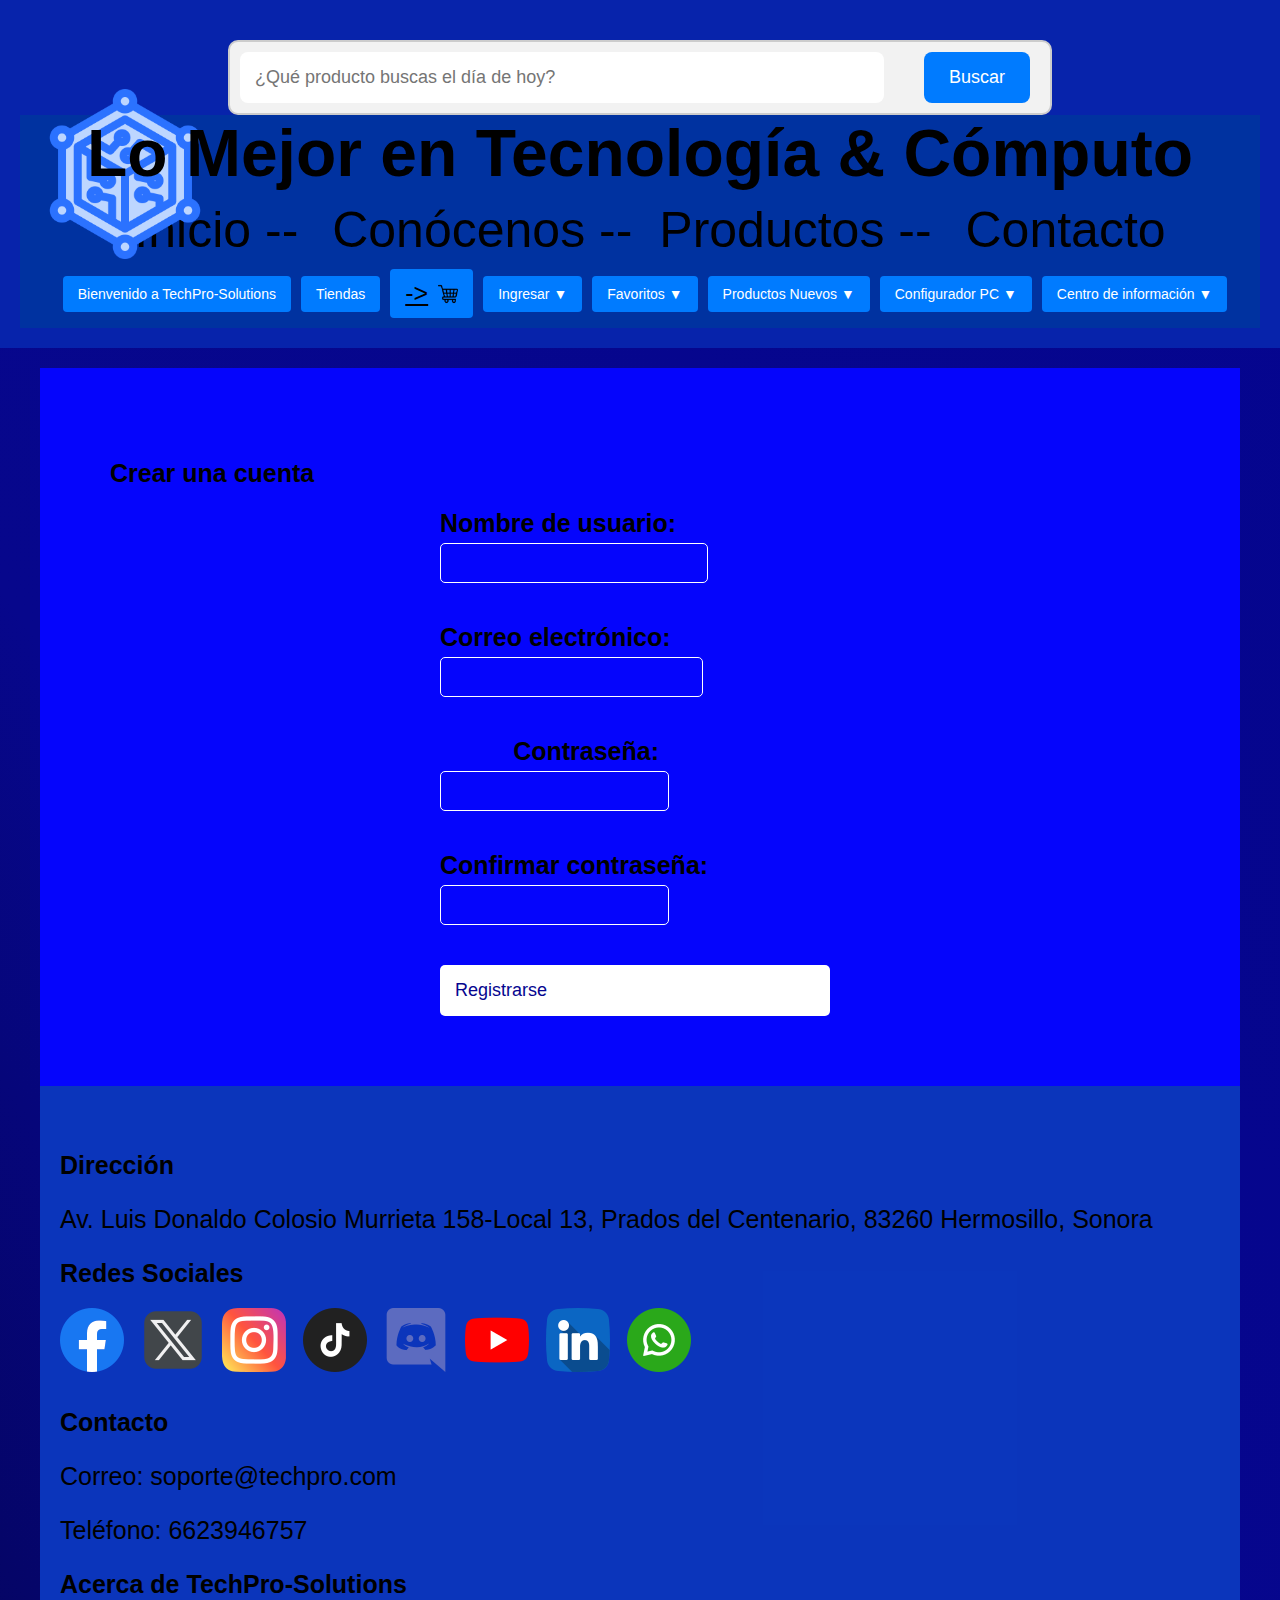
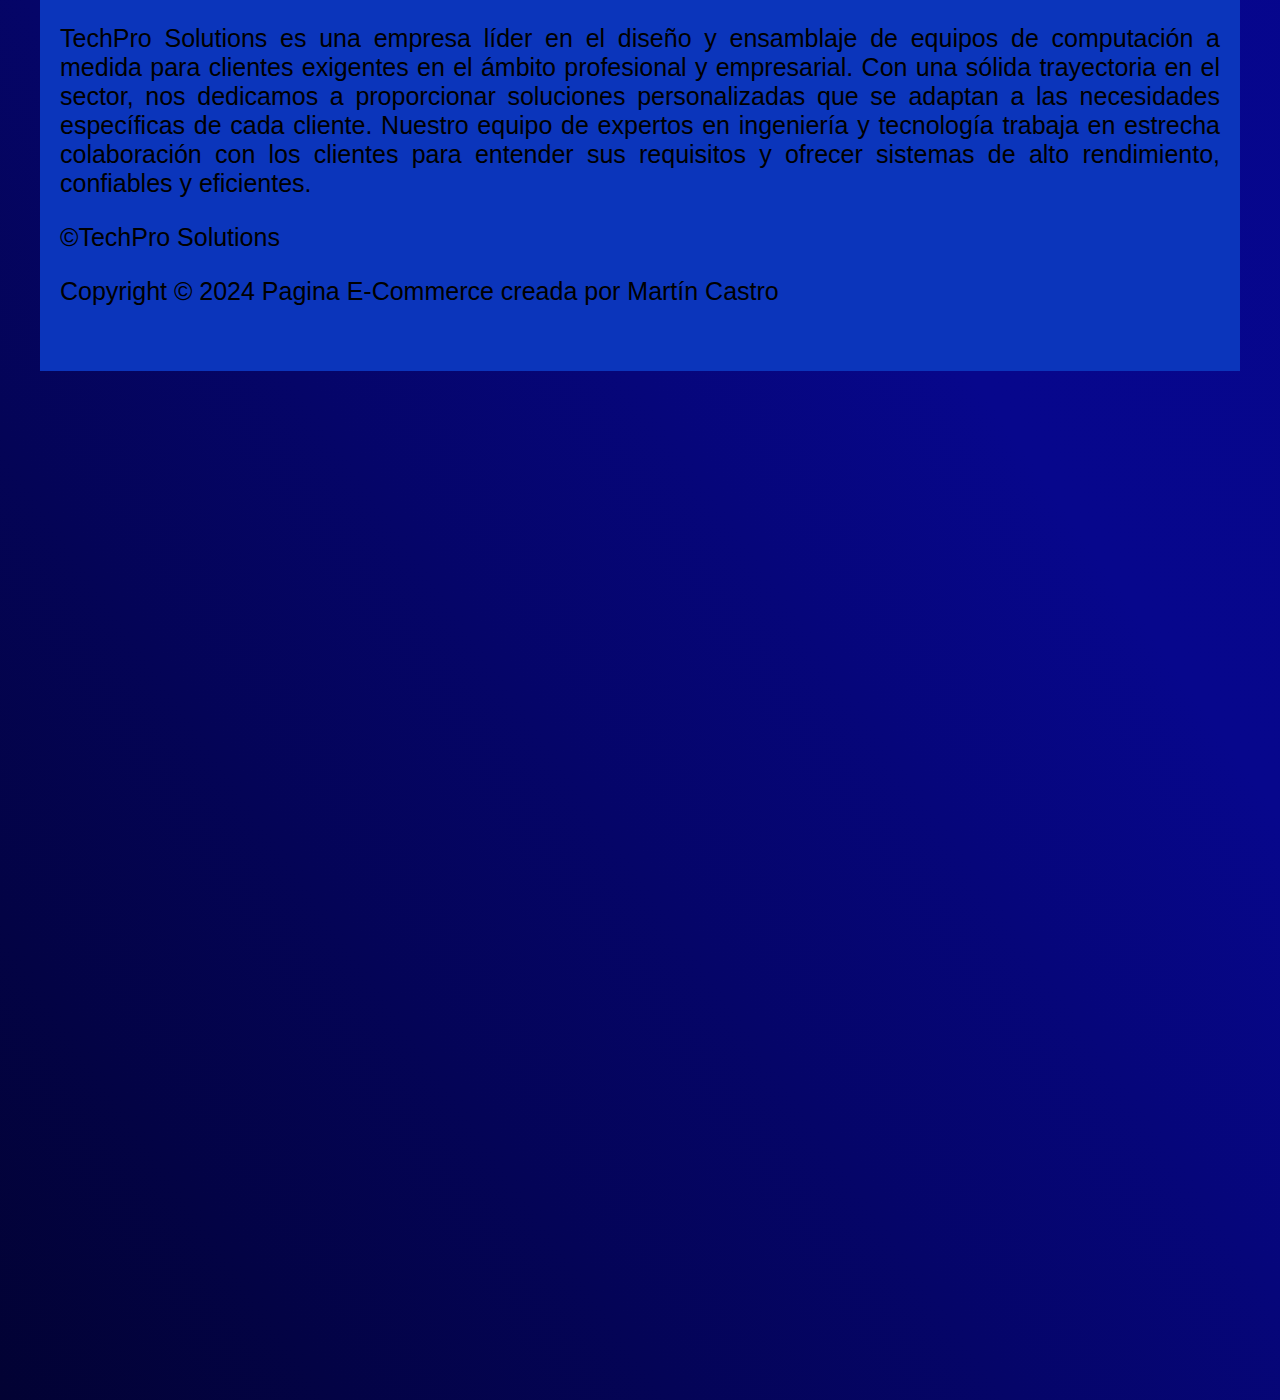
<file: Registro.html>
<!DOCTYPE html>
<html lang="en">
<head>
    <meta charset="UTF-8">
    <meta name="viewport" content="width=device-width, initial-scale=1.0">
    <meta name="theme-color" content="#blue">
    <link rel="stylesheet" href="Styles/style.css">
    <link rel="icon" href="Resources/Icons/unidad.png" type="image/x-icon">
    <link rel="apple-touch-icon" sizes="180x180" href="Resources/Icons/unidad.png">
    <title>TechPro-Solutions.com Hardware, Computadoras, Laptops & Más</title>
</head>
<body>
    <header id="Inicio">
        <div class="logo">
            <img src="Images/LogoUnidad.png" alt="Logo de Principal" class="logo">
        </div>
        <div class="search-bar">
        <form action="#" method="GET">
            <input type="text" id="searchInput" placeholder="¿Qué producto buscas el día de hoy?">
            <button onclick="searchProducts()">Buscar</button>
        </form>
    </div>
        <nav class="navegacion">
            <h1>Lo Mejor en Tecnología & Cómputo</h1>
                <ul>
                    <li><a href="index.html">Inicio -- </a></li>
                    <li><a href="Conocenos.html">Conócenos --</a></li>
                    <li><a href="Productos.html">Productos -- </a></li>
                    <li><a href="Contacto.html">Contacto </a></li>
                </ul>
                <div class="top-buttons">
                    <button class="account-button" onclick="redirectToHome()">Bienvenido a TechPro-Solutions</button>
                    <button class="orders-button" onclick="redirectToContact()">Tiendas</button>
                    <button class="cart-button">
                        <a href="Productos.html">-></a>
                        <img src="Resources/Icons/carrito.png" alt="Carrito de compras">
                    </button>
            
                    <!-- Botones con despliegue -->
                    <div class="dropdown">
                        <button class="dropdown-btn">Ingresar &#9660;</button>
                        <div class="dropdown-content">
                            <!-- Contenido del desplegable -->
                            <a href="Login.html">Iniciar Sesión </a>
                            <a href="Registro.html">Registrarse</a>
                        </div>
                    </div>
            
                    <div class="dropdown">
                        <button class="dropdown-btn">Favoritos &#9660;</button>
                        <div class="dropdown-content">
                            <!-- Contenido del desplegable -->
                            <a href="Productos.html">En esta sección puedes agregar tus productos favoritos</a>
                            <a href="Productos.html">No has añadido productos a tu lista de favoritos</a>
                            <a href="Productos.html">¡Agrega algunos!</a>
                        </div>
                    </div>
            
                    <div class="dropdown">
                        <button class="dropdown-btn">Productos Nuevos &#9660;</button>
                        <div class="dropdown-content">
                            <!-- Contenido del desplegable -->
                            <a href="Productos.html">En esta sección puedes ver los productos en existencia</a>
                            <a href="Productos.html">Hay diversos productos que podrian interesarte</a>
                            <a href="Productos.html">¡Adquiere algunos!</a>
                        </div>
                    </div>
            
                    <div class="dropdown">
                        <button class="dropdown-btn">Configurador PC &#9660;</button>
                        <div class="dropdown-content">
                            <!-- Contenido del desplegable -->
                            <a href="Productos.html">Configurar una PC</a>
                            <a href="Productos.html">En TechPro hay variedad de PC</a>
                            <a href="Productos.html">Solo elíge tu favorito</a>
                        </div>
                    </div>
            
                    <div class="dropdown">
                        <button class="dropdown-btn">Centro de información &#9660;</button>
                        <div class="dropdown-content">
                            <!-- Contenido del desplegable -->
                            <a href="Conocenos.html">Quiénes somos</a>
                            <a href="Contacto.html">Contacto</a>
                            <a href="Conocenos.html">Acerca de TechPro-Solutions</a>
                        </div>
                    </div>
                </div>
            </nav>
        </header>
        <div class="container">
            <div id="container">
                <section id="register">
                    <div class="container">
                        <h2>Crear una cuenta</h2>
                        <form action="#" method="POST">
                            <div class="input-group">
                                <label for="username">Nombre de usuario:</label>
                                <input type="text" id="username" name="username" required>
                            </div>
                            <div class="input-group">
                                <label for="email">Correo electrónico:</label>
                                <input type="email" id="email" name="email" required>
                            </div>
                            <div class="input-group">
                                <label for="password">Contraseña:</label>
                                <input type="password" id="password" name="password" required>
                            </div>
                            <div class="input-group">
                                <label for="confirm_password">Confirmar contraseña:</label>
                                <input type="password" id="confirm_password" name="confirm_password" required>
                            </div>
                            <button type="submit">Registrarse</button>
                        </form>
                    </div>
                </section>
                <footer>
                    <div class="container">
                        <div class="footer-section">
                            <h3>Dirección</h3>
                            <p>Av. Luis Donaldo Colosio Murrieta 158-Local 13, Prados del Centenario, 83260 Hermosillo, Sonora</p>
                        </div>
                        <div class="footer-section">
                            <h3>Redes Sociales</h3>
                            <ul class="social-media-list">
                                <li>
                                    <a href="https://www.facebook.com/" target="_blank">
                                        <img src="Resources/Icons/FacebookIcon.png" alt="Facebook">
                                    </a>
                                </li>
                                <li>
                                    <a href="https://twitter.com/?lang=es" target="_blank">
                                        <img src="Resources/Icons/Xicon.png" alt="Twitter">
                                    </a>
                                </li>
                                <li>
                                    <a href="https://www.instagram.com/" target="_blank">
                                        <img src="Resources/Icons/InstagramIcon.png" alt="Instagram">
                                    </a>
                                </li>
                                <li>
                                    <a href="https://www.tiktok.com/es/" target="_blank">
                                        <img src="Resources/Icons/TiktokIcon.png" alt="TikTok">
                                    </a>
                                </li>
                                <li>
                                    <a href="https://discord.com/" target="_blank">
                                        <img src="Resources/Icons/discord.png" alt="Discord">
                                    </a>
                                </li>
                                <li>
                                    <a href="https://youtube.com/" target="_blank">
                                        <img src="Resources/Icons/youtube.png" alt="Youtube">
                                    </a>
                                </li>
                                <li>
                                    <a href="https://mx.linkedin.com/" target="_blank">
                                        <img src="Resources/Icons/linkedin.png" alt="Linkedin">
                                    </a>
                                </li>
                                <li>
                                    <a href="https://www.whatsapp.com/" target="_blank">
                                        <img src="Resources/Icons/whatsapp.png" alt="Whatsapp">
                                    </a>
                                </li>
                            </ul>
                        </div>
                        <div class="footer-section">
                            <h3>Contacto</h3>
                            <p>Correo: soporte@techpro.com</p>
                            <p>Teléfono: 6623946757</p>
                        </div>
                        <div class="footer-section">
                            <h3>Acerca de TechPro-Solutions</h3>
                            <p>TechPro Solutions es una empresa líder en el diseño y ensamblaje de equipos de computación a medida para clientes exigentes en el ámbito profesional y empresarial. Con una sólida trayectoria en el sector, nos dedicamos a proporcionar soluciones personalizadas que se adaptan a las necesidades específicas de cada cliente. Nuestro equipo de expertos en ingeniería y tecnología trabaja en estrecha colaboración con los clientes para entender sus requisitos y ofrecer sistemas de alto rendimiento, confiables y eficientes.</p>
                            <p>©TechPro Solutions</p>
                            <p>Copyright © 2024 Pagina E-Commerce creada por Martín Castro</p>
                        </div>
                    </div>
                </footer>
            </div>
        </div>
        <script src="JavaScript/Script.js"></script>
    </body>
</html>
</file>
<file: Styles/style.css>
/* Estilo de la navegación */
.navegacion {
    background-color: rgb(0, 50, 160); /* Establece el color de fondo */
    text-align: center; /* Centra el texto horizontalmente */
}

/* Estilo del contenedor principal */
#container {
    background-color: rgb(0, 50, 160); /* Establece el color de fondo */
}

/* Estilo global */
* {
    font-family: sans-serif; /* Define la fuente para todo el documento */
    font-size: 25px;
    text-align: justify;
    color: rgb(0, 0, 0); /* Establece el color del texto */
}

/* Estilo del cuerpo */
body {
    font-family: Arial, sans-serif; /* Define la fuente para el cuerpo del documento */
    margin: 0; /* Elimina el margen predeterminado */
    padding: 0; /* Elimina el relleno predeterminado */
    background-color: #05058f; /* Color de fondo para los lados de la página */
    height: 3000px; /* Used to enable scrolling */
    background: linear-gradient(55deg, #020233 0%, #07078c 50%, #05058f 100%);

}

body * {
    opacity: 0; /* Establece la opacidad inicial en 0 para todos los elementos */
    transition: opacity 1s ease-in-out; /* Agrega una transición suave de 1 segundo */
}

/* Estilo del logo */
.logo {
    position: absolute; /* Posición absoluta */
    width: 170px;
    top: 50%; /* Posiciona en la mitad vertical */
    left: 20px; /* Deja un margen a la izquierda */
    transform: translateY(-50%); /* Centra verticalmente */
}

/* Estilo del contenedor principal */
.container {
    max-width: 1200px; /* Ancho máximo del contenedor */
    margin: 0 auto; /* Centra horizontalmente */
    padding: 20px; /* Añade espacio interno */
}

/* Estilo para las imágenes de los encabezados */
.container h2 img {
    width: 100px; /* Establecer el ancho deseado */
    height: auto; /* Permitir que la altura se ajuste automáticamente */
    position: center; /* Posición */
    align-items: center; /* Alinea verticalmente */
}

/* Estilos para el encabezado */
header {
    background-color: #0723ab; /* Color de fondo */
    color: #0c42b5; /* Color del texto */
    padding: 20px; /* Añade espacio interno */
    position: relative; /* Posición relativa */
    text-align: center; /* Centra el texto horizontalmente */
}

/* Estilo de la navegación */
.navegacion {
    display: flex; /* Usa el modelo de caja flexible */
    flex-direction: column; /* Alinea elementos verticalmente */
    align-items: center; /* Centra elementos horizontalmente */
}

.navegacion h1 {
    margin: 0; /* Elimina el margen superior e inferior */
    position: relative; /* Posición relativa */
    margin-bottom: 20px; /* Espacio adicional debajo del título */
    font-size: 66px; /* Aumenta el tamaño del texto del título */
    margin-bottom: 10px; /* Espacio adicional debajo del título */
}

.navegacion ul {
    list-style-type: none; /* Elimina los estilos de la lista */
    margin: 0; /* Elimina el margen */
    padding: 0; /* Elimina el relleno */
}

.navegacion ul li {
    display: inline; /* Muestra los elementos en línea */
    margin-left: 20px; /* Añade un margen a la izquierda */
}

.navegacion ul li a {
    color: #000000; /* Color del texto del enlace */
    text-decoration: none; /* Elimina la decoración del enlace */
    font-size: 50px; /* Tamaño del texto */
}

/* Estilos para las secciones */
section {
    padding: 20px 0; /* Añade espacio interno */
}

#Acerca_de_Nosotros {
    background-color: #f2f2f2; /* Color de fondo */
}

#products {
    background-color: #0837e2; /* Color de fondo */
}

#contact {
    background-color: #0837e2; /* Color de fondo */
}

.product {
    margin-bottom: 20px; /* Añade espacio inferior */
}

.product img {
    max-width: 100%; /* Establece el ancho máximo */
}

/* Estilos para el formulario de contacto */
form {
    display: grid; /* Usa el modelo de caja de rejilla */
    grid-template-columns: max-content 1fr; /* Define dos columnas */
    grid-gap: 20px; /* Añade espacio entre las celdas */
}

form label {
    display: block; /* Muestra como bloque */
    margin-bottom: 5px; /* Añade espacio inferior */
    text-align: right; /* Alinea el texto a la derecha */
    padding-right: 10px; /* Añade espacio a la derecha del texto */
    font-weight: bold; /* Añade negrita al texto */
    grid-column: 1; /* Coloca la etiqueta en la primera columna */
}

form input[type="text"],
form input[type="email"],
form textarea {
    width: 100%; /* Ancho del 100% */
    padding: 10px; /* Añade espacio interno */
    border: 1px solid #ccc; /* Establece el borde */
    border-radius: 5px; /* Añade esquinas redondeadas */
    font-size: 16px; /* Tamaño de la fuente */
    grid-column: 2; /* Coloca el campo de entrada en la segunda columna */
    margin-right: 10px; /* Añade margen derecho */
}


form button {
    padding: 10px 20px; /* Añade espacio interno */
    background-color: #007bff; /* Color de fondo */
    color: white; /* Color del texto */
    border: none; /* Elimina el borde */
    border-radius: 5px; /* Añade esquinas redondeadas */
    cursor: pointer; /* Cambia el cursor al pasar por encima */
    font-size: 16px; /* Tamaño de la fuente */
    grid-column: 2; /* Coloca el botón en la segunda columna */
    justify-self: end; /* Alinea el botón a la derecha */
    margin-right: 10px; /* Añade margen derecho */
}


form button:hover {
    background-color: #0056b3; /* Color de fondo al pasar por encima */
}

/* Estilos para el pie de página */
footer {
    background-color: #0f37c7b5; /* Color de fondo */
    color: white; /* Color del texto */
    padding: 20px 0; /* Espacio interno superior e inferior */
    width: 100%; /* Ancho del 100% */
    position: relative; /* Posición relativa */
    bottom: 0; /* Alinea el pie de página al fondo */
}
.footer-links {
    text-align: center;
    margin-bottom: 20px;
}

.footer-links a {
    color: white;
    margin: 0 15px;
    text-decoration: none;
}

.footer-section {
    width: 100%; /* Ancho del 25% */
}

.footer-section h3 {
    margin-bottom: 20px; /* Añade espacio inferior */
}

.footer-section ul {
    list-style-type: none; /* Elimina los estilos de la lista */
    padding: 0; /* Elimina el relleno */
}

.footer-section ul li {
    margin-bottom: 5px; /* Añade espacio inferior */
}

.footer-section ul li a {
    color: #ffffff; /* Color del texto del enlace */
    text-decoration: none; /* Elimina la decoración del enlace */
    font-size: 20px; /* Tamaño del texto */
}

/*Iconos de Redes Sociales - Para ajustar los iconos y quede mejor distribución*/
.social-media-list {
    list-style: none;
    padding: 0;
    margin: 0;
}

.social-media-list li {
    display: inline-block;
    margin-right: 10px; /* Ajusta el espaciado entre los íconos */
}

.social-media-list li:last-child {
    margin-right: 0; /* Elimina el margen derecho del último ícono */
}

/* Estilos para los medios de video */
video {
    width: 100%; /* Ancho del 100% */
    height: auto; /* Altura automática */
    display: block; /* Muestra como bloque */
    margin-bottom: 20px; /* Añade espacio inferior */
}

/* Estilos para la barra de búsqueda */
.search-bar {
    display: flex; /* Usa el modelo de caja flexible */
    justify-content: center; /* Centra horizontalmente */
    align-items: center; /* Centra verticalmente */
    margin-top: 20px; /* Añade espacio superior */
    padding: 10px; /* Añade espacio interno */
    background-color: #f2f2f2; /* Color de fondo */
    border-radius: 10px; /* Añade esquinas redondeadas */
    border: 2px solid #ccc; /* Establece el borde */
    max-width: 800px; /* Ancho máximo de la barra de búsqueda */
    margin-left: auto; /* Centra horizontalmente */
    margin-right: auto; /* Centra horizontalmente */
}

.search-bar form {
    display: flex; /* Usa el modelo de caja flexible */
    align-items: center; /* Centra verticalmente */
    width: 100%; /* Ancho completo del formulario */
}

.search-bar input[type="text"] {
    flex: 1; /* Ocupa todo el espacio disponible */
    padding: 15px; /* Añade espacio interno */
    border: none; /* Elimina el borde */
    border-radius: 8px; /* Añade esquinas redondeadas */
    font-size: 18px; /* Tamaño de la fuente */
    outline: none; /* Elimina el contorno al hacer clic */
}

.search-bar button {
    padding: 15px 25px; /* Añade espacio interno */
    background-color: #007bff; /* Color de fondo */
    color: white; /* Color del texto */
    border: none; /* Elimina el borde */
    border-radius: 8px; /* Añade esquinas redondeadas */
    cursor: pointer; /* Cambia el cursor al pasar por encima */
    font-size: 18px; /* Tamaño de la fuente */
    margin-left: 10px; /* Espacio a la izquierda del botón */
}

.search-bar button:hover {
    background-color: #0056b3; /* Color de fondo al pasar por encima */
}


/* Prototipo de Carousel */
.slick-carousel {
    margin: 0 auto; /* Centra el carousel horizontalmente */
    width: 70%; /* Establece el ancho del carousel */
}

.slick-prev, .slick-next {
    font-size: 30px; /* Tamaño de fuente de los botones previo y siguiente */
    z-index: 1; /* Establece la superposición de los botones */
}

.product {
    text-align: center; /* Centra el texto dentro de los productos */
}

/* Estilo de los botones superiores del encabezado */

.top-buttons {
    display: flex; /* Utiliza un contenedor flexible */
    justify-content: flex-end; /* Alinea los botones a la derecha */
    align-items: center; /* Alinea los elementos verticalmente */
    padding: 10px; /* Añade espacio alrededor de los botones */
}

.top-buttons button {
    margin-left: 10px; /* Espacio entre los botones */
    padding: 10px 15px; /* Espaciado interno de los botones */
    border: none; /* Elimina el borde del botón */
    border-radius: 4px; /* Agrega esquinas redondeadas al botón */
    cursor: pointer; /* Cambia el cursor al pasar sobre el botón */
    background-color: #007bff; /* Color de fondo del botón */
    color: white; /* Color del texto del botón */
    font-size: 14px; /* Tamaño de fuente del texto del botón */
    display: flex; /* Utiliza un contenedor flexible */
    align-items: center; /* Alinea los elementos verticalmente */
}

.top-buttons button img {
    width: 20px; /* Establece el ancho de la imagen dentro del botón */
    height: 20px; /* Establece la altura de la imagen dentro del botón */
    margin-left: 10px; /* Espacio entre la imagen y el texto dentro del botón */
}

.top-buttons button:hover {
    background-color: #0056b3; /* Cambia el color de fondo del botón al pasar el mouse */
}

/* Estilos para los botones con despliegue */
.dropdown {
    position: relative; /* Establece la posición relativa para el contenedor */
    display: inline-block; /* Hace que el contenedor se muestre en línea */
}

.dropdown-btn {
    margin-left: 10px; /* Espacio entre los botones */
    padding: 10px 15px; /* Espaciado interno de los botones */
    border: none; /* Elimina el borde del botón */
    border-radius: 4px; /* Agrega esquinas redondeadas al botón */
    cursor: pointer; /* Cambia el cursor al pasar sobre el botón */
    background-color: #007bff; /* Color de fondo del botón */
    color: white; /* Color del texto del botón */
    font-size: 14px; /* Tamaño de fuente del texto del botón */
}

.dropdown-content {
    display: none; /* Oculta el contenido del desplegable por defecto */
    position: absolute; /* Establece la posición absoluta para el desplegable */
    background-color: #f9f9f9; /* Color de fondo del desplegable */
    min-width: 160px; /* Ancho mínimo del desplegable */
    box-shadow: 0px 8px 16px 0px rgba(0,0,0,0.2); /* Sombra del desplegable */
    z-index: 1; /* Establece la superposición del desplegable */
}

.dropdown-content a {
    color: black; /* Color del texto de los elementos del desplegable */
    padding: 12px 16px; /* Espaciado interno de los elementos del desplegable */
    text-decoration: none; /* Elimina la decoración de texto de los elementos */
    display: block; /* Hace que los elementos se muestren en bloque */
}

.dropdown-content a:hover {
    background-color: #f1f1f1; /* Cambia el color de fondo al pasar el mouse sobre los elementos */
}

.dropdown:hover .dropdown-content {
    display: block; /* Muestra el contenido del desplegable cuando se pasa el mouse sobre el contenedor */
}

/* Estilo para el contenedor del botón del carrito */
.cart-container {
    margin-left: auto; /* Alinea el contenedor a la derecha */
    margin-right: 20px; /* Espacio a la derecha del contenedor */
    display: flex;
    align-items: center;
}

/* Estilo para el botón del carrito */
.cart-button {
    padding: 10px; /* Espacio interno */
    border: none;
    background-color: transparent; /* Fondo transparente */
    cursor: pointer;
}

.cart-button img {
    width: 40px; /* Tamaño de la imagen del carrito */
    height: auto;
}

/* Estilos para los botones con despliegue */
.dropdown {
    position: relative; /* Establece la posición relativa para el contenedor */
    display: inline-block; /* Hace que el contenedor se muestre en línea */
}

.dropdown-btn {
    margin-left: 10px; /* Espacio entre los botones */
    padding: 10px 15px; /* Espaciado interno de los botones */
    border: none; /* Elimina el borde del botón */
    border-radius: 4px; /* Agrega esquinas redondeadas al botón */
    cursor: pointer; /* Cambia el cursor al pasar sobre el botón */
    background-color: #007bff; /* Color de fondo del botón */
    color: white; /* Color del texto del botón */
    font-size: 14px; /* Tamaño de fuente del texto del botón */
}

.dropdown-content {
    display: none; /* Oculta el contenido del desplegable por defecto */
    position: absolute; /* Establece la posición absoluta para el desplegable */
    background-color: #f9f9f9; /* Color de fondo del desplegable */
    min-width: 160px; /* Ancho mínimo del desplegable */
    box-shadow: 0px 8px 16px 0px rgba(0,0,0,0.2); /* Sombra del desplegable */
    z-index: 1; /* Establece la superposición del desplegable */
}

.dropdown-content a {
    color: black; /* Color del texto de los elementos del desplegable */
    padding: 12px 16px; /* Espaciado interno de los elementos del desplegable */
    text-decoration: none; /* Elimina la decoración de texto de los elementos */
    display: block; /* Hace que los elementos se muestren en bloque */
}

.dropdown-content a:hover {
    background-color: #f1f1f1; /* Cambia el color de fondo al pasar el mouse sobre los elementos */
}

.dropdown:hover .dropdown-content {
    display: block; /* Muestra el contenido del desplegable cuando se pasa el mouse sobre el contenedor */
}

/* Estilo para las imágenes */
.product img {
    max-width: 100%; /* Establece el ancho máximo */
    transition: transform 0.3s ease-in-out; /* Transición suave */
}

/* Estilo para la animación de acercamiento */
.product img:hover {
    transform: scale(1.1); /* Aumenta el tamaño de la imagen al pasar el mouse */
}

/* Estilo para la animación de Fade In */
.fade-in {
    opacity: 0; /* Inicialmente oculto */
    transition: opacity 0.6s ease-in-out; /* Transición suave */
}

.fade-in.active {
    opacity: 1; /* Mostrar el elemento */
}

/* Estilo para la animación de Slide In desde la izquierda */
.slide-in-left {
    opacity: 0;
    transform: translateX(-50px); /* Desplazamiento inicial */
    transition: transform 0.6s ease-in-out, opacity 0.6s ease-in-out; /* Transiciones suaves */
}

.slide-in-left.active {
    opacity: 1;
    transform: translateX(0); /* Desplazamiento final */
}

/* Estilo para la animación de Rotación */
.rotate-on-hover {
    transition: transform 0.3s ease-in-out; /* Transición suave */
}

.rotate-on-hover:hover {
    transform: rotate(360deg); /* Rotación completa */
}

/* Estilos para la sección de Productos */
#productos {
    padding: 50px;
    background-color: #05058f;
}

#productos .product {
    margin-bottom: 30px;
}

#productos .product img {
    max-width: 100%;
    height: auto;
}

#productos .product h3 {
    color: #000000;
    font-size: 24px;
    margin-top: 20px;
}

#productos .product p {
    color: #000000;
    font-size: 16px;
}

/* Estilos para los productos */
#productos .product-row {
    display: flex; /* Mostrar los productos en fila */
    flex-wrap: wrap; /* Permitir que los productos se envuelvan a una nueva línea si no caben en la pantalla */
    justify-content: space-between; /* Distribuir los productos uniformemente a lo largo de la fila */
}

#productos .product {
    width: calc(33.33% - 20px); /* Ancho de cada producto (1/3 del contenedor) con un pequeño espacio entre ellos */
    margin-bottom: 20px; /* Espacio entre los productos */
    text-align: center; /* Centrar el contenido */
}

#productos .product img {
    max-width: 100%; /* Asegurar que la imagen del producto no exceda el ancho del contenedor */
    height: auto; /* Permitir que la altura se ajuste automáticamente para mantener la proporción */
}

#productos .product h3 {
    font-size: 16px; /* Tamaño de fuente del título del producto */
    margin-top: 10px; /* Espacio superior del título */
    margin-bottom: 5px; /* Espacio inferior del título */
}

#productos .product p {
    font-size: 14px; /* Tamaño de fuente del precio */
    color: #000000; /* Color del precio */
}

/* Estilos para el botón de compra */
.buy-button {
    background-color: #0a49d2; /* Color de fondo del botón */
    color: #ffffff; /* Color del texto del botón */
    padding: 10px 20px; /* Espacio alrededor del texto dentro del botón */
    border: none; /* Sin borde alrededor del botón */
    border-radius: 5px; /* Borde redondeado */
    cursor: pointer; /* Cursor al pasar sobre el botón */
    transition: background-color 0.3s; /* Transición suave del color de fondo */
}

.buy-button:hover {
    background-color: #0000ff; /* Cambiar el color de fondo al pasar el mouse */
}

#banners {
    padding: 50px;
    background-color: #05058f;
}

#banners .container {
    display: flex;
    flex-direction: column;
    align-items: center;
}

#banners .product {
    width: 80%; /* Ajusta el ancho según tus necesidades */
    margin-bottom: 30px;
    background-color: #0000ff; /* Cambia el color de fondo según tus necesidades */
    padding: 20px;
    border-radius: 10px;
    box-shadow: 0px 0px 10px rgba(0, 0, 0, 0.1); /* Agrega sombra para resaltar el producto */
}

#banners .product img {
    max-width: 100%;
    height: auto;
    margin-bottom: 15px;
}

#banners .product h3 {
    color: #000000;
    font-size: 24px;
    margin-top: 0;
    margin-bottom: 10px;
}

#banners .product p {
    color: #000000;
    font-size: 16px;
    line-height: 1.5; /* Ajusta el espaciado entre líneas según tus necesidades */
    margin-bottom: 0;
}

/* Estilos para la sección de inicio de sesión */
#login {
    padding: 50px; /* Espaciado interno */
    background-color: #0505fc; /* Color de fondo */
    color: #0081f2; /* Color del texto */
}

#login .container {
    display: flex; /* Mostrar como flexbox */
    flex-direction: column; /* Dirección de los elementos */
    align-items: center; /* Centrar horizontalmente */
}

#login h2 {
    margin-bottom: 30px; /* Espaciado inferior */
}

#login form {
    width: 80%; /* Ancho del formulario */
    max-width: 400px; /* Ancho máximo del formulario */
}

#login .input-group {
    margin-bottom: 20px; /* Espaciado inferior */
}

#login .input-group label {
    font-size: 18px; /* Tamaño de fuente */
    margin-bottom: 5px; /* Espaciado inferior */
}

#login .input-group input {
    width: 100%; /* Ancho completo */
    padding: 10px; /* Espaciado interno */
    font-size: 16px; /* Tamaño de fuente */
    border-radius: 5px; /* Borde redondeado */
    border: 1px solid #fff; /* Borde sólido blanco */
    background-color: transparent; /* Fondo transparente */
    color: #fff; /* Color del texto */
}

#login .input-group input:focus {
    outline: none; /* Eliminar el contorno al hacer foco */
    border-color: #fff; /* Cambiar color del borde al hacer foco */
}

#login button {
    width: 100%; /* Ancho completo */
    padding: 20px; /* Espaciado interno */
    font-size: 18px; /* Tamaño de fuente */
    border: none; /* Sin borde */
    border-radius: 5px; /* Borde redondeado */
    background-color: #fff; /* Color de fondo blanco */
    color: #000000; /* Color del texto */
    cursor: pointer; /* Cambiar cursor al pasar el ratón */
    transition: background-color 0.3s, color 0.3s; /* Transición suave */
}

#login button:hover {
    background-color: #05058f; /* Cambiar color de fondo al pasar el ratón */
    color: #ffffff; /* Cambiar color del texto al pasar el ratón */
}

/* Estilos para la sección de registro de cuenta */
#register {
    padding: 50px; /* Espaciado interno */
    background-color: #0505fc; /* Color de fondo */
    color: #fff; /* Color del texto */
    text-align: center; /* Alinear texto al centro */
}

#register form {
    max-width: 400px; /* Ancho máximo del formulario */
    margin: 0 auto; /* Centrar horizontalmente */
    display: flex; /* Mostrar los elementos en una fila */
    flex-wrap: wrap; /* Permitir que los elementos se envuelvan */
    justify-content: space-between; /* Distribuir uniformemente los elementos en la fila */
}

#register input[type="text"],
#register input[type="email"],
#register input[type="password"] {
    flex: 1; /* Expandir para llenar el espacio disponible */
    padding: 10px; /* Espaciado interno */
    margin-bottom: 20px; /* Espaciado inferior */
    font-size: 16px; /* Tamaño de fuente */
    border-radius: 5px; /* Borde redondeado */
    border: 1px solid #fff; /* Borde sólido blanco */
    background-color: transparent; /* Fondo transparente */
    color: #fff; /* Color del texto */
}

#register input[type="text"]:focus,
#register input[type="email"]:focus,
#register input[type="password"]:focus {
    outline: none; /* Eliminar el contorno al hacer foco */
    border-color: #fff; /* Cambiar color del borde al hacer foco */
}

#register button {
    width: 100%; /* Ancho completo */
    padding: 15px; /* Espaciado interno */
    font-size: 18px; /* Tamaño de fuente */
    border: none; /* Sin borde */
    border-radius: 5px; /* Borde redondeado */
    background-color: #fff; /* Color de fondo blanco */
    color: #05058f; /* Color del texto */
    cursor: pointer; /* Cambiar cursor al pasar el ratón */
    transition: background-color 0.3s, color 0.3s; /* Transición suave */
}

#register button:hover {
    background-color: #05058f; /* Cambiar color de fondo al pasar el ratón */
    color: #fff; /* Cambiar color del texto al pasar el ratón */
}
</file>
